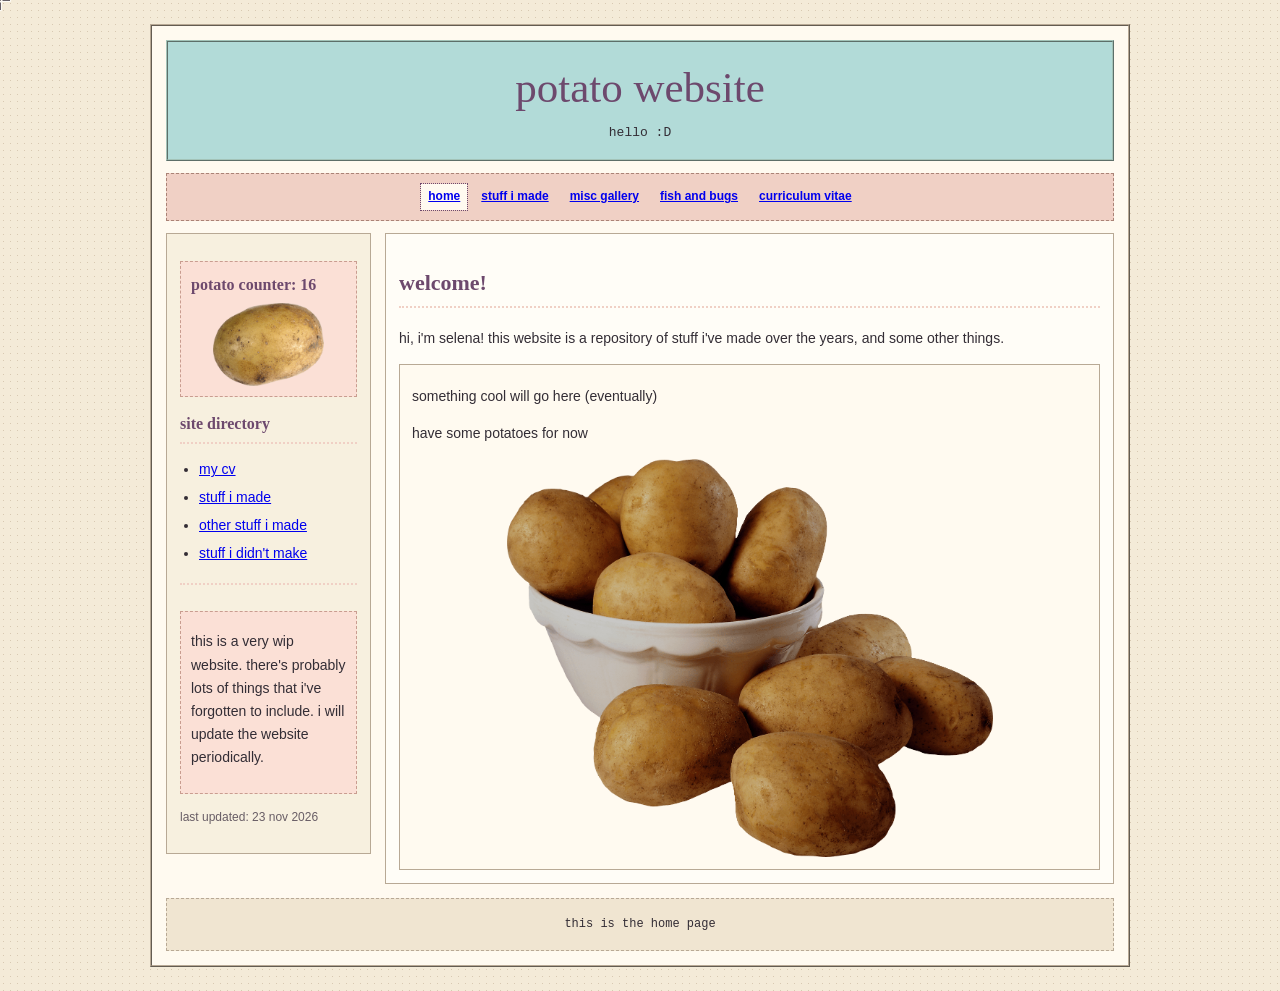
<file: index.html>
<!DOCTYPE html>
<html lang="en">
<head>
  <meta charset="UTF-8">
  <meta name="viewport" content="width=device-width, initial-scale=1">
  <meta name="description" content="repository of stuff i've made, and some other things">
  <title>home | potato website</title>
  <link rel="stylesheet" href="style.css">
  <link rel="icon" type="image/x-icon" href="./images/cone.ico">
</head>
<body>
  <div class="site">

    <header class="masthead">
      <h1 class="site-title">potato website</h1>
      <p class="tagline">hello :D</p>
    </header>

    <nav class="navigation" aria-label="main navigation">
      <a href="index.html" aria-current="page">home</a>
      <a href="stuffimade.html">stuff i made</a>
      <a href="miscgallery.html">misc gallery</a>
      <a href="fishandbugs.html">fish and bugs</a>
      <a href="cv.html">curriculum vitae</a>
    </nav>

    <div class="layout">

      <aside class="sidebar">

        <div class="note pink">
          <h3>potato counter: 16</h3>
          <img src="./images/potato.png" alt="potato" class="center">
        </div>
        
        <h2>site directory</h2>
        <ul>
          <li><a href="cv.html">my cv</a></li>
          <li><a href="stuffimade.html">stuff i made</a></li>
          <li><a href="miscgallery.html">other stuff i made</a></li>
          <li><a href="fishandbugs.html">stuff i didn't make</a></li>
        </ul>

        <hr class="divider">

        <div class="note pink">
          <p>
            this is a very wip website. there's probably lots of things that i've forgotten to include. i will update the website periodically.
          </p>
          </div>

        <p class="small muted">
          last updated: 23 nov 2026
        </p>
      </aside>

      <main class="content">
        <h2>welcome!</h2>

        <p>
          hi, i'm selena! this website is a repository of stuff i've made over the years, and some other things.
        </p>

        <!-- TODO: put something cool here -->

        <div class="entry">
        <p>
          something cool will go here (eventually)
        </p>
        
        <p>
          have some potatoes for now
        </p>

        <img src="./images/many_potato.png" alt="potato" class="center" onclick="countClicks()">
        </div>
      </main>

    </div>

    <footer class="site-footer">
      <p>this is the home page</p>
    </footer>

  </div>

  <div class="custom-cursor" aria-hidden="true">
    <img src="images/cursor-default.png" alt="">
  </div>

  <div class="cursor-particles" aria-hidden="true"></div>

  <script src="script.js"></script>
</body>
</html>
</file>
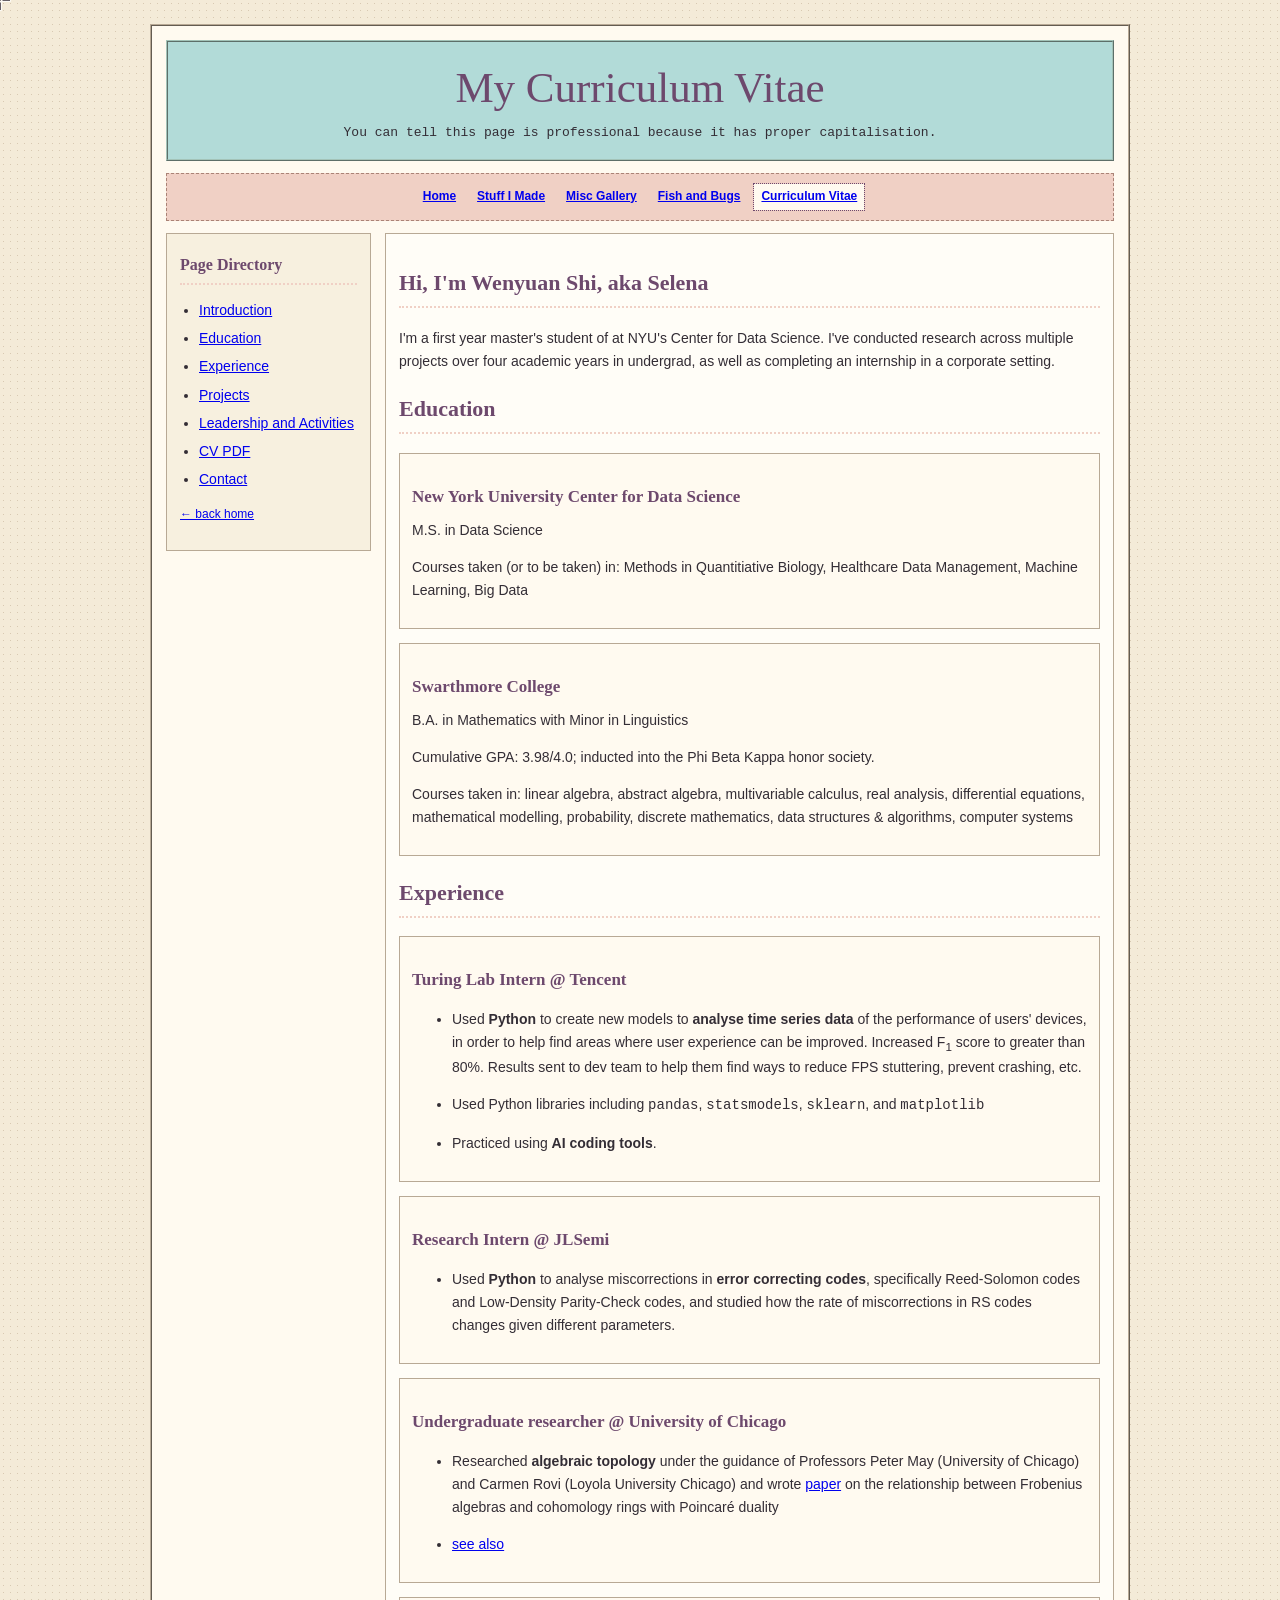
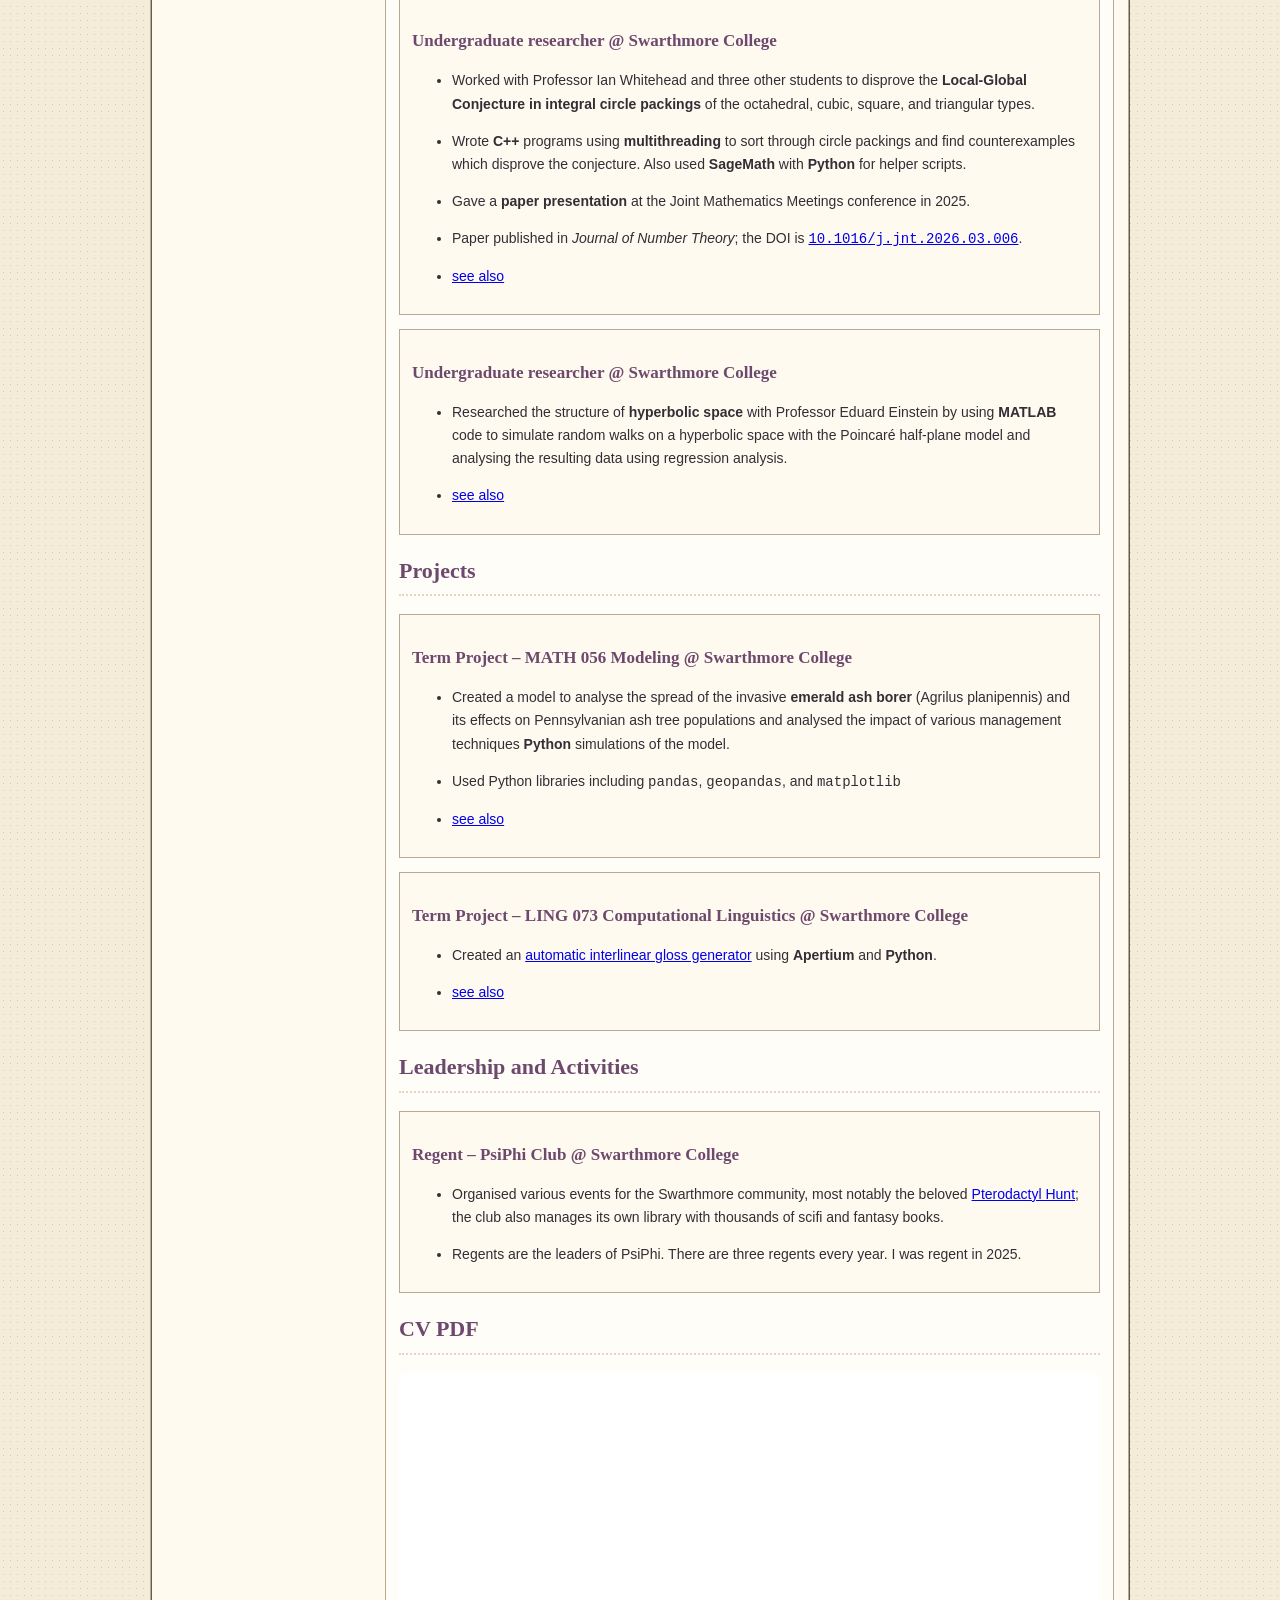
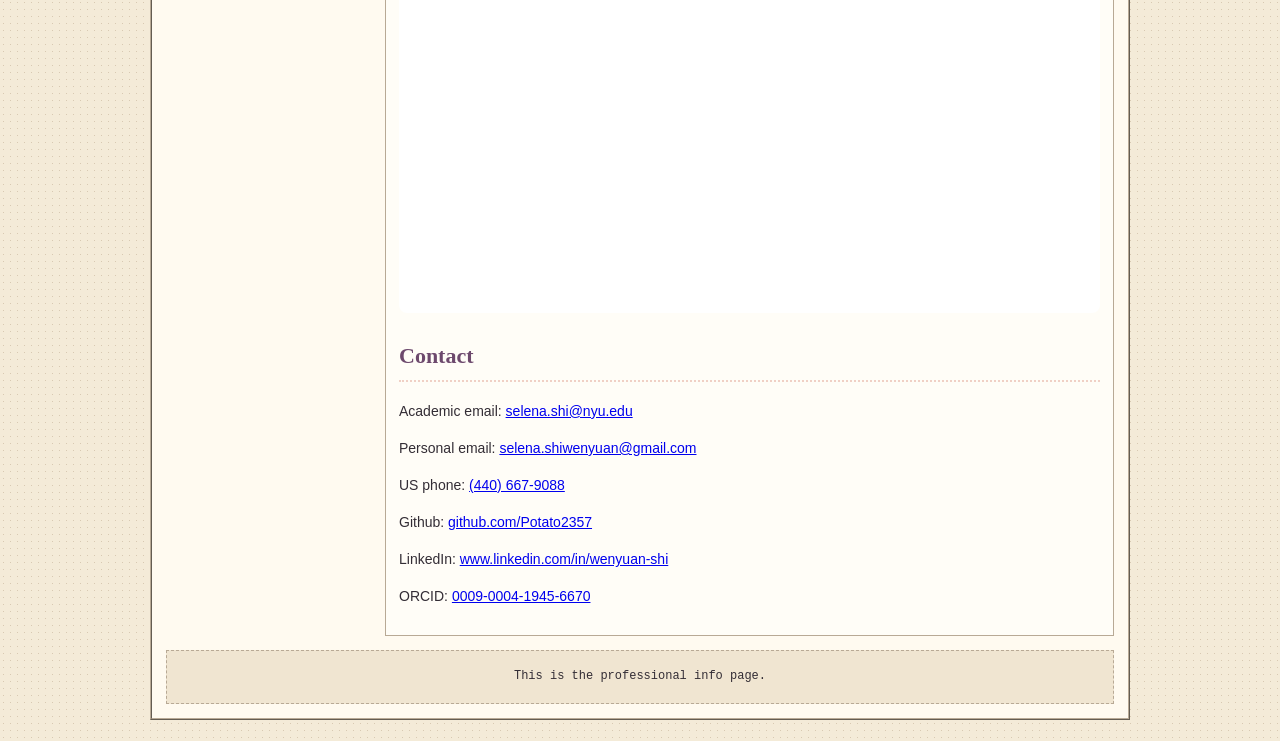
<file: cv.html>
<!DOCTYPE html>
<html lang="en">
<head>
  <meta charset="UTF-8">
  <meta name="viewport" content="width=device-width, initial-scale=1">
  <title>Curriculum Vitae | Potato Website</title>
  <link rel="stylesheet" href="style.css">
  <link rel="icon" type="image/x-icon" href="./images/cone.ico">
</head>
<body>
  <div class="site">
    <header class="masthead">
      <h1 class="site-title">My Curriculum Vitae</h1>
      <p class="tagline">You can tell this page is professional because it has proper capitalisation.</p>
    </header>

    <nav class="navigation" aria-label="main navigation">
      <a href="index.html">Home</a>
      <a href="stuffimade.html">Stuff I Made</a>
      <a href="miscgallery.html">Misc Gallery</a>
      <a href="fishandbugs.html">Fish and Bugs</a>
      <a href="cv.html" aria-current="page">Curriculum Vitae</a>
    </nav>

    <div class="layout">
      <aside class="sidebar">
        <h2>Page Directory</h2>
        <ul>
          <li><a href="#about">Introduction</a></li>
          <li><a href="#education">Education</a></li>
          <li><a href="#experience">Experience</a></li>
          <li><a href="#projects">Projects</a></li>
          <li><a href="#leadershipactivities">Leadership and Activities</a></li>
          <li><a href="#resume">CV PDF</a></li>
          <li><a href="#contact">Contact</a></li>
        </ul>

        <p class="small">
          <a href="index.html">← back home</a>
        </p>
      </aside>

      <main class="content">
        <h2 id="about">Hi, I'm Wenyuan Shi, aka Selena</h2>
        <p>
          I'm a first year master's student of at NYU's Center for Data Science. I've
          conducted research across multiple projects over four academic years in
          undergrad, as well as completing an internship in a corporate setting.
        </p>

        <section id="education">
          <h2>Education</h2>
          
          <div class="entry">
            <h3>New York University Center for Data Science</h3>
            <p>M.S. in Data Science</p>
            <p>Courses taken (or to be taken) in: Methods in Quantitiative Biology, Healthcare Data Management, Machine Learning, Big Data</p>
          </div>
          <p></p>
          
          <div class="entry">
            <h3>Swarthmore College</h3>
            <p>B.A. in Mathematics with Minor in Linguistics</p>
            <p>Cumulative GPA: 3.98/4.0; inducted into the Phi Beta Kappa honor society.</p>
            <p>Courses taken in: linear algebra, abstract algebra, multivariable calculus, real analysis, differential equations, mathematical modelling, probability, discrete mathematics, data structures & algorithms, computer systems</p>
          </div>

        </section>

        <section id="experience">
          <h2>Experience</h2>
          
          <div class="entry">
            <h3>Turing Lab Intern @ Tencent</h3>
            <ul>
              <li><p>Used <b>Python</b> to create new models to <b>analyse time series data</b> of the performance of users' devices, in order to help find areas where user experience can be improved. Increased F<sub>1</sub> score to greater than 80%. Results sent to dev team to help them find ways to reduce FPS stuttering, prevent crashing, etc.</p></li>
              <li><p>Used Python libraries including <tt>pandas</tt>, <tt>statsmodels</tt>, <tt>sklearn</tt>, and <tt>matplotlib</tt></p></li>
              <li><p>Practiced using <b>AI coding tools</b>.</p></li>
            </ul>
          </div>
          <p></p>
          
          <div class="entry">
            <h3>Research Intern @ JLSemi </h3>
            <ul>
              <li><p>Used <b>Python</b> to analyse miscorrections in <b>error correcting codes</b>, specifically Reed-Solomon codes and Low-Density Parity-Check codes, and studied how the rate of miscorrections in RS codes changes given different parameters.</p></li>
            </ul>
          </div>
          <p></p>
          
          <div class="entry" id="algtop">
            <h3>Undergraduate researcher @ University of Chicago</h3>
            <ul>
              <li><p>Researched <b>algebraic topology</b> under the guidance of Professors Peter May (University of Chicago) and Carmen Rovi (Loyola University Chicago) and wrote <a href="https://math.uchicago.edu/~may/REU2025/REUPapers/Shi,Selena.pdf">paper</a> on the relationship between Frobenius algebras and cohomology rings with Poincaré duality</p></li>
              <li><p><a href="stuffimade.html#algtop">see also</a></p></li>
            </ul>
          </div>
          <p></p>
          
          <div class="entry" id="circle">
            <h3>Undergraduate researcher @ Swarthmore College</h3>
            <ul>
              <li><p>Worked with Professor Ian Whitehead and three other students to disprove the <b>Local-Global Conjecture in integral circle packings</b> of the octahedral, cubic, square, and triangular types.</p></li>
              <li><p>Wrote <b>C++</b> programs using <b>multithreading</b> to sort through circle packings and find counterexamples which disprove the conjecture. Also used <b>SageMath</b> with <b>Python</b> for helper scripts.</p></li>
              <li><p>Gave a <b>paper presentation</b> at the Joint Mathematics Meetings conference in 2025.</p></li>
              <li><p>Paper published in <i>Journal of Number Theory</i>; the DOI is <a href="https://doi.org/10.1016/j.jnt.2026.03.006"><tt>10.1016/j.jnt.2026.03.006</tt></a>.</p></li>
              <li><p><a href="stuffimade.html#circle">see also</a></p></li>
            </ul>
          </div>
          <p></p>
          
          <div class="entry" id="hyperbolic">
            <h3>Undergraduate researcher @ Swarthmore College</h3>
            <ul>
              <li><p>Researched the structure of <b>hyperbolic space</b> with Professor Eduard Einstein by using <b>MATLAB</b> code to simulate random walks on a hyperbolic space with the Poincaré half-plane model and analysing the resulting data using regression analysis.</p></li>
              <li><p><a href="stuffimade.html#hyperbolic">see also</a></p></li>
            </ul>
          </div>

        </section>

        <section id="projects" id="eab">
          <h2>Projects</h2>
          
          <div class="entry" id="eab">
            <h3>Term Project – MATH 056 Modeling @ Swarthmore College </h3>
            <ul>
              <li><p>Created a model to analyse the spread of the invasive <b>emerald ash borer</b> (Agrilus planipennis) and its effects on Pennsylvanian ash tree populations and analysed the impact of various management techniques <b>Python</b> simulations of the model.</p></li>
              <li><p>Used Python libraries including <tt>pandas</tt>, <tt>geopandas</tt>, and <tt>matplotlib</tt></p></li>
              <li><p><a href="stuffimade.html#eab">see also</a></p></li>
            </ul>
          </div>
          <p></p>
          
          <div class="entry" id="autoglosser">
            <h3>Term Project – LING 073 Computational Linguistics @ Swarthmore College</h3>
            <ul>
              <li><p>Created an <a href="https://github.com/Potato2357/autoglosser">automatic interlinear gloss generator</a> using <b>Apertium</b> and <b>Python</b>.</p></li>
              <li><p><a href="stuffimade.html#autoglosser">see also</a></p></li>
            </ul>
          </div>
          <p></p>

        </section>

        <section id="leadershipactivities">
          <h2>Leadership and Activities</h2>
          
          <div class="entry">
            <h3>Regent – PsiPhi Club @ Swarthmore College</h3>
            <ul>
              <li><p>Organised various events for the Swarthmore community, most notably the beloved <a href="https://www.swarthmore.edu/campus-life/pterodactyl-hunt">Pterodactyl Hunt</a>; the club also manages its own library with thousands of scifi and fantasy books.</p></li>
              <li><p>Regents are the leaders of PsiPhi. There are three regents every year. I was regent in 2025.</p></li>
            </ul>
          </div>

        </section>

        <section id="resume">
          <h2>CV PDF</h2>
          
          <iframe
            src="./documents/CV.pdf"
            title="PDF Document"
            class="pdf-viewer"
            loading="lazy">
          </iframe>

        </section>

        <section id="contact">
          <h2>Contact</h2>
          <p>
            Academic email: <a href="mailto:selena.shi@nyu.edu">
              selena.shi@nyu.edu
            </a>
          </p>
          <p>
            Personal email: <a href="mailto:selena.shiwenyuan@gmail.com">
              selena.shiwenyuan@gmail.com
            </a>
          </p>
          <p>
            US phone: <a href="tel:+14406679088">
              (440) 667-9088
            </a>
          </p>
          <p>
            Github: <a href="https://github.com/Potato2357">
              github.com/Potato2357
            </a>
          </p>
          <p>
            LinkedIn: <a href="https://www.linkedin.com/in/wenyuan-shi/">
              www.linkedin.com/in/wenyuan-shi
            </a>
          </p>
          <p>
            ORCID: <a href="https://orcid.org/0009-0004-1945-6670">
              0009-0004-1945-6670
            </a>
          </p>
        </section>
      </main>
    </div>

    <footer class="site-footer">
      <p>This is the professional info page.</p>
    </footer>
  </div>

  <div class="custom-cursor" aria-hidden="true">
    <img src="images/cursor-default.png" alt="">
  </div>

  <div class="cursor-particles" aria-hidden="true"></div>

  <script src="script.js"></script>
</body>
</html>
</file>
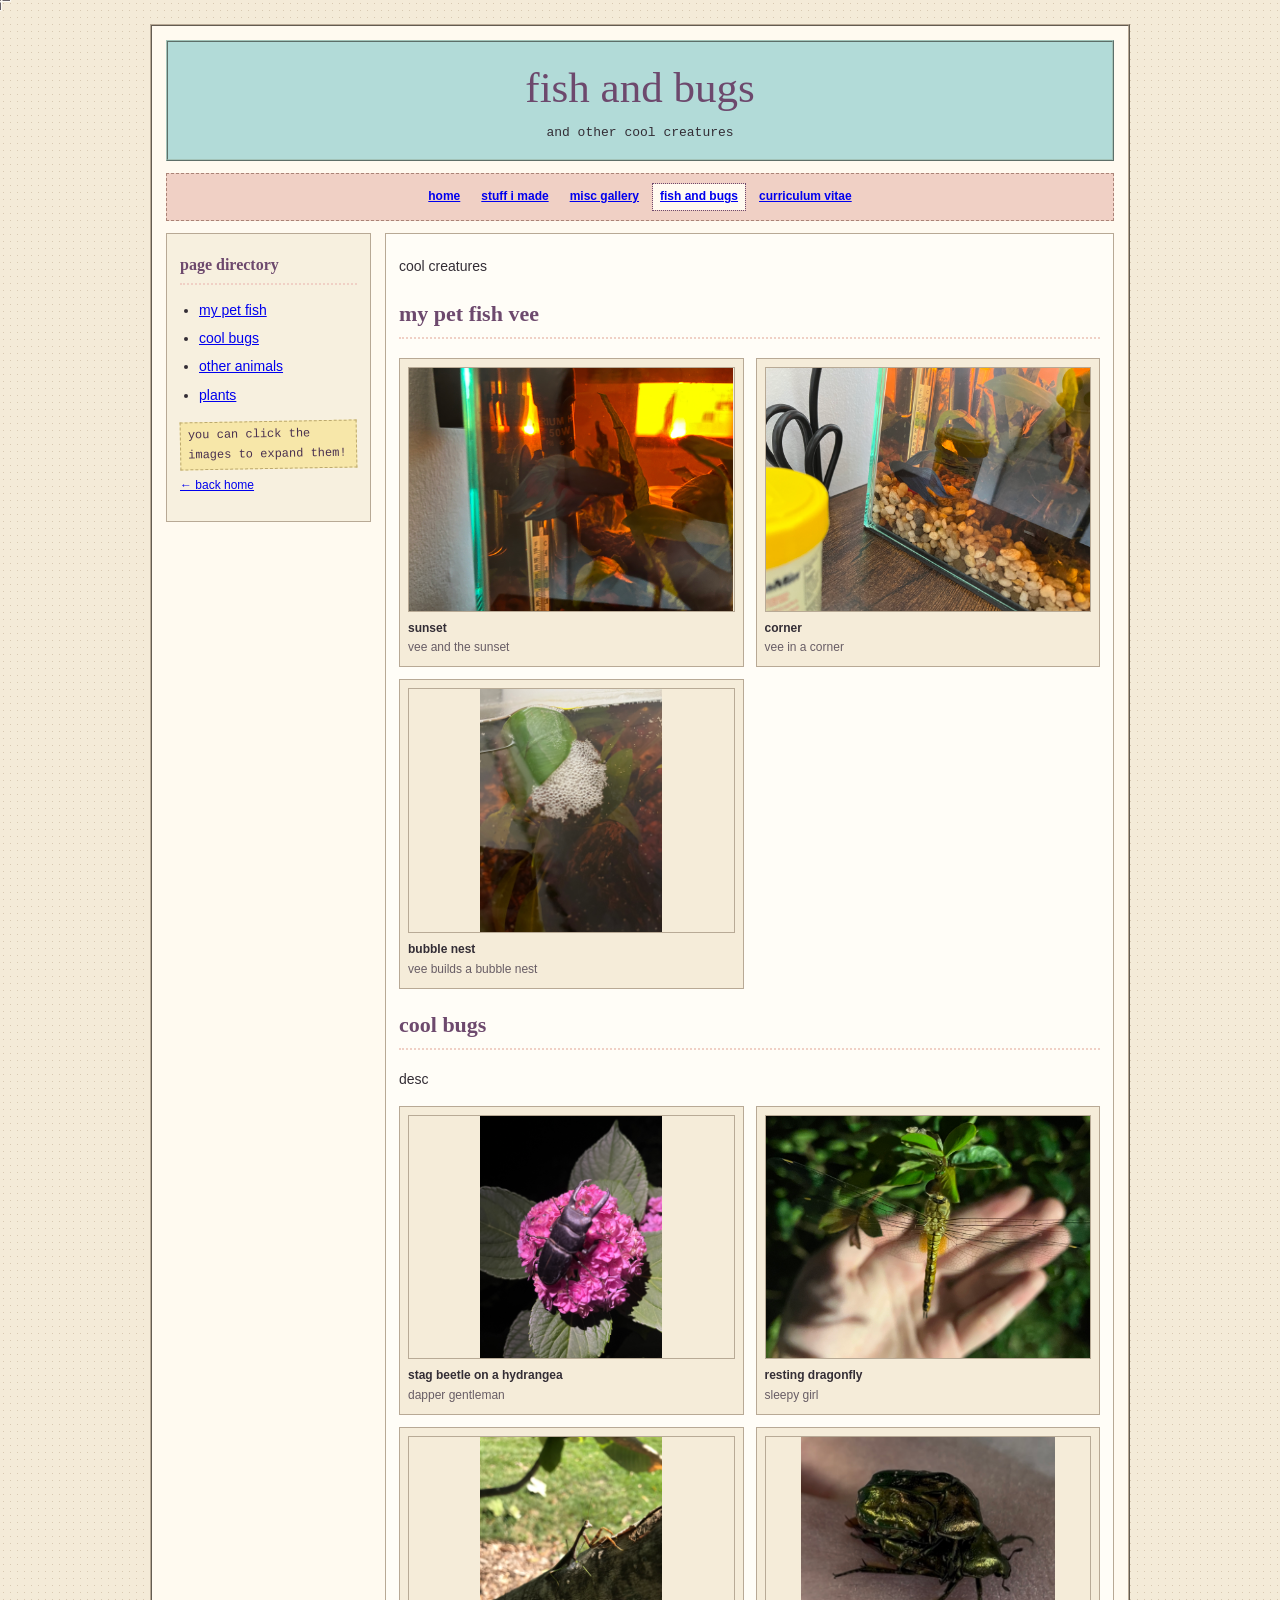
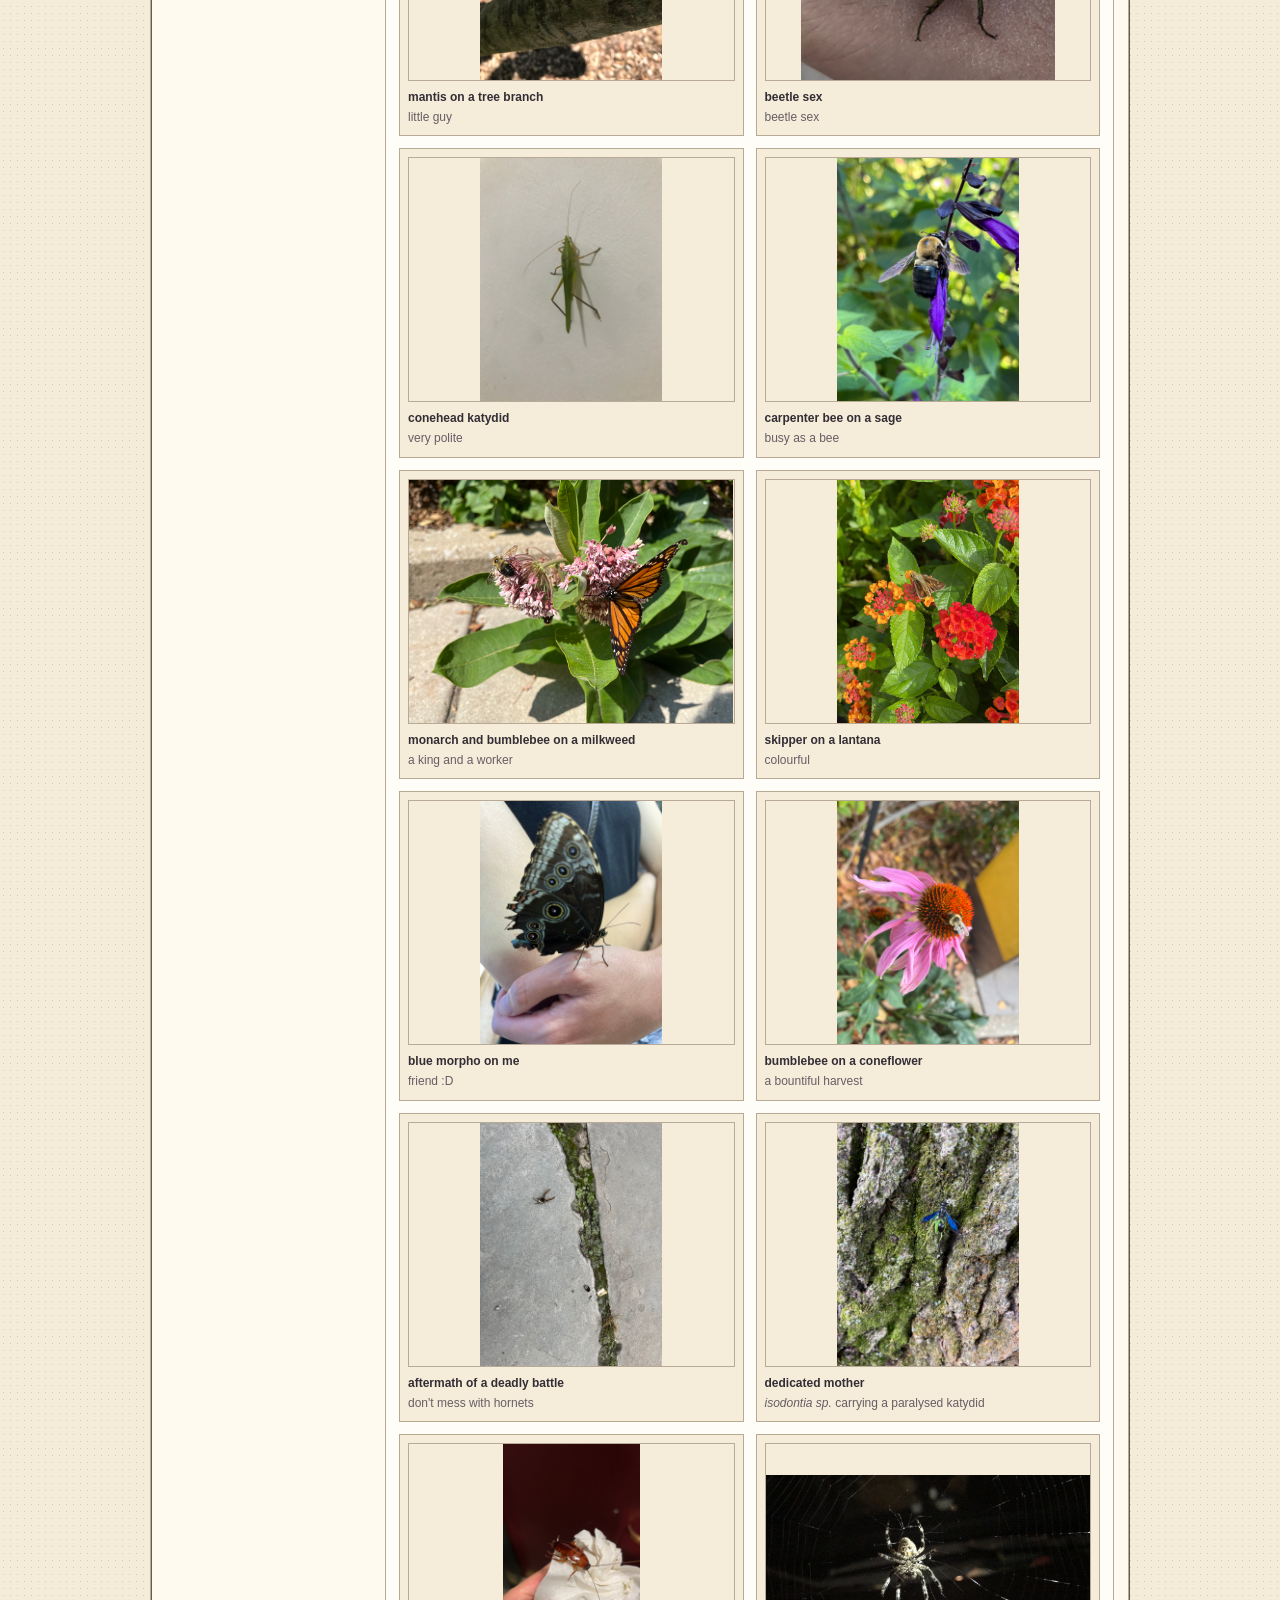
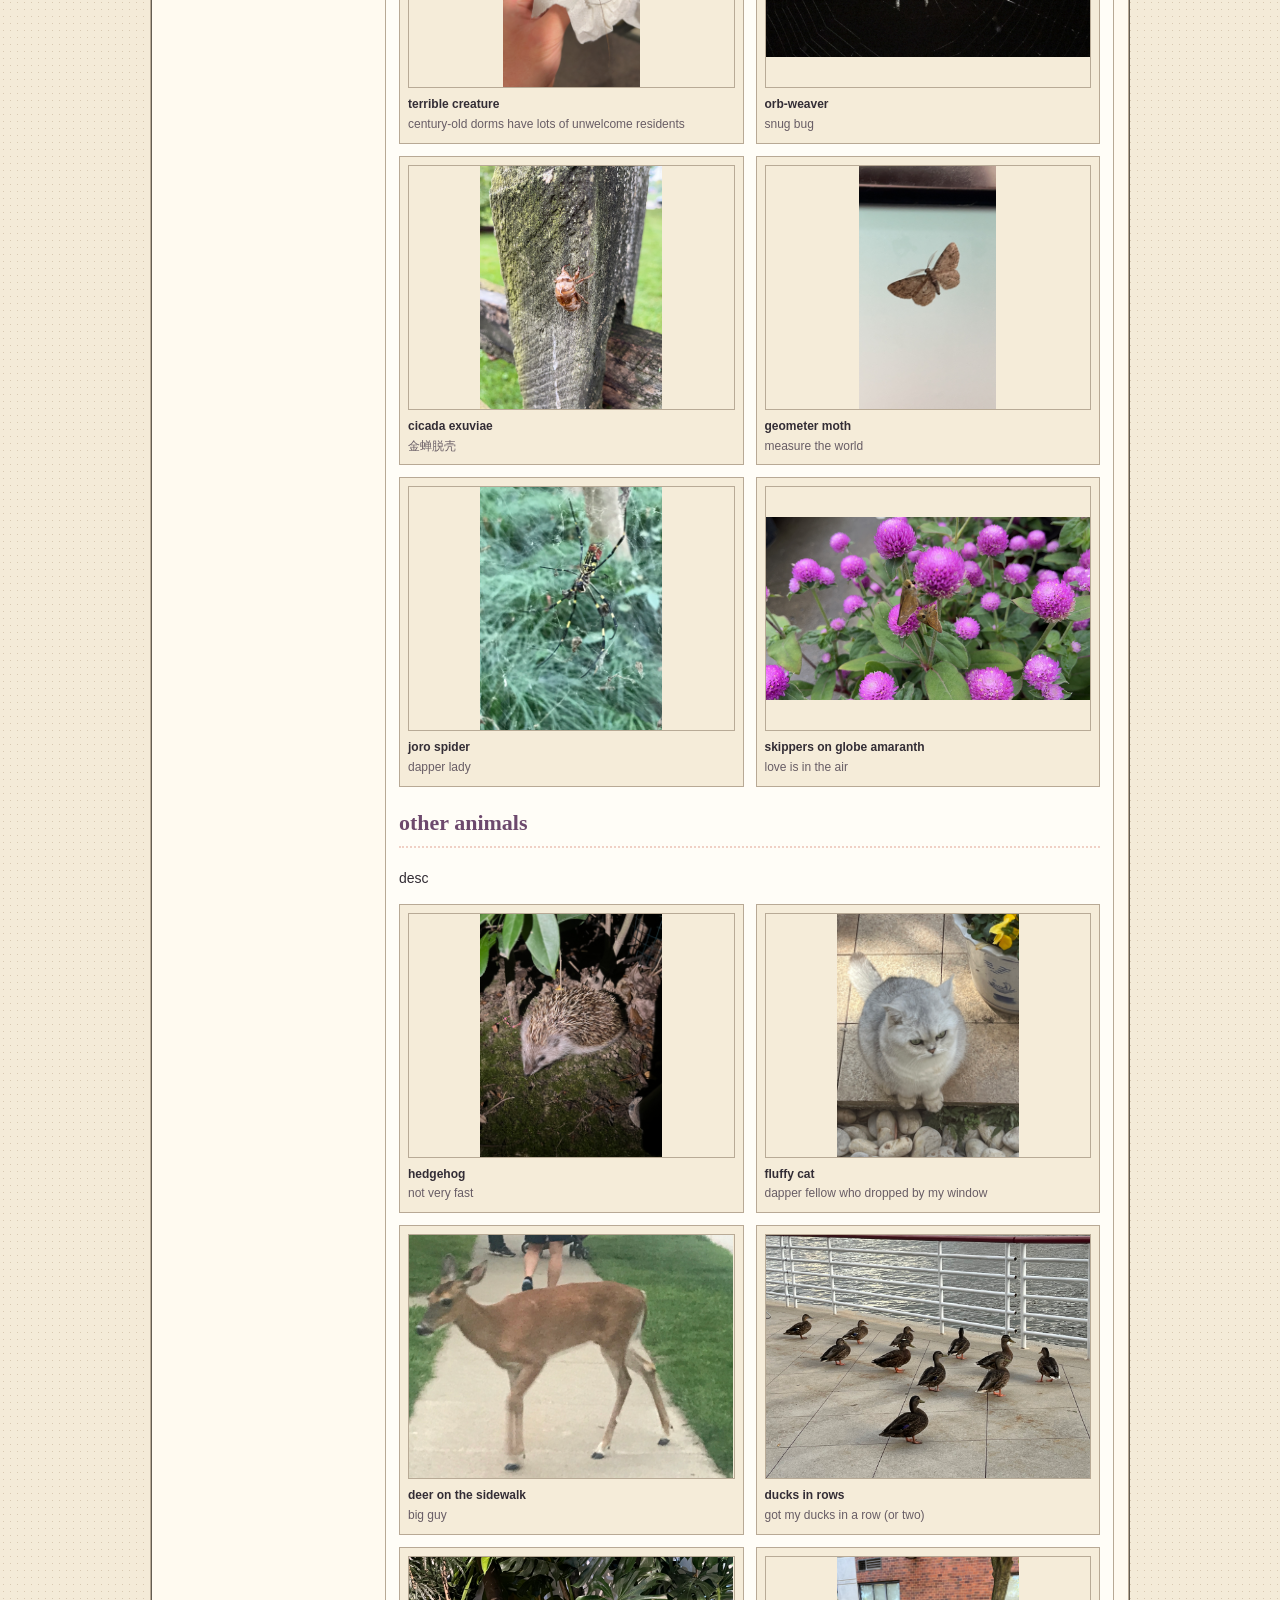
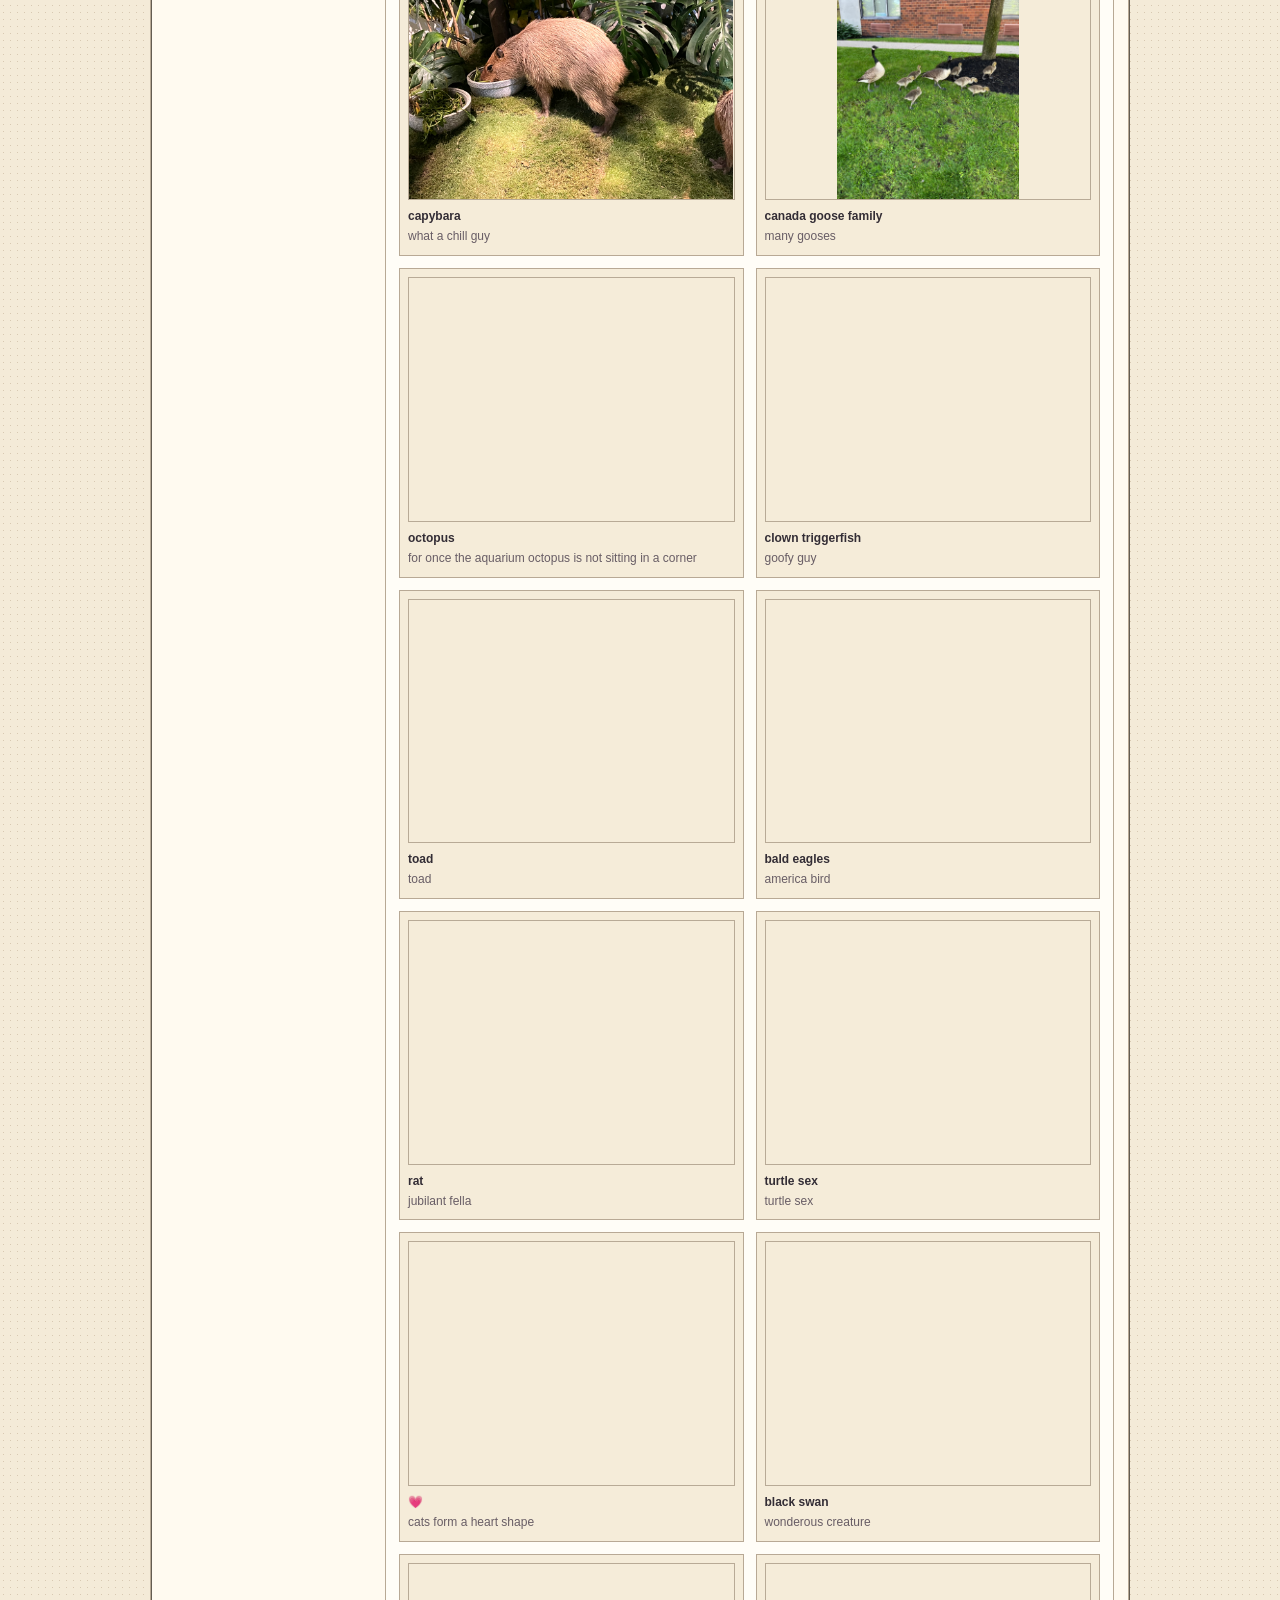
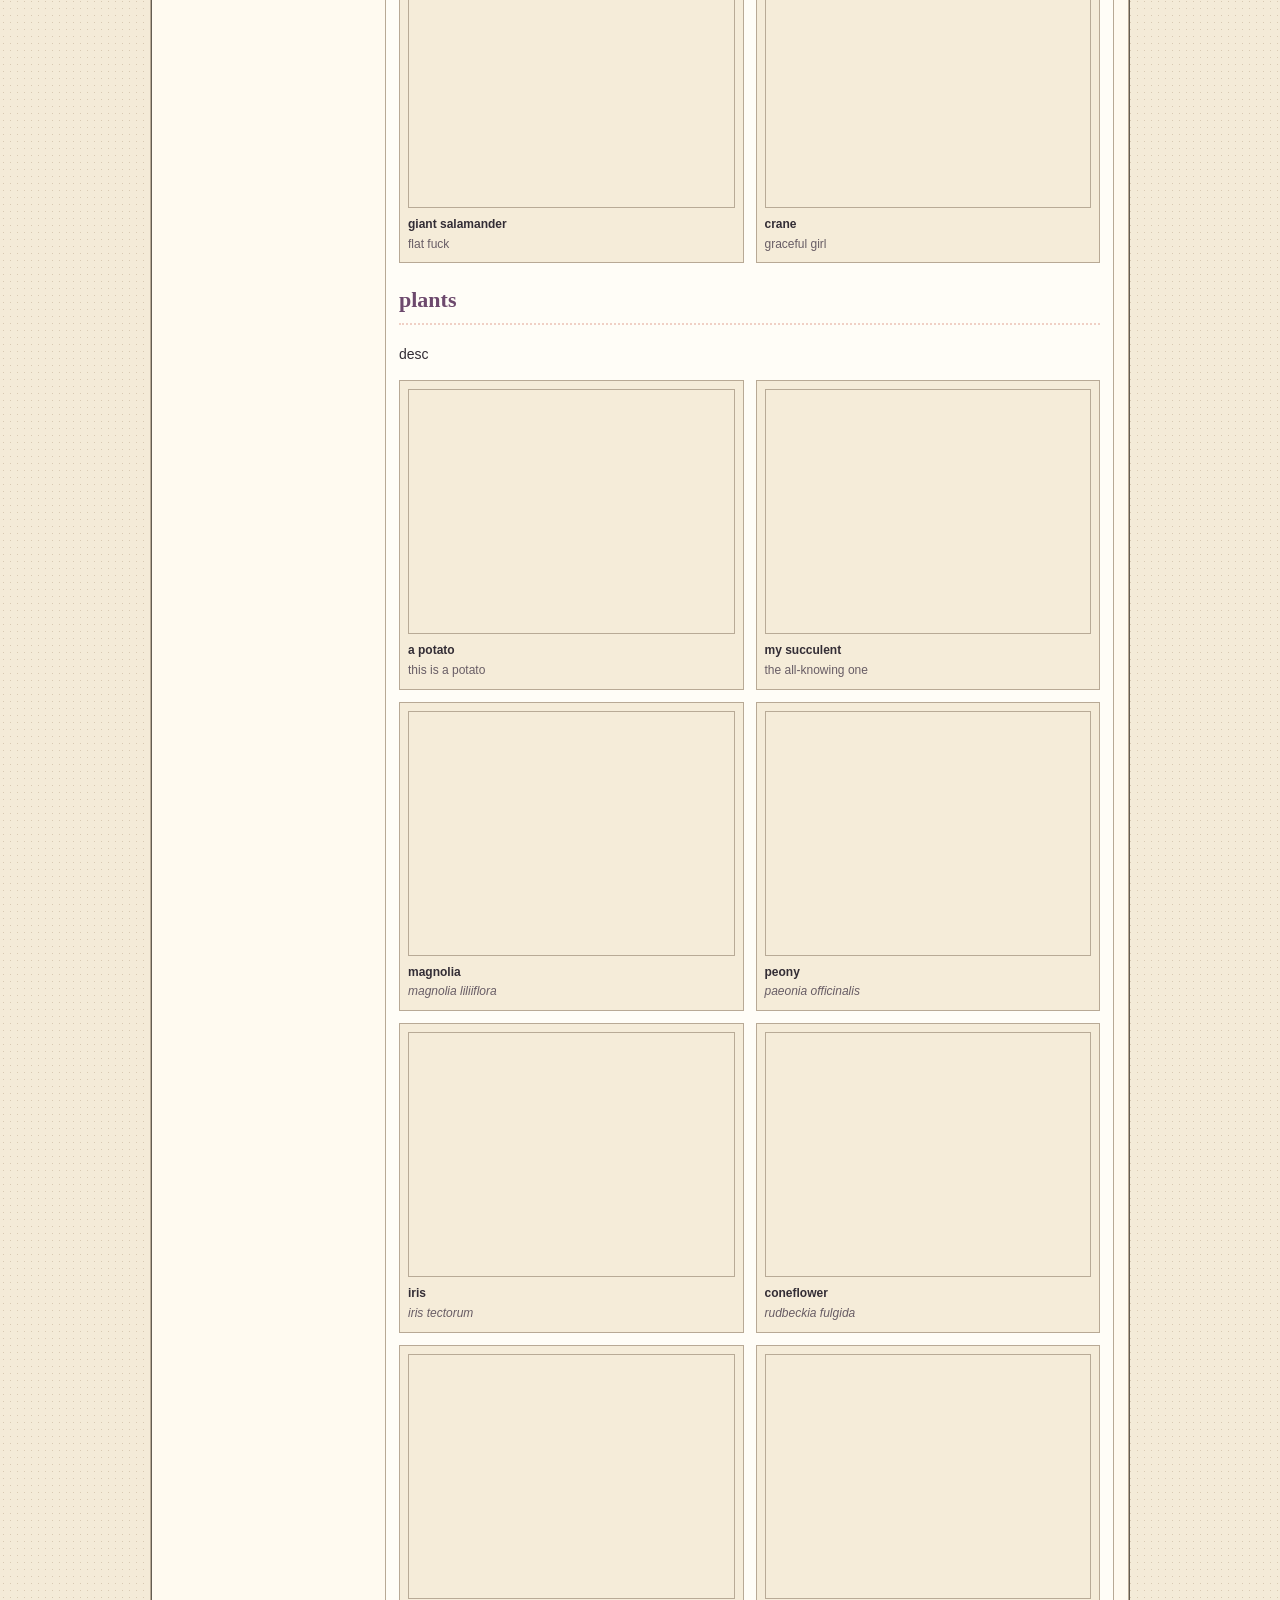
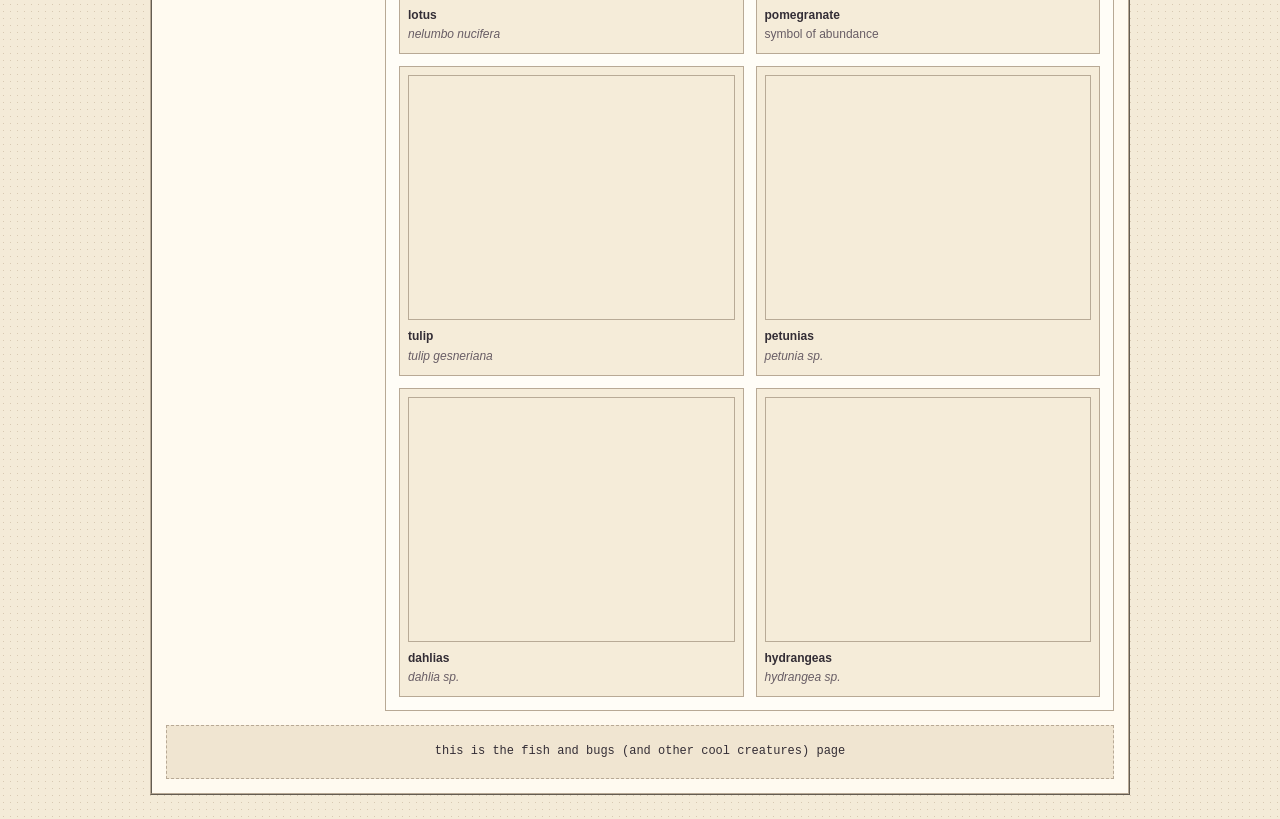
<file: fishandbugs.html>
<!DOCTYPE html>
<html lang="en">
<head>
  <meta charset="UTF-8">
  <meta name="viewport" content="width=device-width, initial-scale=1">
  <title>fish and bugs | potato website</title>
  <link rel="stylesheet" href="style.css">
  <link rel="icon" type="image/x-icon" href="./images/cone.ico">
</head>
<body>
  <div class="site">
    <header class="masthead">
      <h1 class="site-title">fish and bugs</h1>
      <p class="tagline">and other cool creatures</p>
    </header>

    <nav class="navigation" aria-label="main navigation">
      <a href="index.html">home</a>
      <a href="stuffimade.html">stuff i made</a>
      <a href="miscgallery.html">misc gallery</a>
      <a href="fishandbugs.html" aria-current="page">fish and bugs</a>
      <a href="cv.html">curriculum vitae</a>
    </nav>

    <div class="layout">
      <aside class="sidebar">
        <h2>page directory</h2>
        <ul>
          <li><a href="#fish">my pet fish</a></li>
          <li><a href="#bugs">cool bugs</a></li>
          <li><a href="#otheranimals">other animals</a></li>
          <li><a href="#plants">plants</a></li>
        </ul>

        <span class="sticker">you can click the images to expand them!</span>

        <p class="small">
          <a href="index.html">← back home</a>
        </p>
      </aside>

      <main class="content">
        <p>
          cool creatures
        </p>

        <section id="fish">
          <h2>my pet fish vee</h2>

          <div class="gallery">

            <figure>
              <img src="./images/critters/fish/IMG_2139.jpeg"
                   alt="vee and the sunset"
                   onclick="this.classList.toggle('expanded')"
                   loading="lazy">
              <figcaption>
                <strong>sunset</strong><br>
                <span class="muted">vee and the sunset</span>
              </figcaption>
            </figure>

            <figure>
              <img src="./images/critters/fish/IMG_2158.jpeg"
                   alt="vee in a corner"
                   onclick="this.classList.toggle('expanded')"
                   loading="lazy">
              <figcaption>
                <strong>corner</strong><br>
                <span class="muted">vee in a corner</span>
              </figcaption>
            </figure>

            <figure>
              <img src="./images/critters/fish/IMG_2184.jpeg"
                   alt="vee builds a bubble nest"
                   onclick="this.classList.toggle('expanded')"
                   loading="lazy">
              <figcaption>
                <strong>bubble nest</strong><br>
                <span class="muted">vee builds a bubble nest</span>
              </figcaption>
            </figure>

          </div>
        </section>

        <section id="bugs">
          <h2>cool bugs</h2>
          <p>desc</p>
          <div class="gallery">

            <figure>
              <img src="./images/critters/bugs/IMG_1899.jpeg"
                   alt="stag beetle on a hydrangea"
                   onclick="this.classList.toggle('expanded')"
                   loading="lazy">
              <figcaption>
                <strong>stag beetle on a hydrangea</strong><br>
                <span class="muted">dapper gentleman</span>
              </figcaption>
            </figure>

            <figure>
              <img src="./images/critters/bugs/IMG_2007.jpeg"
                   alt="resting dragonfly"
                   onclick="this.classList.toggle('expanded')"
                   loading="lazy">
              <figcaption>
                <strong>resting dragonfly</strong><br>
                <span class="muted">sleepy girl</span>
              </figcaption>
            </figure>

            <figure>
              <img src="./images/critters/bugs/IMG_2432.jpeg"
                   alt="mantis on a tree branch"
                   onclick="this.classList.toggle('expanded')"
                   loading="lazy">
              <figcaption>
                <strong>mantis on a tree branch</strong><br>
                <span class="muted">little guy</span>
              </figcaption>
            </figure>

            <figure>
              <img src="./images/critters/bugs/IMG_2028.jpg"
                   alt="beetle sex"
                   onclick="this.classList.toggle('expanded')"
                   loading="lazy">
              <figcaption>
                <strong>beetle sex</strong><br>
                <span class="muted">beetle sex</span>
              </figcaption>
            </figure>

            <figure>
              <img src="./images/critters/bugs/IMG_1514.jpeg"
                   alt="conehead katydid"
                   onclick="this.classList.toggle('expanded')"
                   loading="lazy">
              <figcaption>
                <strong>conehead katydid</strong><br>
                <span class="muted">very polite</span>
              </figcaption>
            </figure>

            <figure>
              <img src="./images/critters/bugs/IMG_1395.jpeg"
                   alt="carpenter bee on a sage"
                   onclick="this.classList.toggle('expanded')"
                   loading="lazy">
              <figcaption>
                <strong>carpenter bee on a sage</strong><br>
                <span class="muted">busy as a bee</span>
              </figcaption>
            </figure>

            <figure>
              <img src="./images/critters/bugs/IMG_1332.jpeg"
                   alt="monarch and bumblebee on a milkweed"
                   onclick="this.classList.toggle('expanded')"
                   loading="lazy">
              <figcaption>
                <strong>monarch and bumblebee on a milkweed</strong><br>
                <span class="muted">a king and a worker</span>
              </figcaption>
            </figure>

            <figure>
              <img src="./images/critters/bugs/IMG_0869.JPG"
                   alt="skipper on a lantana"
                   onclick="this.classList.toggle('expanded')"
                   loading="lazy">
              <figcaption>
                <strong>skipper on a lantana</strong><br>
                <span class="muted">colourful</span>
              </figcaption>
            </figure>

            <figure>
              <img src="./images/critters/bugs/IMG_0547.jpeg"
                   alt="blue morpho on me"
                   onclick="this.classList.toggle('expanded')"
                   loading="lazy">
              <figcaption>
                <strong>blue morpho on me</strong><br>
                <span class="muted">friend :D</span>
              </figcaption>
            </figure>

            <figure>
              <img src="./images/critters/bugs/IMG_0254.jpeg"
                   alt="bumblebee on a coneflower"
                   onclick="this.classList.toggle('expanded')"
                   loading="lazy">
              <figcaption>
                <strong>bumblebee on a coneflower</strong><br>
                <span class="muted">a bountiful harvest</span>
              </figcaption>
            </figure>

            <figure>
              <img src="./images/critters/bugs/IMG_0142.jpeg"
                   alt="aftermath of a deadly battle"
                   onclick="this.classList.toggle('expanded')"
                   loading="lazy">
              <figcaption>
                <strong>aftermath of a deadly battle</strong><br>
                <span class="muted">don't mess with hornets</span>
              </figcaption>
            </figure>

            <figure>
              <img src="./images/critters/bugs/IMG_0071.JPG"
                   alt="isodontia sp. carrying a paralysed katydid"
                   onclick="this.classList.toggle('expanded')"
                   loading="lazy">
              <figcaption>
                <strong>dedicated mother</strong><br>
                <span class="muted"><i>isodontia sp.</i> carrying a paralysed katydid</span>
              </figcaption>
            </figure>

            <figure>
              <img src="./images/critters/bugs/E1968CD1-8CEA-4BBF-BBD2-DB8BA6F517E7.JPG"
                   alt="cockroach"
                   onclick="this.classList.toggle('expanded')"
                   loading="lazy">
              <figcaption>
                <strong>terrible creature</strong><br>
                <span class="muted">century-old dorms have lots of unwelcome residents</span>
              </figcaption>
            </figure>

            <figure>
              <img src="./images/critters/bugs/IMG_1758.JPG"
                   alt="orb-weaver"
                   onclick="this.classList.toggle('expanded')"
                   loading="lazy">
              <figcaption>
                <strong>orb-weaver</strong><br>
                <span class="muted">snug bug</span>
              </figcaption>
            </figure>

            <figure>
              <img src="./images/critters/bugs/E74E6F2C-DB00-4CB8-926E-3AE6173CDB66.JPEG"
                   alt="cicada exuviae"
                   onclick="this.classList.toggle('expanded')"
                   loading="lazy">
              <figcaption>
                <strong>cicada exuviae</strong><br>
                <span class="muted">金蝉脱壳</span>
              </figcaption>
            </figure>

            <figure>
              <img src="./images/critters/bugs/B32ADEA2-B903-43B7-AF7D-C76B9C536214.JPG"
                   alt="geometer moth"
                   onclick="this.classList.toggle('expanded')"
                   loading="lazy">
              <figcaption>
                <strong>geometer moth</strong><br>
                <span class="muted">measure the world</span>
              </figcaption>
            </figure>

            <figure>
              <img src="./images/critters/bugs/IMG_1893.jpeg"
                   alt="joro spider"
                   onclick="this.classList.toggle('expanded')"
                   loading="lazy">
              <figcaption>
                <strong>joro spider</strong><br>
                <span class="muted">dapper lady</span>
              </figcaption>
            </figure>

            <figure>
              <img src="./images/critters/bugs/0C841075-CF4D-413F-BADA-80FCE624D9DF.JPG"
                   alt="skippers on globe amaranth"
                   onclick="this.classList.toggle('expanded')"
                   loading="lazy">
              <figcaption>
                <strong>skippers on globe amaranth</strong><br>
                <span class="muted">love is in the air</span>
              </figcaption>
            </figure>

            <!-- <figure>
              <img src="./images/critters/bugs/"
                   alt="desc"
                   onclick="this.classList.toggle('expanded')"
                   loading="lazy">
              <figcaption>
                <strong>title</strong><br>
                <span class="muted">description</span>
              </figcaption>
            </figure> -->

          </div>
        </section>

        <section id="otheranimals">
          <h2>other animals</h2>
          <p>desc</p>
          <div class="gallery">

            <figure>
              <img src="./images/critters/animal/IMG_2045.jpeg"
                   alt="hedgehog"
                   onclick="this.classList.toggle('expanded')"
                   loading="lazy">
              <figcaption>
                <strong>hedgehog</strong><br>
                <span class="muted">not very fast</span>
              </figcaption>
            </figure>

            <figure>
              <img src="./images/critters/animal/IMG_1682.jpeg"
                   alt="fluffy cat"
                   onclick="this.classList.toggle('expanded')"
                   loading="lazy">
              <figcaption>
                <strong>fluffy cat</strong><br>
                <span class="muted">dapper fellow who dropped by my window</span>
              </figcaption>
            </figure>

            <figure>
              <img src="./images/critters/animal/IMG_2352.jpeg"
                   alt="deer on the sidewalk"
                   onclick="this.classList.toggle('expanded')"
                   loading="lazy">
              <figcaption>
                <strong>deer on the sidewalk</strong><br>
                <span class="muted">big guy</span>
              </figcaption>
            </figure>

            <figure>
              <img src="./images/critters/animal/IMG_2069.jpeg"
                   alt="ducks in rows"
                   onclick="this.classList.toggle('expanded')"
                   loading="lazy">
              <figcaption>
                <strong>ducks in rows</strong><br>
                <span class="muted">got my ducks in a row (or two)</span>
              </figcaption>
            </figure>

            <figure>
              <img src="./images/critters/animal/IMG_2035.jpeg"
                   alt="capybara"
                   onclick="this.classList.toggle('expanded')"
                   loading="lazy">
              <figcaption>
                <strong>capybara</strong><br>
                <span class="muted">what a chill guy</span>
              </figcaption>
            </figure>

            <figure>
              <img src="./images/critters/animal/IMG_1876.jpeg"
                   alt="canada goose family"
                   onclick="this.classList.toggle('expanded')"
                   loading="lazy">
              <figcaption>
                <strong>canada goose family</strong><br>
                <span class="muted">many gooses</span>
              </figcaption>
            </figure>

            <figure>
              <img src="./images/critters/animal/IMG_0922.JPG"
                   alt="octopus"
                   onclick="this.classList.toggle('expanded')"
                   loading="lazy">
              <figcaption>
                <strong>octopus</strong><br>
                <span class="muted">for once the aquarium octopus is not sitting in a corner</span>
              </figcaption>
            </figure>

            <figure>
              <img src="./images/critters/animal/IMG_0907.jpeg"
                   alt="clown triggerfish"
                   onclick="this.classList.toggle('expanded')"
                   loading="lazy">
              <figcaption>
                <strong>clown triggerfish</strong><br>
                <span class="muted">goofy guy</span>
              </figcaption>
            </figure>

            <figure>
              <img src="./images/critters/animal/IMG_0884.jpeg"
                   alt="toad"
                   onclick="this.classList.toggle('expanded')"
                   loading="lazy">
              <figcaption>
                <strong>toad</strong><br>
                <span class="muted">toad</span>
              </figcaption>
            </figure>

            <figure>
              <img src="./images/critters/animal/IMG_0751.jpeg"
                   alt="bald eagles"
                   onclick="this.classList.toggle('expanded')"
                   loading="lazy">
              <figcaption>
                <strong>bald eagles</strong><br>
                <span class="muted">america bird</span>
              </figcaption>
            </figure>

            <figure>
              <img src="./images/critters/animal/IMG_0688.jpeg"
                   alt="rat"
                   onclick="this.classList.toggle('expanded')"
                   loading="lazy">
              <figcaption>
                <strong>rat</strong><br>
                <span class="muted">jubilant fella</span>
              </figcaption>
            </figure>

            <figure>
              <img src="./images/critters/animal/IMG_0356.jpeg"
                   alt="turtle sex"
                   onclick="this.classList.toggle('expanded')"
                   loading="lazy">
              <figcaption>
                <strong>turtle sex</strong><br>
                <span class="muted">turtle sex</span>
              </figcaption>
            </figure>

            <figure>
              <img src="./images/critters/animal/IMG_0338.jpeg"
                   alt="cats form a heart shape"
                   onclick="this.classList.toggle('expanded')"
                   loading="lazy">
              <figcaption>
                <strong>💗</strong><br>
                <span class="muted">cats form a heart shape</span>
              </figcaption>
            </figure>

            <figure>
              <img src="./images/critters/animal/IMG_0086.jpeg"
                   alt="black swan"
                   onclick="this.classList.toggle('expanded')"
                   loading="lazy">
              <figcaption>
                <strong>black swan</strong><br>
                <span class="muted">wonderous creature</span>
              </figcaption>
            </figure>

            <figure>
              <img src="./images/critters/animal/IMG_1172.jpeg"
                   alt="giant salamander"
                   onclick="this.classList.toggle('expanded')"
                   loading="lazy">
              <figcaption>
                <strong>giant salamander</strong><br>
                <span class="muted">flat fuck</span>
              </figcaption>
            </figure>

            <figure>
              <img src="./images/critters/animal/IMG_1204.jpeg"
                   alt="crane"
                   onclick="this.classList.toggle('expanded')"
                   loading="lazy">
              <figcaption>
                <strong>crane</strong><br>
                <span class="muted">graceful girl</span>
              </figcaption>
            </figure>

            <!-- <figure>
              <img src="./images/critters/animal/"
                   alt="desc"
                   onclick="this.classList.toggle('expanded')"
                   loading="lazy">
              <figcaption>
                <strong>title</strong><br>
                <span class="muted">description</span>
              </figcaption>
            </figure> -->

          </div>
        </section>

        <section id="plants">
          <h2>plants</h2>
          <p>desc</p>
          <div class="gallery">

            <figure>
              <img src="./images/potato.png"
                   alt="desc"
                   onclick="this.classList.toggle('expanded')"
                   loading="lazy">
              <figcaption>
                <strong>a potato</strong><br>
                <span class="muted">this is a potato</span>
              </figcaption>
            </figure>

            <figure>
              <img src="./images/critters/plant/IMG_2080.jpeg"
                   alt="my succulent"
                   onclick="this.classList.toggle('expanded')"
                   loading="lazy">
              <figcaption>
                <strong>my succulent</strong><br>
                <span class="muted">the all-knowing one</span>
              </figcaption>
            </figure>

            <figure>
              <img src="./images/critters/plant/IMG_0861.JPG"
                   alt="magnolia"
                   onclick="this.classList.toggle('expanded')"
                   loading="lazy">
              <figcaption>
                <strong>magnolia</strong><br>
                <span class="muted"><i>magnolia liliiflora</i></span>
              </figcaption>
            </figure>

            <figure>
              <img src="./images/critters/plant/IMG_0048.JPG"
                   alt="peony"
                   onclick="this.classList.toggle('expanded')"
                   loading="lazy">
              <figcaption>
                <strong>peony</strong><br>
                <span class="muted"><i>paeonia officinalis</i></span>
              </figcaption>
            </figure>

            <figure>
              <img src="./images/critters/plant/IMG_0044.JPG"
                   alt="iris"
                   onclick="this.classList.toggle('expanded')"
                   loading="lazy">
              <figcaption>
                <strong>iris</strong><br>
                <span class="muted"><i>iris tectorum</i></span>
              </figcaption>
            </figure>

            <figure>
              <img src="./images/critters/plant/EA3486F4-7DF7-47D0-B444-CADF465CCD6E.JPG"
                   alt="coneflower"
                   onclick="this.classList.toggle('expanded')"
                   loading="lazy">
              <figcaption>
                <strong>coneflower</strong><br>
                <span class="muted"><i>rudbeckia fulgida</i></span>
              </figcaption>
            </figure>

            <figure>
              <img src="./images/critters/plant/BDD67308-FFB2-4A75-8057-A1A70BE67E87.JPG"
                   alt="lotus"
                   onclick="this.classList.toggle('expanded')"
                   loading="lazy">
              <figcaption>
                <strong>lotus</strong><br>
                <span class="muted"><i>nelumbo nucifera</i></span>
              </figcaption>
            </figure>

            <figure>
              <img src="./images/critters/plant/B3BC8C2B-6BAA-4702-B325-FF2564BBD948.JPG"
                   alt="pomegranate"
                   onclick="this.classList.toggle('expanded')"
                   loading="lazy">
              <figcaption>
                <strong>pomegranate</strong><br>
                <span class="muted">symbol of abundance</span>
              </figcaption>
            </figure>

            <figure>
              <img src="./images/critters/plant/777FD78C-1CDD-43E2-B703-B84030EFEEAE.JPG"
                   alt="tulip"
                   onclick="this.classList.toggle('expanded')"
                   loading="lazy">
              <figcaption>
                <strong>tulip</strong><br>
                <span class="muted"><i>tulip gesneriana</i></span>
              </figcaption>
            </figure>

            <figure>
              <img src="./images/critters/plant/7A15FC1E-F3A0-452A-81AC-2A46F8FA749E.JPEG"
                   alt="petunias"
                   onclick="this.classList.toggle('expanded')"
                   loading="lazy">
              <figcaption>
                <strong>petunias</strong><br>
                <span class="muted"><i>petunia sp.</i></span>
              </figcaption>
            </figure>

            <figure>
              <img src="./images/critters/plant/3C10815C-4AD0-46B1-AC38-DBA21A761A20.JPG"
                   alt="dahlias"
                   onclick="this.classList.toggle('expanded')"
                   loading="lazy">
              <figcaption>
                <strong>dahlias</strong><br>
                <span class="muted"><i>dahlia sp.</i></span>
              </figcaption>
            </figure>

            <figure>
              <img src="./images/critters/plant/6D9DFE1A-0A21-45DB-AEBE-9CD6A1C95557.JPG"
                   alt="hydrangeas"
                   onclick="this.classList.toggle('expanded')"
                   loading="lazy">
              <figcaption>
                <strong>hydrangeas</strong><br>
                <span class="muted"><i>hydrangea sp.</i></span>
              </figcaption>
            </figure>

            <!-- <figure>
              <img src="./images/critters/plant/"
                   alt="desc"
                   onclick="this.classList.toggle('expanded')"
                   loading="lazy">
              <figcaption>
                <strong>title</strong><br>
                <span class="muted">description</span>
              </figcaption>
            </figure> -->

          </div>
        </section>

        
      </main>
    </div>

    <footer class="site-footer">
      <p>this is the fish and bugs (and other cool creatures) page</p>
    </footer>
  </div>

  <div class="custom-cursor" aria-hidden="true">
    <img src="images/cursor-default.png" alt="">
  </div>

  <div class="cursor-particles" aria-hidden="true"></div>

  <script src="script.js"></script>
</body>
</html>
</file>
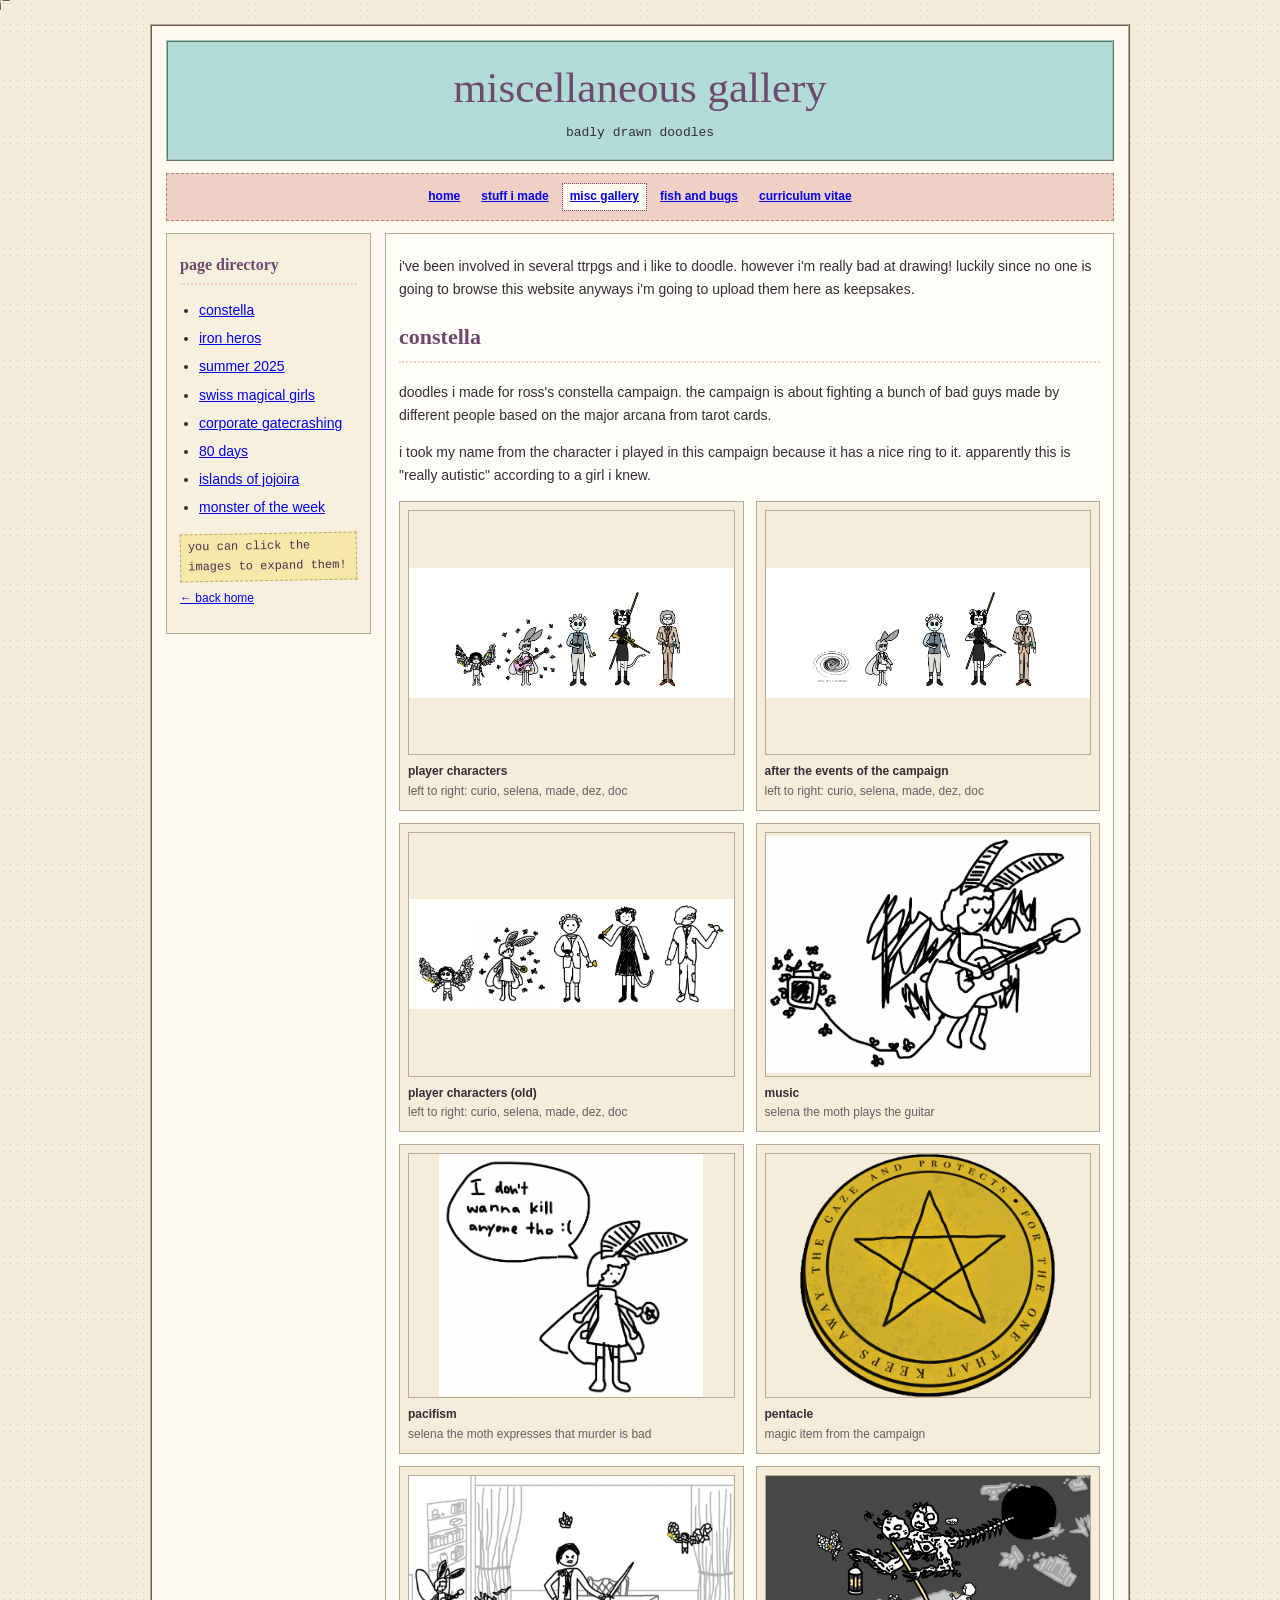
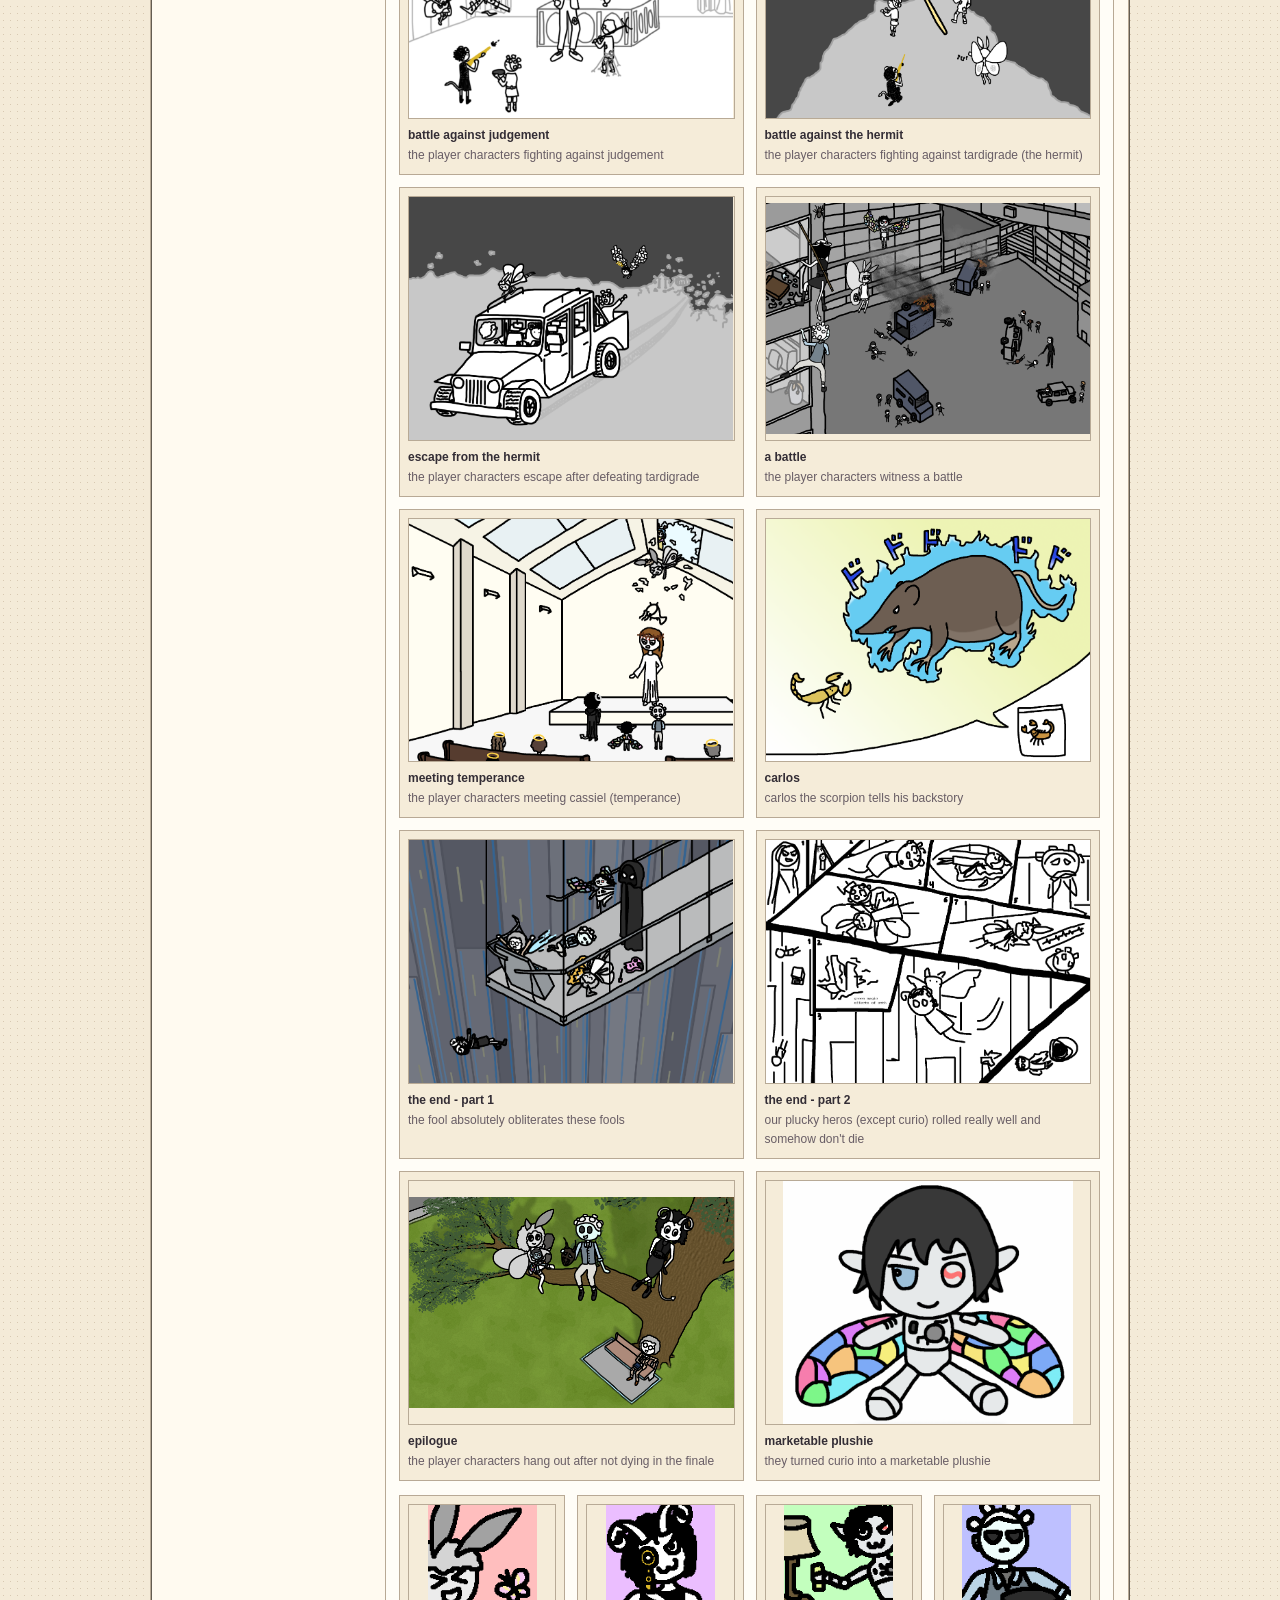
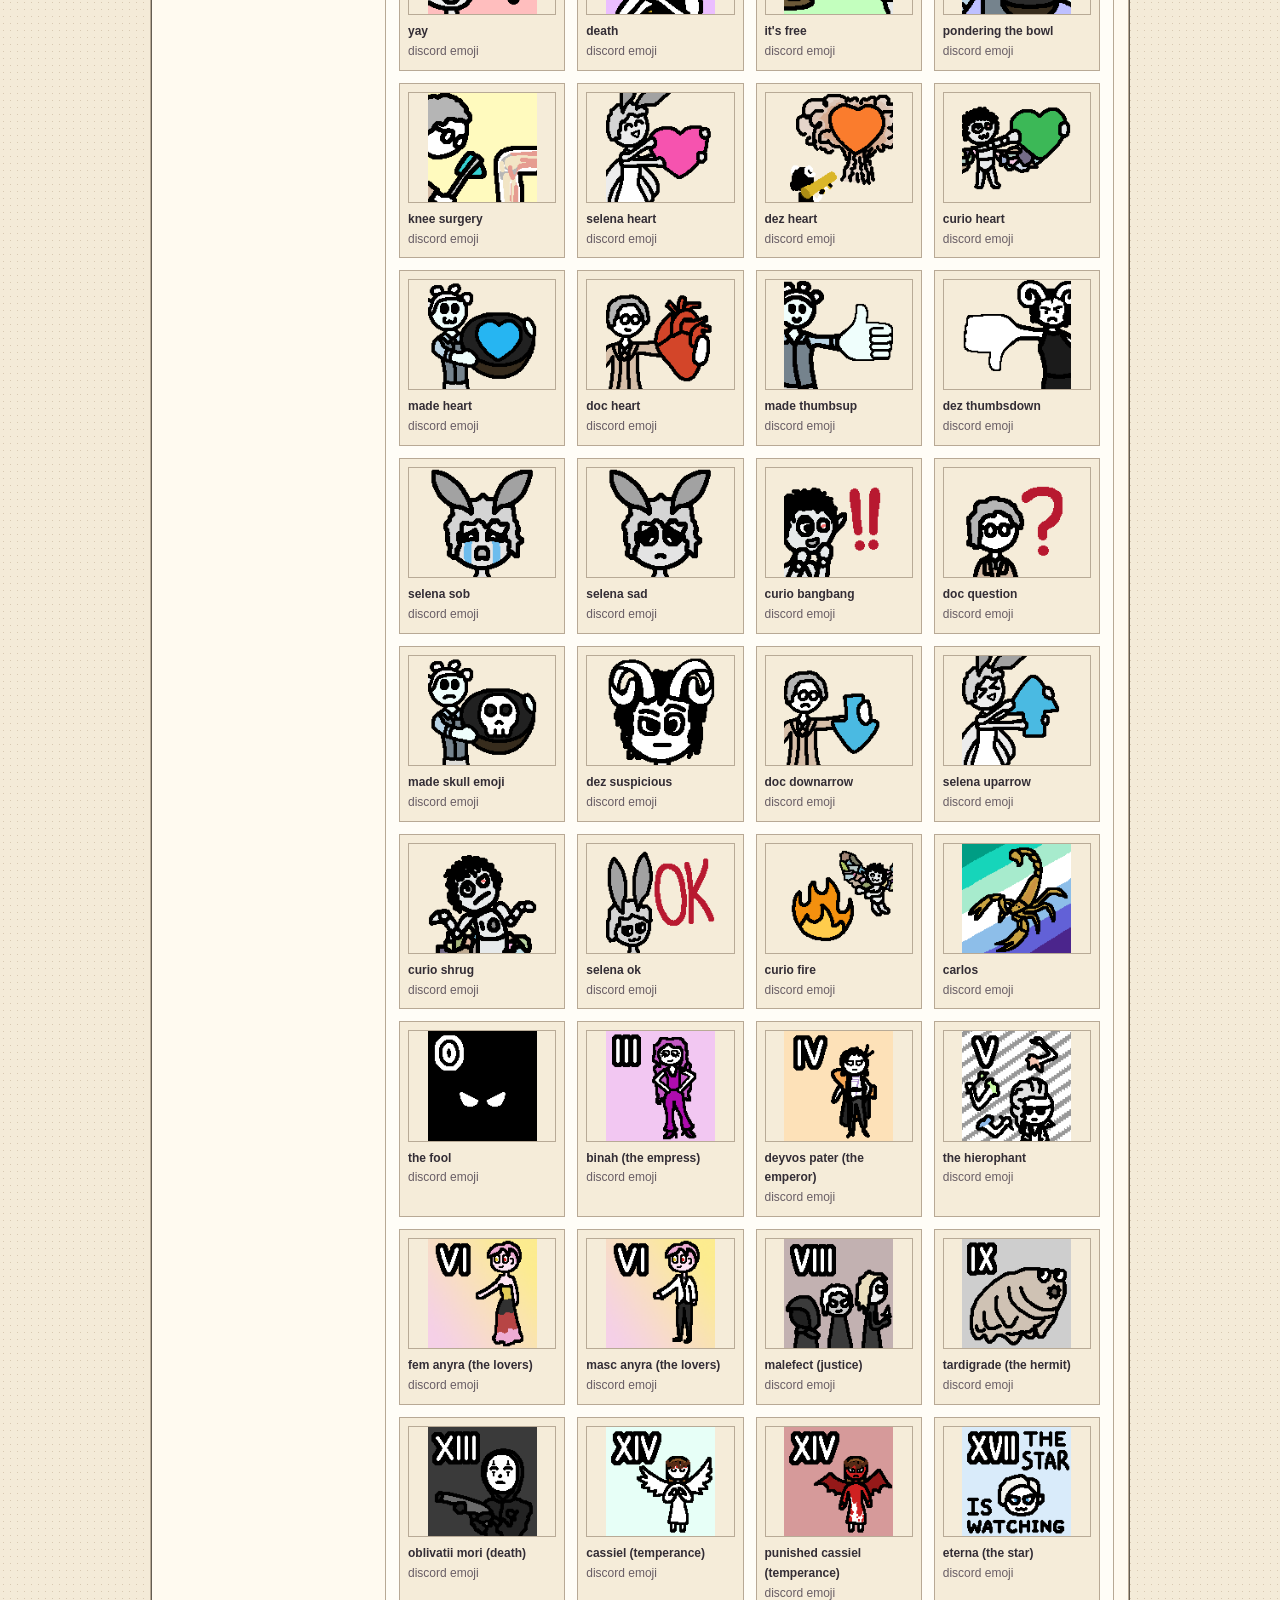
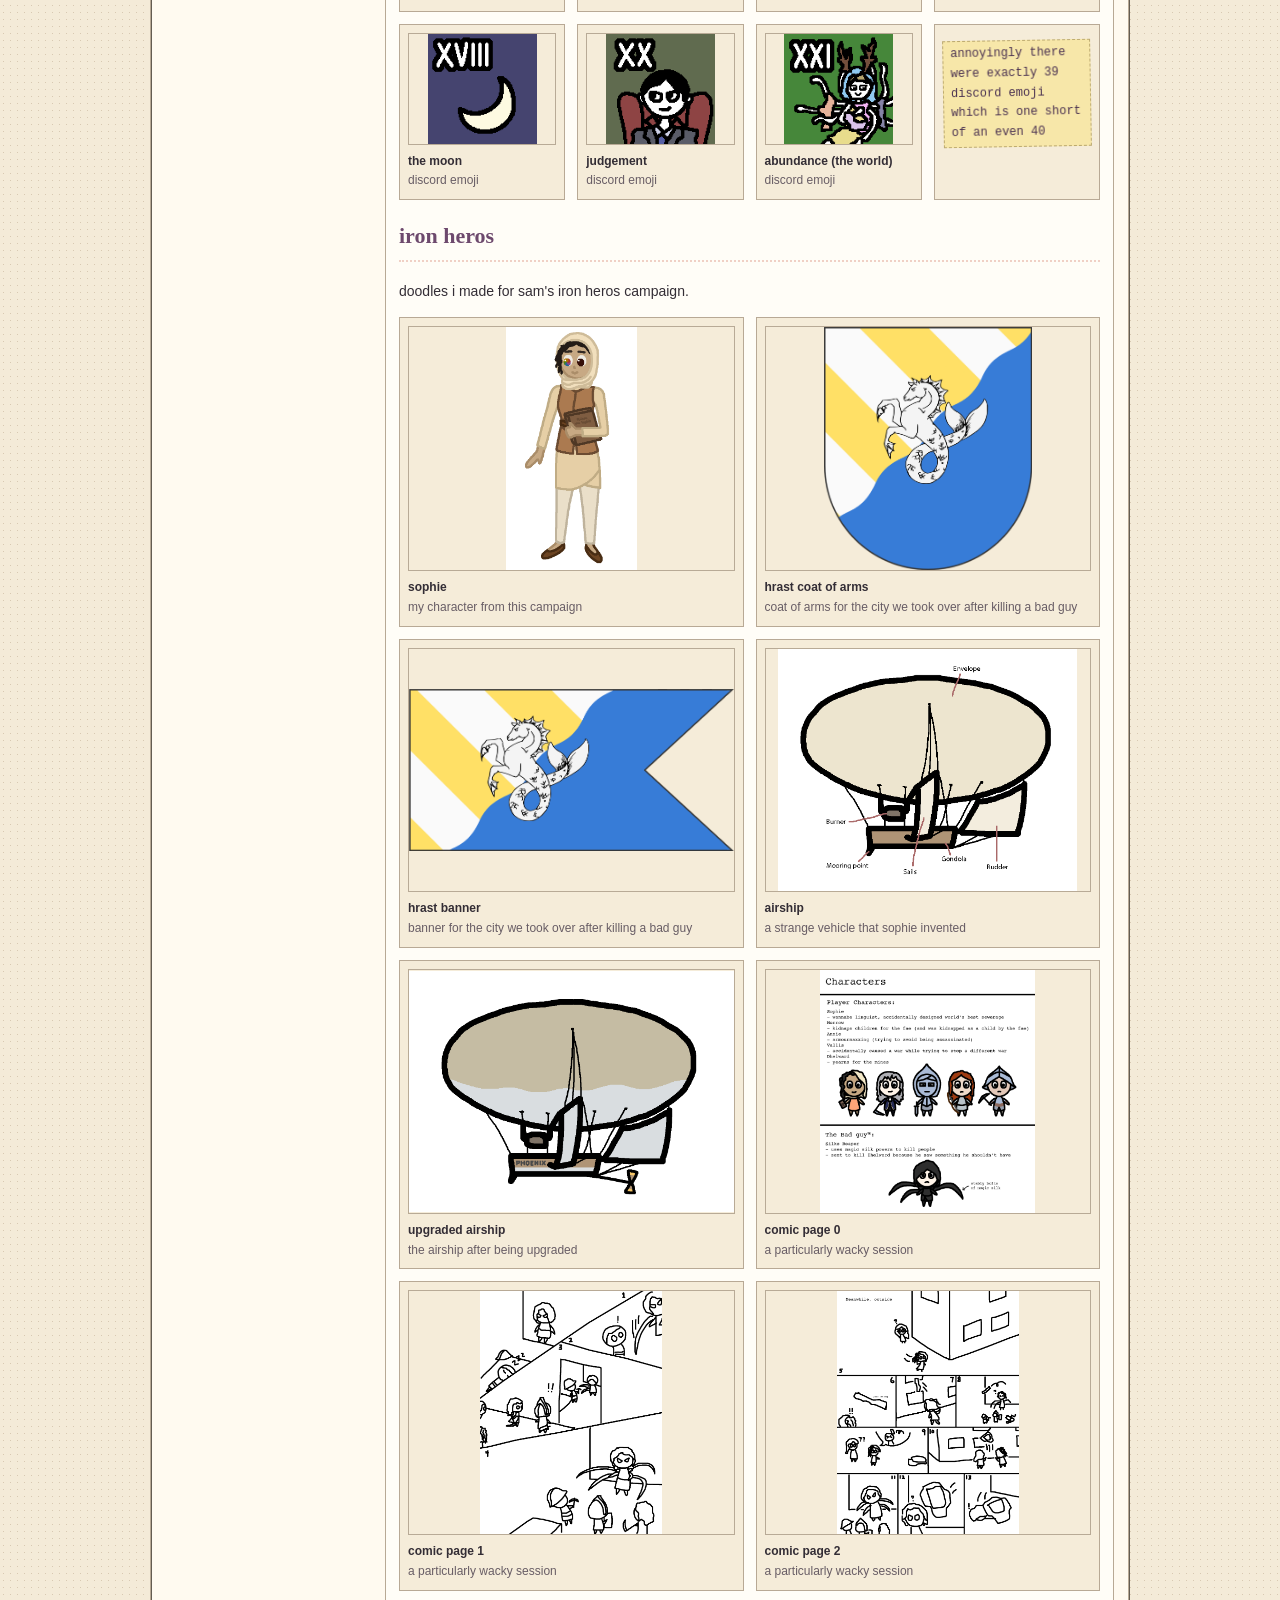
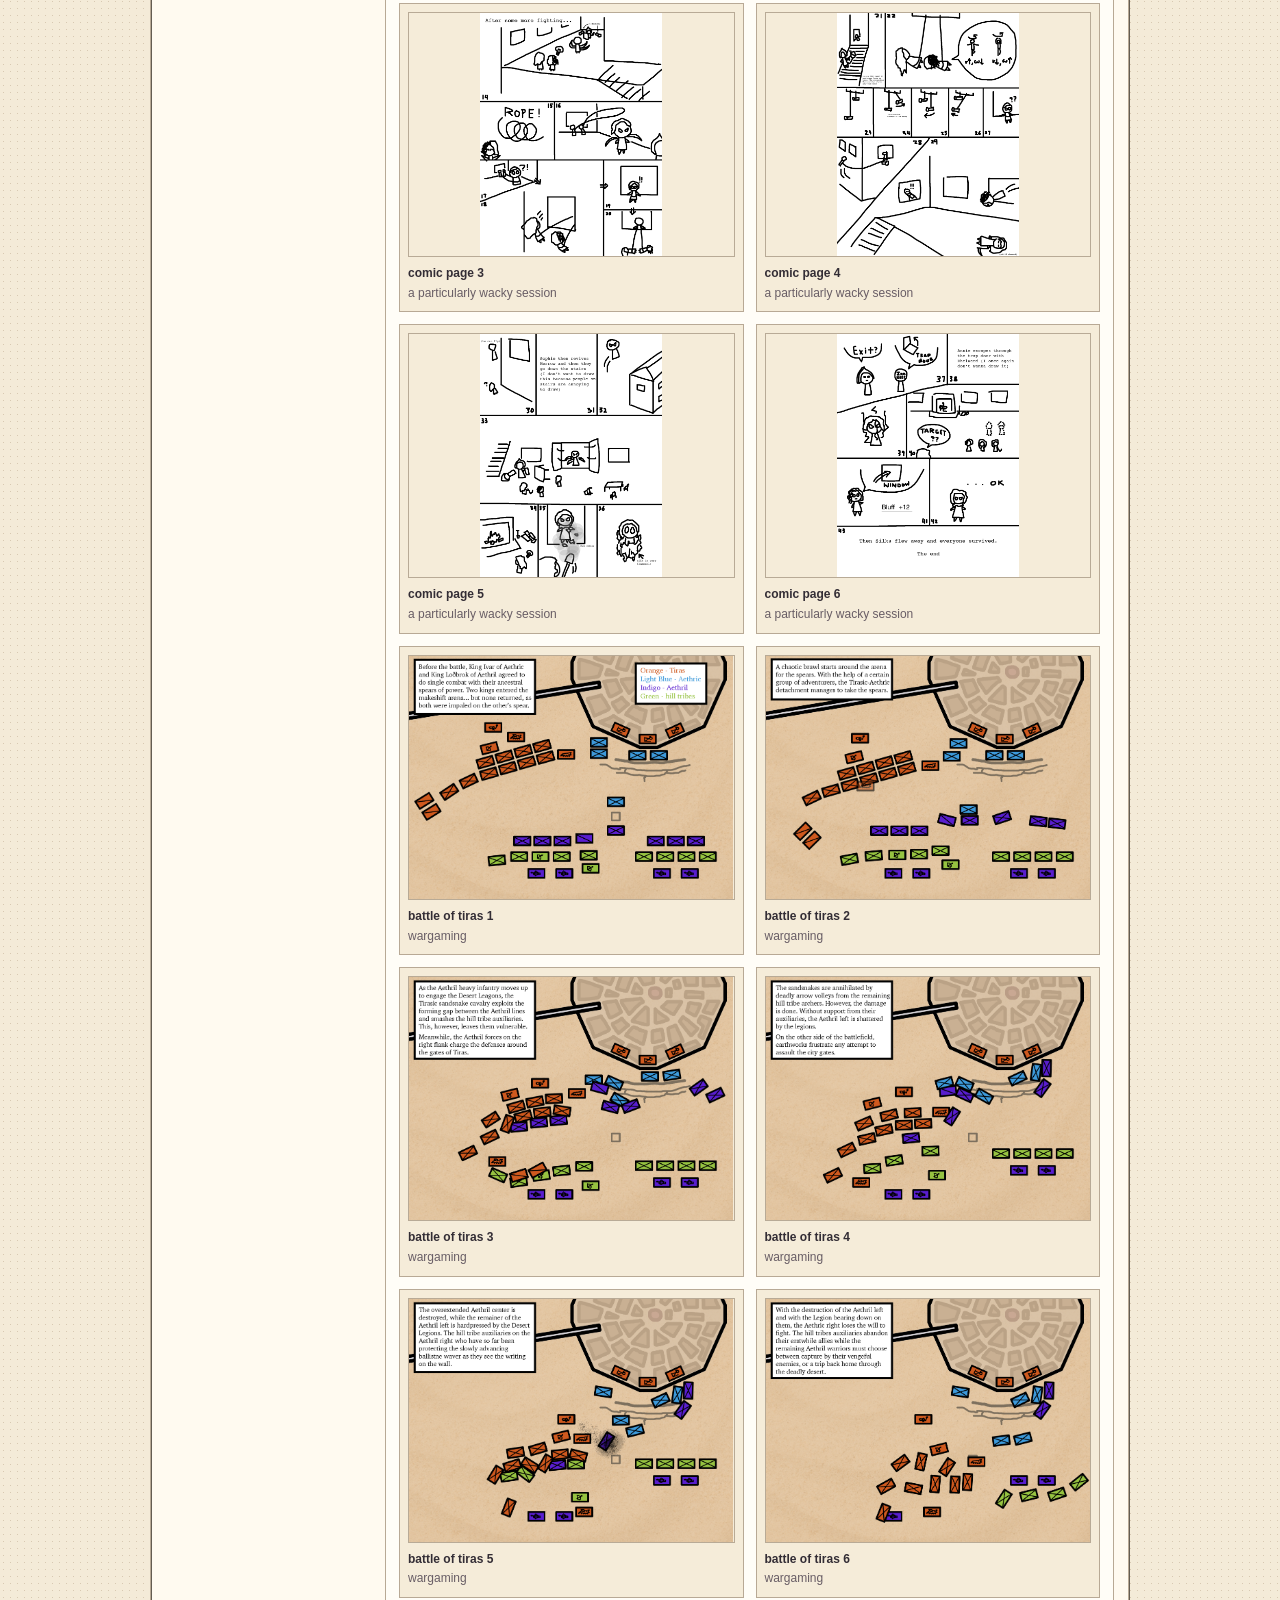
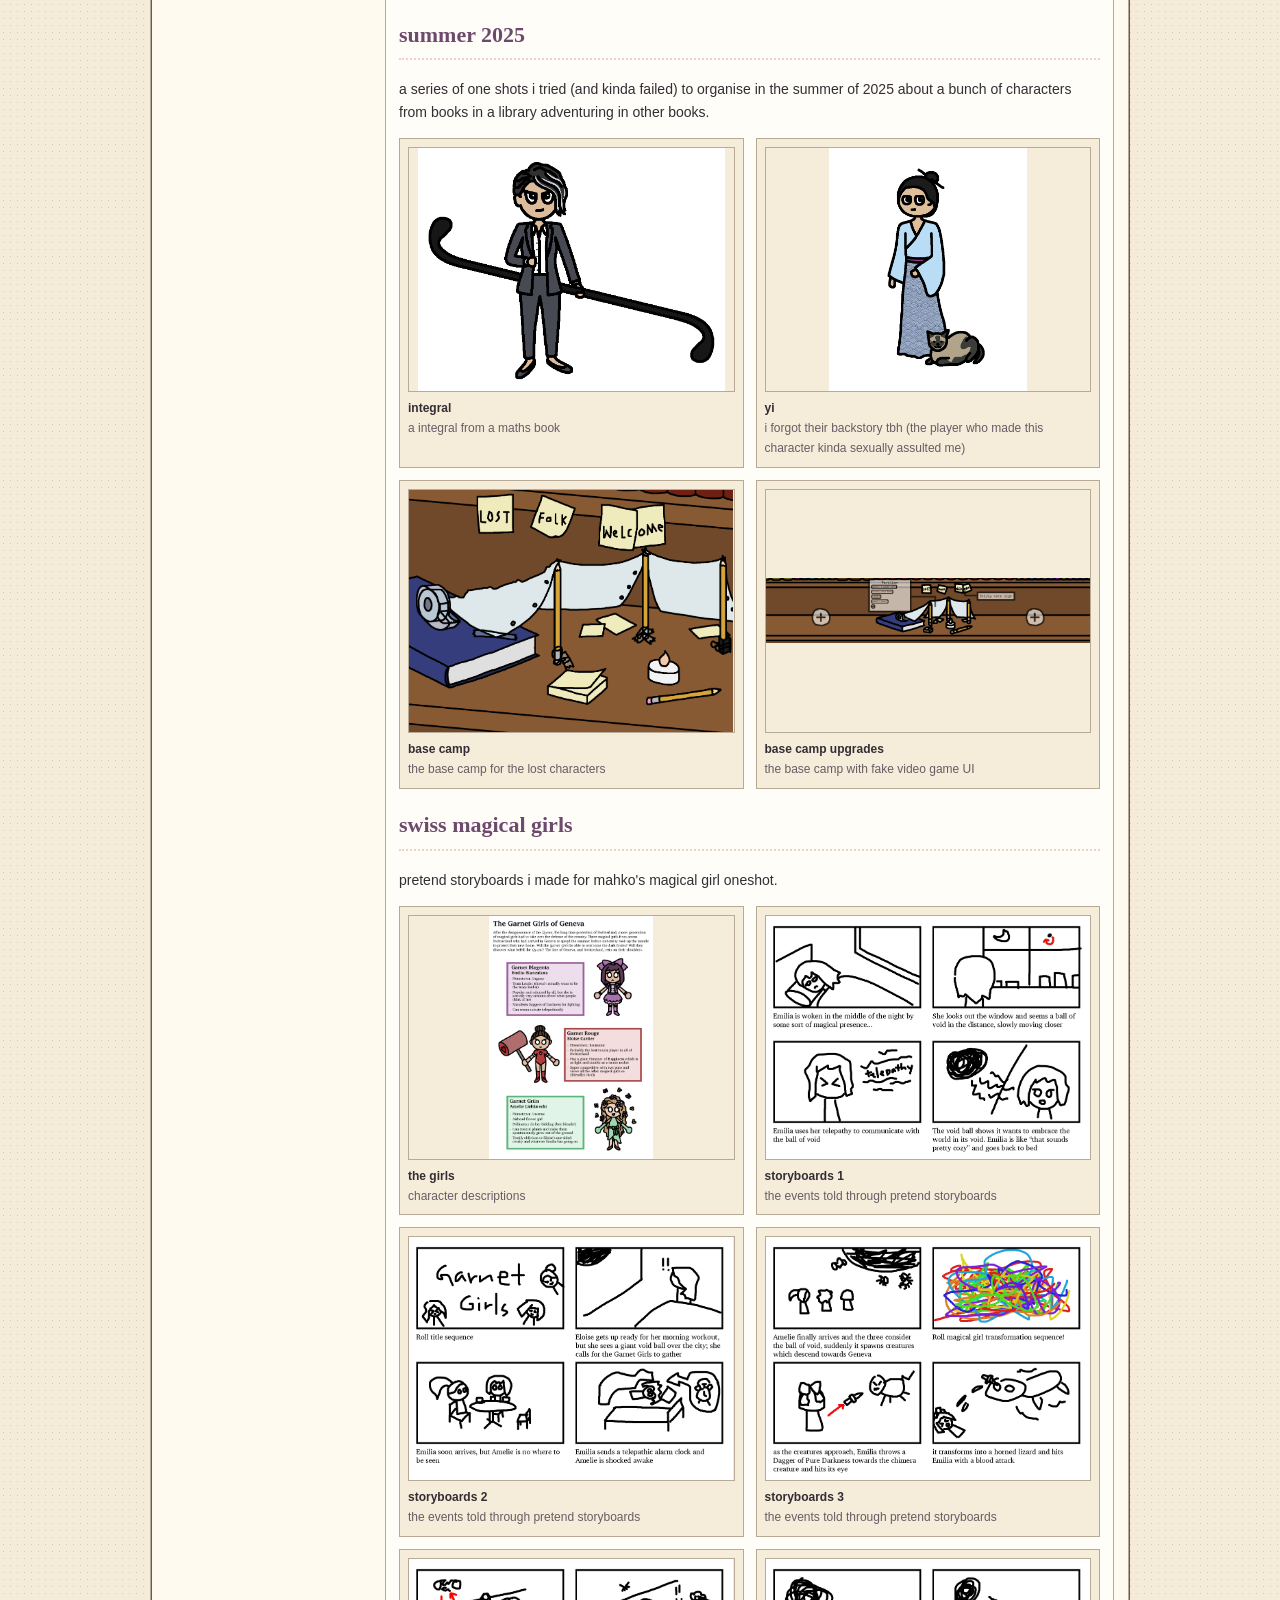
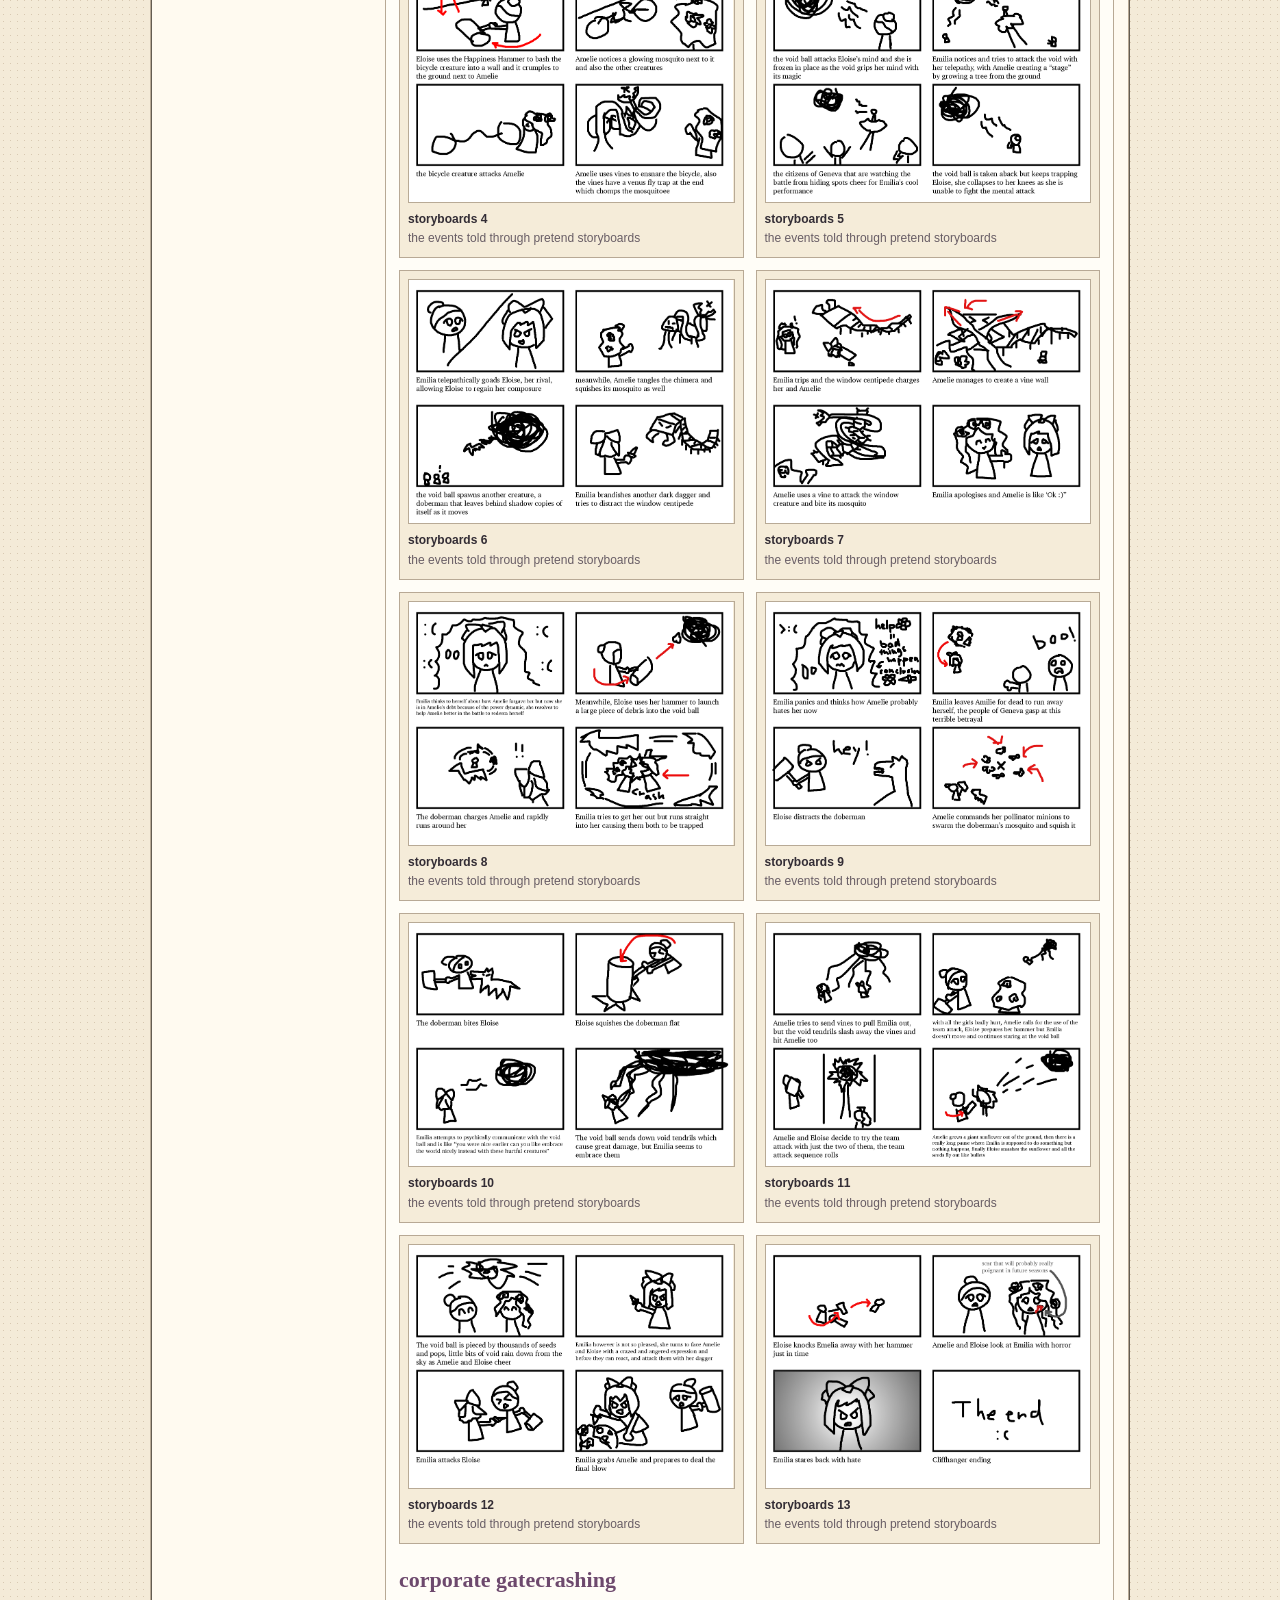
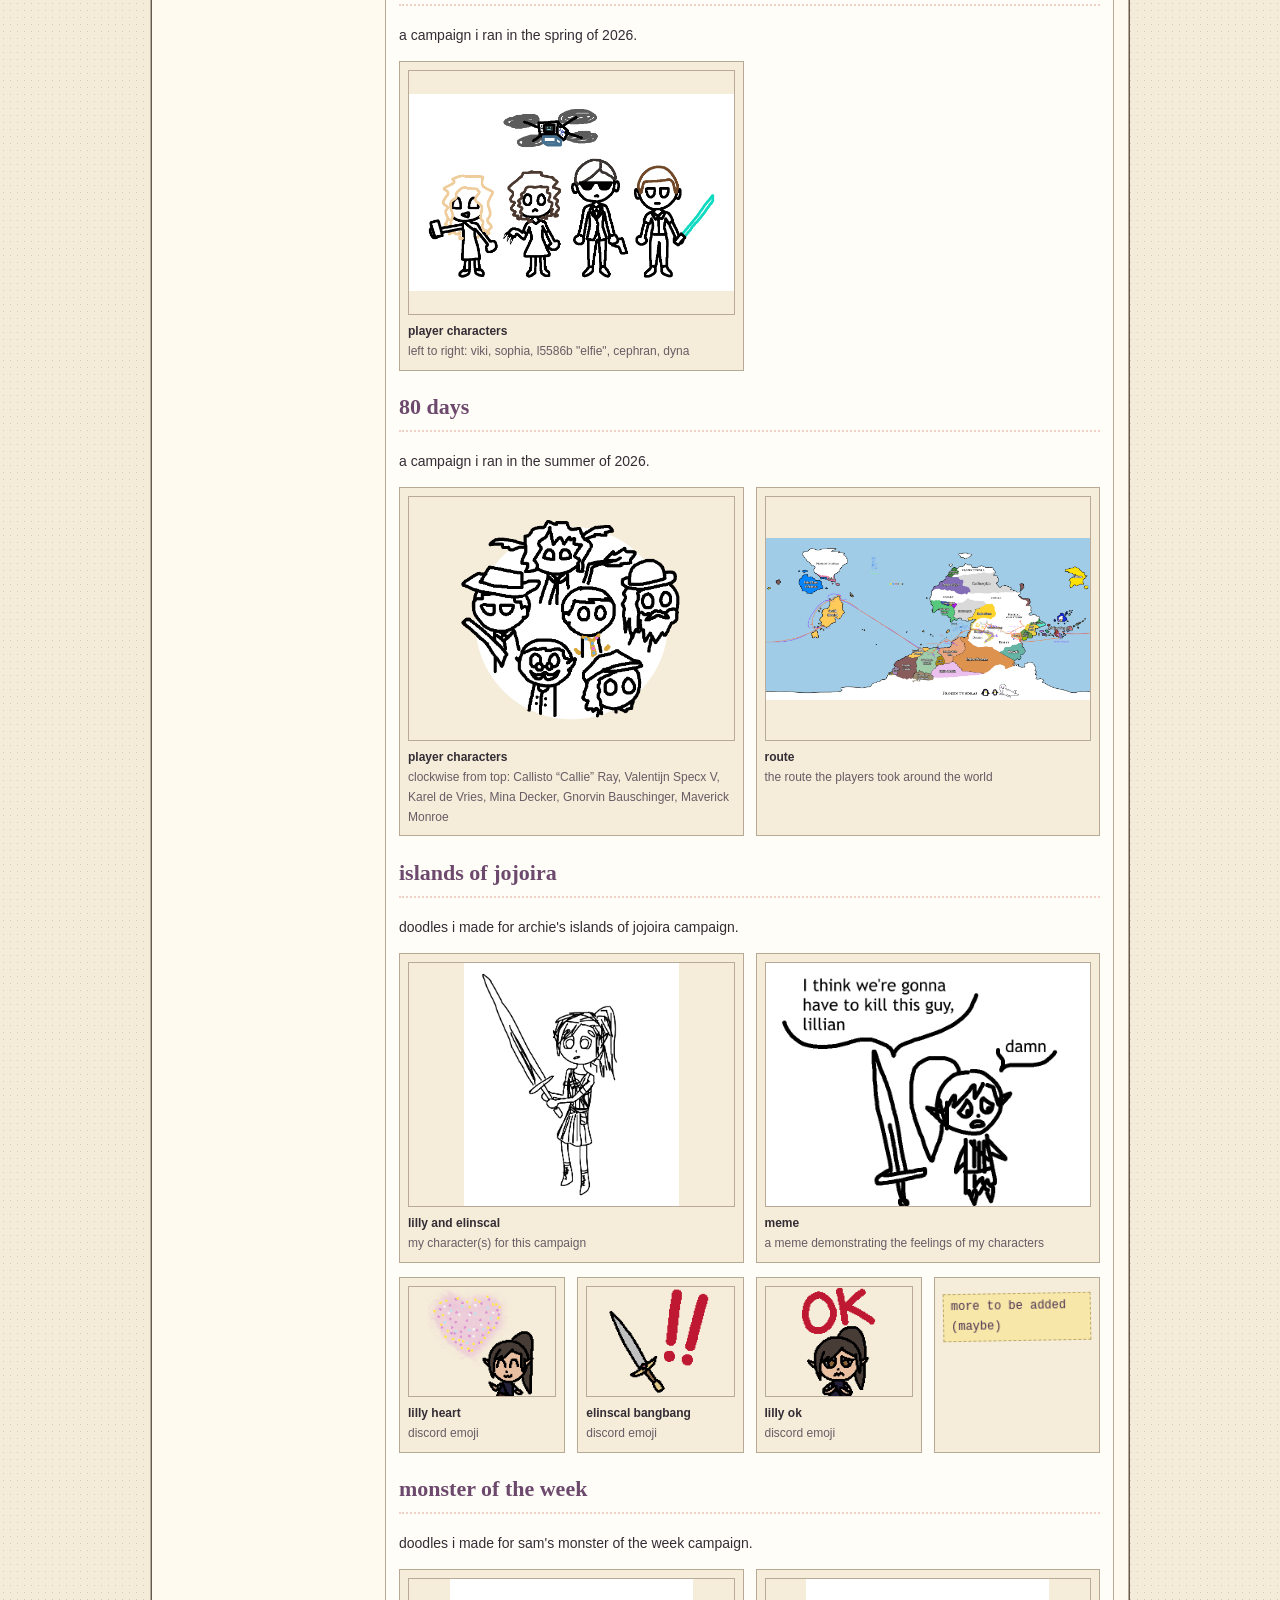
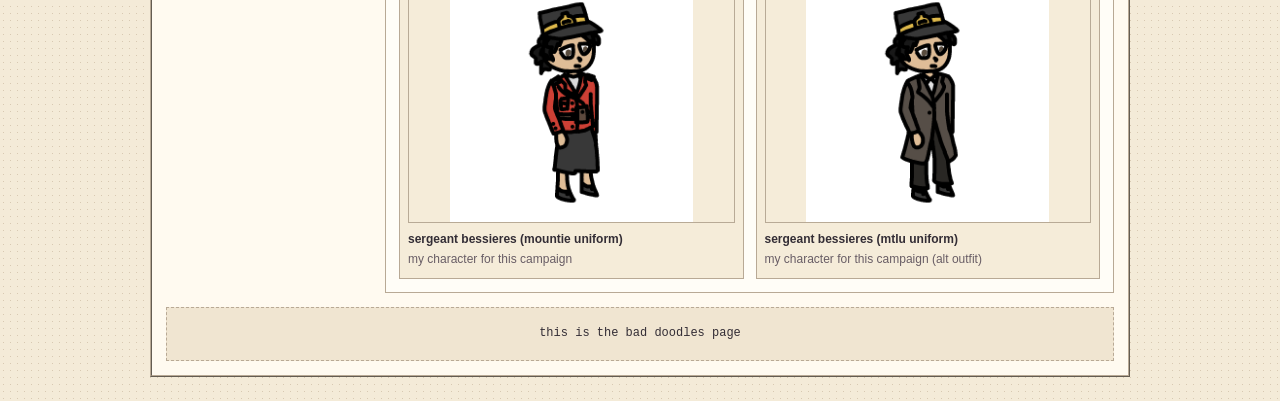
<file: miscgallery.html>
<!DOCTYPE html>
<html lang="en">
<head>
  <meta charset="UTF-8">
  <meta name="viewport" content="width=device-width, initial-scale=1">
  <title>misc gallery | potato website</title>
  <link rel="stylesheet" href="style.css">
  <link rel="icon" type="image/x-icon" href="./images/cone.ico">
</head>
<body>
  <div class="site">
    <header class="masthead">
      <h1 class="site-title">miscellaneous gallery</h1>
      <p class="tagline">badly drawn doodles</p>
    </header>

    <nav class="navigation" aria-label="main navigation">
      <a href="index.html">home</a>
      <a href="stuffimade.html">stuff i made</a>
      <a href="miscgallery.html" aria-current="page">misc gallery</a>
      <a href="fishandbugs.html">fish and bugs</a>
      <a href="cv.html">curriculum vitae</a>
    </nav>

    <div class="layout">
      <aside class="sidebar">
        <h2>page directory</h2>
        <ul>
          <li><a href="#constella">constella</a></li>
          <li><a href="#ironheros">iron heros</a></li>
          <li><a href="#summer25">summer 2025</a></li>
          <li><a href="#magicalgirl">swiss magical girls</a></li>
          <li><a href="#cotgcg">corporate gatecrashing</a></li>
          <li><a href="#80days">80 days</a></li>
          <li><a href="#jojoira">islands of jojoira</a></li>
          <li><a href="#monster">monster of the week</a></li>
          <!-- <li><a href="#mageswar">the mages' war</a></li> -->
        </ul>

        <span class="sticker">you can click the images to expand them!</span>

        <p class="small">
          <a href="index.html">← back home</a>
        </p>
      </aside>

      <main class="content">
        <p>
          i've been involved in several ttrpgs and i like to doodle. however i'm
          really bad at drawing! luckily since no one is going to browse this website
          anyways i'm going to upload them here as keepsakes.
        </p>

        <section id="constella">
          <h2>constella</h2>
          <p>
            doodles i made for ross's constella campaign. the campaign is about fighting
            a bunch of bad guys made by different people based on the major arcana from
            tarot cards.
          </p>
          <p>
            i took my name from the character i played in this campaign because it has a
            nice ring to it. apparently this is "really autistic" according to a girl i knew.
          </p>
          <div class="gallery">

            <figure>
              <img src="./images/miscgallery/constella/all of them.png"
                   alt="player characters"
                   onclick="this.classList.toggle('expanded')"
                   loading="lazy">
              <figcaption>
                <strong>player characters</strong><br>
                <span class="muted">left to right: curio, selena, made, dez, doc</span>
              </figcaption>
            </figure>

            <figure>
              <img src="./images/miscgallery/constella/all of them at the end.png"
                   alt="player characters after the events of the campaign"
                   onclick="this.classList.toggle('expanded')"
                   loading="lazy">
              <figcaption>
                <strong>after the events of the campaign</strong><br>
                <span class="muted">left to right: curio, selena, made, dez, doc</span>
              </figcaption>
            </figure>

            <figure>
              <img src="./images/miscgallery/constella/all of them old.png"
                   alt="player characters (old)"
                   onclick="this.classList.toggle('expanded')"
                   loading="lazy">
              <figcaption>
                <strong>player characters (old)</strong><br>
                <span class="muted">left to right: curio, selena, made, dez, doc</span>
              </figcaption>
            </figure>

            <figure>
              <img src="./images/miscgallery/constella/moth_music.png"
                   alt="selena the moth plays the guitar"
                   onclick="this.classList.toggle('expanded')"
                   loading="lazy">
              <figcaption>
                <strong>music</strong><br>
                <span class="muted">selena the moth plays the guitar</span>
              </figcaption>
            </figure>

            <figure>
              <img src="./images/miscgallery/constella/moth_pacifist.png"
                   alt="selena the moth expresses that murder is bad"
                   onclick="this.classList.toggle('expanded')"
                   loading="lazy">
              <figcaption>
                <strong>pacifism</strong><br>
                <span class="muted">selena the moth expresses that murder is bad</span>
              </figcaption>
            </figure>

            <figure>
              <img src="./images/miscgallery/constella/pentacle.png"
                   alt="magic item from the campaign"
                   onclick="this.classList.toggle('expanded')"
                   loading="lazy">
              <figcaption>
                <strong>pentacle</strong><br>
                <span class="muted">magic item from the campaign</span>
              </figcaption>
            </figure>

            <figure>
              <img src="./images/miscgallery/constella/session 2.png"
                   alt="the player characters fighting against judgement"
                   onclick="this.classList.toggle('expanded')"
                   loading="lazy">
              <figcaption>
                <strong>battle against judgement</strong><br>
                <span class="muted">the player characters fighting against judgement</span>
              </figcaption>
            </figure>

            <figure>
              <img src="./images/miscgallery/constella/session 3 fight.png"
                   alt="the player characters fighting against tardigrade (the hermit)"
                   onclick="this.classList.toggle('expanded')"
                   loading="lazy">
              <figcaption>
                <strong>battle against the hermit</strong><br>
                <span class="muted">the player characters fighting against tardigrade (the hermit)</span>
              </figcaption>
            </figure>

            <figure>
              <img src="./images/miscgallery/constella/session 3 escape.png"
                   alt="the player characters escape after defeating tardigrade"
                   onclick="this.classList.toggle('expanded')"
                   loading="lazy">
              <figcaption>
                <strong>escape from the hermit</strong><br>
                <span class="muted">the player characters escape after defeating tardigrade</span>
              </figcaption>
            </figure>

            <figure>
              <img src="./images/miscgallery/constella/session 3 battle.png"
                   alt="the player characters witness a battle"
                   onclick="this.classList.toggle('expanded')"
                   loading="lazy">
              <figcaption>
                <strong>a battle</strong><br>
                <span class="muted">the player characters witness a battle</span>
              </figcaption>
            </figure>

            <figure>
              <img src="./images/miscgallery/constella/temperance.png"
                   alt="the player characters meeting cassiel (temperance)"
                   onclick="this.classList.toggle('expanded')"
                   loading="lazy">
              <figcaption>
                <strong>meeting temperance</strong><br>
                <span class="muted">the player characters meeting cassiel (temperance)</span>
              </figcaption>
            </figure>

            <figure>
              <img src="./images/miscgallery/constella/carlos_backstory.png"
                   alt="carlos the scorpion tells his backstory"
                   onclick="this.classList.toggle('expanded')"
                   loading="lazy">
              <figcaption>
                <strong>carlos</strong><br>
                <span class="muted">carlos the scorpion tells his backstory</span>
              </figcaption>
            </figure>

            <figure>
              <img src="./images/miscgallery/constella/the end 1.png"
                   alt="the fool absolutely obliterates these fools"
                   onclick="this.classList.toggle('expanded')"
                   loading="lazy">
              <figcaption>
                <strong>the end - part 1</strong><br>
                <span class="muted">the fool absolutely obliterates these fools</span>
              </figcaption>
            </figure>

            <figure>
              <img src="./images/miscgallery/constella/the end 2.png"
                   alt="our plucky heros (except curio) rolled really well and somehow don't die"
                   onclick="this.classList.toggle('expanded')"
                   loading="lazy">
              <figcaption>
                <strong>the end - part 2</strong><br>
                <span class="muted">our plucky heros (except curio) rolled really well and somehow don't die</span>
              </figcaption>
            </figure>

            <figure>
              <img src="./images/miscgallery/constella/desktop.png"
                   alt="the player characters hang out after not dying in the finale"
                   onclick="this.classList.toggle('expanded')"
                   loading="lazy">
              <figcaption>
                <strong>epilogue</strong><br>
                <span class="muted">the player characters hang out after not dying in the finale</span>
              </figcaption>
            </figure>

            <figure>
              <img src="./images/miscgallery/constella/curio fumo.png"
                   alt="they turned curio into a marketable plushie"
                   onclick="this.classList.toggle('expanded')"
                   loading="lazy">
              <figcaption>
                <strong>marketable plushie</strong><br>
                <span class="muted">they turned curio into a marketable plushie</span>
              </figcaption>
            </figure>

          </div>

          <p></p>

          <div class="gallery_s">

            <figure>
              <img src="./images/miscgallery/constella/emojis/yay.png"
                   alt="yay discord emoji"
                   onclick="this.classList.toggle('expanded')"
                   loading="lazy">
              <figcaption>
                <strong>yay</strong><br>
                <span class="muted">discord emoji</span>
              </figcaption>
            </figure>

            <figure>
              <img src="./images/miscgallery/constella/emojis/death.png"
                   alt="death discord emoji"
                   onclick="this.classList.toggle('expanded')"
                   loading="lazy">
              <figcaption>
                <strong>death</strong><br>
                <span class="muted">discord emoji</span>
              </figcaption>
            </figure>

            <figure>
              <img src="./images/miscgallery/constella/emojis/its free.png"
                   alt="it's free discord emoji"
                   onclick="this.classList.toggle('expanded')"
                   loading="lazy">
              <figcaption>
                <strong>it's free</strong><br>
                <span class="muted">discord emoji</span>
              </figcaption>
            </figure>

            <figure>
              <img src="./images/miscgallery/constella/emojis/pondering the bowl.png"
                   alt="pondering the bowl discord emoji"
                   onclick="this.classList.toggle('expanded')"
                   loading="lazy">
              <figcaption>
                <strong>pondering the bowl</strong><br>
                <span class="muted">discord emoji</span>
              </figcaption>
            </figure>

            <figure>
              <img src="./images/miscgallery/constella/emojis/knee surgery.png"
                   alt="knee surgery discord emoji"
                   onclick="this.classList.toggle('expanded')"
                   loading="lazy">
              <figcaption>
                <strong>knee surgery</strong><br>
                <span class="muted">discord emoji</span>
              </figcaption>
            </figure>

            <figure>
              <img src="./images/miscgallery/constella/emojis/selena heart.png"
                   alt="selena heart discord emoji"
                   onclick="this.classList.toggle('expanded')"
                   loading="lazy">
              <figcaption>
                <strong>selena heart</strong><br>
                <span class="muted">discord emoji</span>
              </figcaption>
            </figure>

            <figure>
              <img src="./images/miscgallery/constella/emojis/dez heart.png"
                   alt="dez heart discord emoji"
                   onclick="this.classList.toggle('expanded')"
                   loading="lazy">
              <figcaption>
                <strong>dez heart</strong><br>
                <span class="muted">discord emoji</span>
              </figcaption>
            </figure>

            <figure>
              <img src="./images/miscgallery/constella/emojis/curio heart.png"
                   alt="curio heart discord emoji"
                   onclick="this.classList.toggle('expanded')"
                   loading="lazy">
              <figcaption>
                <strong>curio heart</strong><br>
                <span class="muted">discord emoji</span>
              </figcaption>
            </figure>

            <figure>
              <img src="./images/miscgallery/constella/emojis/made heart.png"
                   alt="made heart discord emoji"
                   onclick="this.classList.toggle('expanded')"
                   loading="lazy">
              <figcaption>
                <strong>made heart</strong><br>
                <span class="muted">discord emoji</span>
              </figcaption>
            </figure>

            <figure>
              <img src="./images/miscgallery/constella/emojis/doc heart.png"
                   alt="doc heart discord emoji"
                   onclick="this.classList.toggle('expanded')"
                   loading="lazy">
              <figcaption>
                <strong>doc heart</strong><br>
                <span class="muted">discord emoji</span>
              </figcaption>
            </figure>

            <figure>
              <img src="./images/miscgallery/constella/emojis/made thumbsup.png"
                   alt="made thumbsup discord emoji"
                   onclick="this.classList.toggle('expanded')"
                   loading="lazy">
              <figcaption>
                <strong>made thumbsup</strong><br>
                <span class="muted">discord emoji</span>
              </figcaption>
            </figure>

            <figure>
              <img src="./images/miscgallery/constella/emojis/dez thumbsdown.png"
                   alt="dez thumbsdown discord emoji"
                   onclick="this.classList.toggle('expanded')"
                   loading="lazy">
              <figcaption>
                <strong>dez thumbsdown</strong><br>
                <span class="muted">discord emoji</span>
              </figcaption>
            </figure>

            <figure>
              <img src="./images/miscgallery/constella/emojis/selena sob.png"
                   alt="selena sob discord emoji"
                   onclick="this.classList.toggle('expanded')"
                   loading="lazy">
              <figcaption>
                <strong>selena sob</strong><br>
                <span class="muted">discord emoji</span>
              </figcaption>
            </figure>

            <figure>
              <img src="./images/miscgallery/constella/emojis/selena sad.png"
                   alt="selena sad discord emoji"
                   onclick="this.classList.toggle('expanded')"
                   loading="lazy">
              <figcaption>
                <strong>selena sad</strong><br>
                <span class="muted">discord emoji</span>
              </figcaption>
            </figure>

            <figure>
              <img src="./images/miscgallery/constella/emojis/curio bangbang.png"
                   alt="curio bangbang discord emoji"
                   onclick="this.classList.toggle('expanded')"
                   loading="lazy">
              <figcaption>
                <strong>curio bangbang</strong><br>
                <span class="muted">discord emoji</span>
              </figcaption>
            </figure>

            <figure>
              <img src="./images/miscgallery/constella/emojis/doc question.png"
                   alt="doc question discord emoji"
                   onclick="this.classList.toggle('expanded')"
                   loading="lazy">
              <figcaption>
                <strong>doc question</strong><br>
                <span class="muted">discord emoji</span>
              </figcaption>
            </figure>

            <figure>
              <img src="./images/miscgallery/constella/emojis/made skullemoji.png"
                   alt="made skull emoji discord emoji"
                   onclick="this.classList.toggle('expanded')"
                   loading="lazy">
              <figcaption>
                <strong>made skull emoji</strong><br>
                <span class="muted">discord emoji</span>
              </figcaption>
            </figure>

            <figure>
              <img src="./images/miscgallery/constella/emojis/dez suspicious.png"
                   alt="dez suspicious discord emoji"
                   onclick="this.classList.toggle('expanded')"
                   loading="lazy">
              <figcaption>
                <strong>dez suspicious</strong><br>
                <span class="muted">discord emoji</span>
              </figcaption>
            </figure>

            <figure>
              <img src="./images/miscgallery/constella/emojis/doc downarrow.png"
                   alt="doc downarrow discord emoji"
                   onclick="this.classList.toggle('expanded')"
                   loading="lazy">
              <figcaption>
                <strong>doc downarrow</strong><br>
                <span class="muted">discord emoji</span>
              </figcaption>
            </figure>

            <figure>
              <img src="./images/miscgallery/constella/emojis/selena uparrow.png"
                   alt="selena uparrow discord emoji"
                   onclick="this.classList.toggle('expanded')"
                   loading="lazy">
              <figcaption>
                <strong>selena uparrow</strong><br>
                <span class="muted">discord emoji</span>
              </figcaption>
            </figure>

            <figure>
              <img src="./images/miscgallery/constella/emojis/curio shrug.png"
                   alt="curio shrug discord emoji"
                   onclick="this.classList.toggle('expanded')"
                   loading="lazy">
              <figcaption>
                <strong>curio shrug</strong><br>
                <span class="muted">discord emoji</span>
              </figcaption>
            </figure>

            <figure>
              <img src="./images/miscgallery/constella/emojis/selena ok.png"
                   alt="selena ok discord emoji"
                   onclick="this.classList.toggle('expanded')"
                   loading="lazy">
              <figcaption>
                <strong>selena ok</strong><br>
                <span class="muted">discord emoji</span>
              </figcaption>
            </figure>

            <figure>
              <img src="./images/miscgallery/constella/emojis/curio fire.png"
                   alt="curio fire discord emoji"
                   onclick="this.classList.toggle('expanded')"
                   loading="lazy">
              <figcaption>
                <strong>curio fire</strong><br>
                <span class="muted">discord emoji</span>
              </figcaption>
            </figure>

            <figure>
              <img src="./images/miscgallery/constella/emojis/carlos.png"
                   alt="carlos discord emoji"
                   onclick="this.classList.toggle('expanded')"
                   loading="lazy">
              <figcaption>
                <strong>carlos</strong><br>
                <span class="muted">discord emoji</span>
              </figcaption>
            </figure>

            <figure>
              <img src="./images/miscgallery/constella/emojis/fool.png"
                   alt="the fool discord emoji"
                   onclick="this.classList.toggle('expanded')"
                   loading="lazy">
              <figcaption>
                <strong>the fool</strong><br>
                <span class="muted">discord emoji</span>
              </figcaption>
            </figure>

            <figure>
              <img src="./images/miscgallery/constella/emojis/binah.png"
                   alt="binah (the empress) discord emoji"
                   onclick="this.classList.toggle('expanded')"
                   loading="lazy">
              <figcaption>
                <strong>binah (the empress)</strong><br>
                <span class="muted">discord emoji</span>
              </figcaption>
            </figure>

            <figure>
              <img src="./images/miscgallery/constella/emojis/deyvos pater.png"
                   alt="deyvos pater (the emperor) discord emoji"
                   onclick="this.classList.toggle('expanded')"
                   loading="lazy">
              <figcaption>
                <strong>deyvos pater (the emperor)</strong><br>
                <span class="muted">discord emoji</span>
              </figcaption>
            </figure>

            <figure>
              <img src="./images/miscgallery/constella/emojis/hierophant.png"
                   alt="the hierophant discord emoji"
                   onclick="this.classList.toggle('expanded')"
                   loading="lazy">
              <figcaption>
                <strong>the hierophant</strong><br>
                <span class="muted">discord emoji</span>
              </figcaption>
            </figure>

            <figure>
              <img src="./images/miscgallery/constella/emojis/anyra fem.png"
                   alt="fem anyra (the lovers) discord emoji"
                   onclick="this.classList.toggle('expanded')"
                   loading="lazy">
              <figcaption>
                <strong>fem anyra (the lovers)</strong><br>
                <span class="muted">discord emoji</span>
              </figcaption>
            </figure>

            <figure>
              <img src="./images/miscgallery/constella/emojis/anyra masc.png"
                   alt="masc anyra (the lovers) discord emoji"
                   onclick="this.classList.toggle('expanded')"
                   loading="lazy">
              <figcaption>
                <strong>masc anyra (the lovers)</strong><br>
                <span class="muted">discord emoji</span>
              </figcaption>
            </figure>

            <figure>
              <img src="./images/miscgallery/constella/emojis/malefect.png"
                   alt="malefect (justice) discord emoji"
                   onclick="this.classList.toggle('expanded')"
                   loading="lazy">
              <figcaption>
                <strong>malefect (justice)</strong><br>
                <span class="muted">discord emoji</span>
              </figcaption>
            </figure>

            <figure>
              <img src="./images/miscgallery/constella/emojis/tardigrade.png"
                   alt="tardigrade (the hermit) discord emoji"
                   onclick="this.classList.toggle('expanded')"
                   loading="lazy">
              <figcaption>
                <strong>tardigrade (the hermit)</strong><br>
                <span class="muted">discord emoji</span>
              </figcaption>
            </figure>

            <figure>
              <img src="./images/miscgallery/constella/emojis/oblivatii mori.png"
                   alt="oblivatii mori (death) discord emoji"
                   onclick="this.classList.toggle('expanded')"
                   loading="lazy">
              <figcaption>
                <strong>oblivatii mori (death)</strong><br>
                <span class="muted">discord emoji</span>
              </figcaption>
            </figure>

            <figure>
              <img src="./images/miscgallery/constella/emojis/cassiel.png"
                   alt="cassiel (temperance) discord emoji"
                   onclick="this.classList.toggle('expanded')"
                   loading="lazy">
              <figcaption>
                <strong>cassiel (temperance)</strong><br>
                <span class="muted">discord emoji</span>
              </figcaption>
            </figure>

            <figure>
              <img src="./images/miscgallery/constella/emojis/cassiel punished.png"
                   alt="punished cassiel (temperance) discord emoji"
                   onclick="this.classList.toggle('expanded')"
                   loading="lazy">
              <figcaption>
                <strong>punished cassiel (temperance)</strong><br>
                <span class="muted">discord emoji</span>
              </figcaption>
            </figure>

            <figure>
              <img src="./images/miscgallery/constella/emojis/eterna.png"
                   alt="eterna (the star) discord emoji"
                   onclick="this.classList.toggle('expanded')"
                   loading="lazy">
              <figcaption>
                <strong>eterna (the star)</strong><br>
                <span class="muted">discord emoji</span>
              </figcaption>
            </figure>

            <figure>
              <img src="./images/miscgallery/constella/emojis/moon.png"
                   alt="the moon discord emoji"
                   onclick="this.classList.toggle('expanded')"
                   loading="lazy">
              <figcaption>
                <strong>the moon</strong><br>
                <span class="muted">discord emoji</span>
              </figcaption>
            </figure>

            <figure>
              <img src="./images/miscgallery/constella/emojis/judgement.png"
                   alt="judgement discord emoji"
                   onclick="this.classList.toggle('expanded')"
                   loading="lazy">
              <figcaption>
                <strong>judgement</strong><br>
                <span class="muted">discord emoji</span>
              </figcaption>
            </figure>

            <figure>
              <img src="./images/miscgallery/constella/emojis/abundance.png"
                   alt="abundance (the world) discord emoji"
                   onclick="this.classList.toggle('expanded')"
                   loading="lazy">
              <figcaption>
                <strong>abundance (the world)</strong><br>
                <span class="muted">discord emoji</span>
              </figcaption>
            </figure>

            <figure>
              <figcaption>
                <span class="sticker">annoyingly there were exactly 39 discord emoji which is one short of an even 40</span>
              </figcaption>
            </figure>

          </div>
        </section>

        <section id="ironheros">
          <h2>iron heros</h2>
          <p>
            doodles i made for sam's iron heros campaign.
          </p>
          <div class="gallery">

            <figure>
              <img src="./images/miscgallery/iron_heros/sophie.png"
                   alt="sophie, my character from this campaign"
                   onclick="this.classList.toggle('expanded')"
                   loading="lazy">
              <figcaption>
                <strong>sophie</strong><br>
                <span class="muted">my character from this campaign</span>
              </figcaption>
            </figure>

            <figure>
              <img src="./images/miscgallery/iron_heros/shield.png"
                   alt="hrast coat of arms"
                   onclick="this.classList.toggle('expanded')"
                   loading="lazy">
              <figcaption>
                <strong>hrast coat of arms</strong><br>
                <span class="muted">coat of arms for the city we took over after killing a bad guy</span>
              </figcaption>
            </figure>

            <figure>
              <img src="./images/miscgallery/iron_heros/banner.png"
                   alt="hrast banner"
                   onclick="this.classList.toggle('expanded')"
                   loading="lazy">
              <figcaption>
                <strong>hrast banner</strong><br>
                <span class="muted">banner for the city we took over after killing a bad guy</span>
              </figcaption>
            </figure>

            <figure>
              <img src="./images/miscgallery/iron_heros/airship labeled.png"
                   alt="airship, a strange vehicle that sophie invented"
                   onclick="this.classList.toggle('expanded')"
                   loading="lazy">
              <figcaption>
                <strong>airship</strong><br>
                <span class="muted">a strange vehicle that sophie invented</span>
              </figcaption>
            </figure>

            <figure>
              <img src="./images/miscgallery/iron_heros/new airship.png"
                   alt="the airship after being upgraded"
                   onclick="this.classList.toggle('expanded')"
                   loading="lazy">
              <figcaption>
                <strong>upgraded airship</strong><br>
                <span class="muted">the airship after being upgraded</span>
              </figcaption>
            </figure>

            <figure>
              <img src="./images/miscgallery/iron_heros/characters.png"
                   alt="comic page 0"
                   onclick="this.classList.toggle('expanded')"
                   loading="lazy">
              <figcaption>
                <strong>comic page 0</strong><br>
                <span class="muted">a particularly wacky session</span>
              </figcaption>
            </figure>

            <figure>
              <img src="./images/miscgallery/iron_heros/pg1.png"
                   alt="comic page 1"
                   onclick="this.classList.toggle('expanded')"
                   loading="lazy">
              <figcaption>
                <strong>comic page 1</strong><br>
                <span class="muted">a particularly wacky session</span>
              </figcaption>
            </figure>

            <figure>
              <img src="./images/miscgallery/iron_heros/pg2.png"
                   alt="comic page 2"
                   onclick="this.classList.toggle('expanded')"
                   loading="lazy">
              <figcaption>
                <strong>comic page 2</strong><br>
                <span class="muted">a particularly wacky session</span>
              </figcaption>
            </figure>

            <figure>
              <img src="./images/miscgallery/iron_heros/pg3.png"
                   alt="comic page 3"
                   onclick="this.classList.toggle('expanded')"
                   loading="lazy">
              <figcaption>
                <strong>comic page 3</strong><br>
                <span class="muted">a particularly wacky session</span>
              </figcaption>
            </figure>

            <figure>
              <img src="./images/miscgallery/iron_heros/pg4.png"
                   alt="comic page 4"
                   onclick="this.classList.toggle('expanded')"
                   loading="lazy">
              <figcaption>
                <strong>comic page 4</strong><br>
                <span class="muted">a particularly wacky session</span>
              </figcaption>
            </figure>

            <figure>
              <img src="./images/miscgallery/iron_heros/pg5.png"
                   alt="comic page 5"
                   onclick="this.classList.toggle('expanded')"
                   loading="lazy">
              <figcaption>
                <strong>comic page 5</strong><br>
                <span class="muted">a particularly wacky session</span>
              </figcaption>
            </figure>

            <figure>
              <img src="./images/miscgallery/iron_heros/pg6.png"
                   alt="comic page 6"
                   onclick="this.classList.toggle('expanded')"
                   loading="lazy">
              <figcaption>
                <strong>comic page 6</strong><br>
                <span class="muted">a particularly wacky session</span>
              </figcaption>
            </figure>

            <figure>
              <img src="./images/miscgallery/iron_heros/battle of tiras 1.png"
                   alt="battle of tiras 1"
                   onclick="this.classList.toggle('expanded')"
                   loading="lazy">
              <figcaption>
                <strong>battle of tiras 1</strong><br>
                <span class="muted">wargaming</span>
              </figcaption>
            </figure>

            <figure>
              <img src="./images/miscgallery/iron_heros/battle of tiras 2.png"
                   alt="battle of tiras 2"
                   onclick="this.classList.toggle('expanded')"
                   loading="lazy">
              <figcaption>
                <strong>battle of tiras 2</strong><br>
                <span class="muted">wargaming</span>
              </figcaption>
            </figure>

            <figure>
              <img src="./images/miscgallery/iron_heros/battle of tiras 3.png"
                   alt="battle of tiras 3"
                   onclick="this.classList.toggle('expanded')"
                   loading="lazy">
              <figcaption>
                <strong>battle of tiras 3</strong><br>
                <span class="muted">wargaming</span>
              </figcaption>
            </figure>

            <figure>
              <img src="./images/miscgallery/iron_heros/battle of tiras 4.png"
                   alt="battle of tiras 4"
                   onclick="this.classList.toggle('expanded')"
                   loading="lazy">
              <figcaption>
                <strong>battle of tiras 4</strong><br>
                <span class="muted">wargaming</span>
              </figcaption>
            </figure>

            <figure>
              <img src="./images/miscgallery/iron_heros/battle of tiras 5.png"
                   alt="battle of tiras 5"
                   onclick="this.classList.toggle('expanded')"
                   loading="lazy">
              <figcaption>
                <strong>battle of tiras 5</strong><br>
                <span class="muted">wargaming</span>
              </figcaption>
            </figure>

            <figure>
              <img src="./images/miscgallery/iron_heros/battle of tiras 6.png"
                   alt="battle of tiras 6"
                   onclick="this.classList.toggle('expanded')"
                   loading="lazy">
              <figcaption>
                <strong>battle of tiras 6</strong><br>
                <span class="muted">wargaming</span>
              </figcaption>
            </figure>

          </div>
        </section>

        <section id="summer25">
          <h2>summer 2025</h2>
          <p>
            a series of one shots i tried (and kinda failed) to organise in the summer of 2025 about a bunch of characters from books in a library adventuring in other books.
          </p>
          <div class="gallery">

            <figure>
              <img src="./images/miscgallery/summer_25/integral.png"
                   alt="a integral from a maths book"
                   onclick="this.classList.toggle('expanded')"
                   loading="lazy">
              <figcaption>
                <strong>integral</strong><br>
                <span class="muted">a integral from a maths book</span>
              </figcaption>
            </figure>

            <figure>
              <img src="./images/miscgallery/summer_25/yi.png"
                   alt="yi"
                   onclick="this.classList.toggle('expanded')"
                   loading="lazy">
              <figcaption>
                <strong>yi</strong><br>
                <span class="muted">i forgot their backstory tbh (the player who made this character kinda sexually assulted me)</span>
              </figcaption>
            </figure>

            <figure>
              <img src="./images/miscgallery/summer_25/base camp 1.png"
                   alt="the base camp for the lost characters"
                   onclick="this.classList.toggle('expanded')"
                   loading="lazy">
              <figcaption>
                <strong>base camp</strong><br>
                <span class="muted">the base camp for the lost characters</span>
              </figcaption>
            </figure>

            <figure>
              <img src="./images/miscgallery/summer_25/base camp viddy.png"
                   alt="the base camp for the lost characters with fake video game UI"
                   onclick="this.classList.toggle('expanded')"
                   loading="lazy">
              <figcaption>
                <strong>base camp upgrades</strong><br>
                <span class="muted">the base camp with fake video game UI</span>
              </figcaption>
            </figure>

          </div>
        </section>

        <section id="magicalgirl">
          <h2>swiss magical girls</h2>
          <p>
            pretend storyboards i made for mahko's magical girl oneshot.
          </p>
          <div class="gallery">

            <figure>
              <img src="./images/miscgallery/magical_girls/magical girls.png"
                   alt="character descriptions"
                   onclick="this.classList.toggle('expanded')"
                   loading="lazy">
              <figcaption>
                <strong>the girls</strong><br>
                <span class="muted">character descriptions</span>
              </figcaption>
            </figure>

            <figure>
              <img src="./images/miscgallery/magical_girls/storyboards 1.png"
                   alt="the events told through pretend storyboards"
                   onclick="this.classList.toggle('expanded')"
                   loading="lazy">
              <figcaption>
                <strong>storyboards 1</strong><br>
                <span class="muted">the events told through pretend storyboards</span>
              </figcaption>
            </figure>

            <figure>
              <img src="./images/miscgallery/magical_girls/storyboards 2.png"
                   alt="the events told through pretend storyboards"
                   onclick="this.classList.toggle('expanded')"
                   loading="lazy">
              <figcaption>
                <strong>storyboards 2</strong><br>
                <span class="muted">the events told through pretend storyboards</span>
              </figcaption>
            </figure>

            <figure>
              <img src="./images/miscgallery/magical_girls/storyboards 3.png"
                   alt="the events told through pretend storyboards"
                   onclick="this.classList.toggle('expanded')"
                   loading="lazy">
              <figcaption>
                <strong>storyboards 3</strong><br>
                <span class="muted">the events told through pretend storyboards</span>
              </figcaption>
            </figure>

            <figure>
              <img src="./images/miscgallery/magical_girls/storyboards 4.png"
                   alt="the events told through pretend storyboards"
                   onclick="this.classList.toggle('expanded')"
                   loading="lazy">
              <figcaption>
                <strong>storyboards 4</strong><br>
                <span class="muted">the events told through pretend storyboards</span>
              </figcaption>
            </figure>

            <figure>
              <img src="./images/miscgallery/magical_girls/storyboards 5.png"
                   alt="the events told through pretend storyboards"
                   onclick="this.classList.toggle('expanded')"
                   loading="lazy">
              <figcaption>
                <strong>storyboards 5</strong><br>
                <span class="muted">the events told through pretend storyboards</span>
              </figcaption>
            </figure>

            <figure>
              <img src="./images/miscgallery/magical_girls/storyboards 6.png"
                   alt="the events told through pretend storyboards"
                   onclick="this.classList.toggle('expanded')"
                   loading="lazy">
              <figcaption>
                <strong>storyboards 6</strong><br>
                <span class="muted">the events told through pretend storyboards</span>
              </figcaption>
            </figure>

            <figure>
              <img src="./images/miscgallery/magical_girls/storyboards 7.png"
                   alt="the events told through pretend storyboards"
                   onclick="this.classList.toggle('expanded')"
                   loading="lazy">
              <figcaption>
                <strong>storyboards 7</strong><br>
                <span class="muted">the events told through pretend storyboards</span>
              </figcaption>
            </figure>

            <figure>
              <img src="./images/miscgallery/magical_girls/storyboards 8.png"
                   alt="the events told through pretend storyboards"
                   onclick="this.classList.toggle('expanded')"
                   loading="lazy">
              <figcaption>
                <strong>storyboards 8</strong><br>
                <span class="muted">the events told through pretend storyboards</span>
              </figcaption>
            </figure>

            <figure>
              <img src="./images/miscgallery/magical_girls/storyboards 9.png"
                   alt="the events told through pretend storyboards"
                   onclick="this.classList.toggle('expanded')"
                   loading="lazy">
              <figcaption>
                <strong>storyboards 9</strong><br>
                <span class="muted">the events told through pretend storyboards</span>
              </figcaption>
            </figure>

            <figure>
              <img src="./images/miscgallery/magical_girls/storyboards 10.png"
                   alt="the events told through pretend storyboards"
                   onclick="this.classList.toggle('expanded')"
                   loading="lazy">
              <figcaption>
                <strong>storyboards 10</strong><br>
                <span class="muted">the events told through pretend storyboards</span>
              </figcaption>
            </figure>

            <figure>
              <img src="./images/miscgallery/magical_girls/storyboards 11.png"
                   alt="the events told through pretend storyboards"
                   onclick="this.classList.toggle('expanded')"
                   loading="lazy">
              <figcaption>
                <strong>storyboards 11</strong><br>
                <span class="muted">the events told through pretend storyboards</span>
              </figcaption>
            </figure>

            <figure>
              <img src="./images/miscgallery/magical_girls/storyboards 12.png"
                   alt="the events told through pretend storyboards"
                   onclick="this.classList.toggle('expanded')"
                   loading="lazy">
              <figcaption>
                <strong>storyboards 12</strong><br>
                <span class="muted">the events told through pretend storyboards</span>
              </figcaption>
            </figure>

            <figure>
              <img src="./images/miscgallery/magical_girls/storyboards 13.png"
                   alt="the events told through pretend storyboards"
                   onclick="this.classList.toggle('expanded')"
                   loading="lazy">
              <figcaption>
                <strong>storyboards 13</strong><br>
                <span class="muted">the events told through pretend storyboards</span>
              </figcaption>
            </figure>

          </div>
        </section>

        <section id="cotgcg">
          <h2>corporate gatecrashing</h2>
          <p>a campaign i ran in the spring of 2026.</p>
          <div class="gallery">

            <figure>
              <img src="./images/miscgallery/cotgcg/sketch.png"
                   alt="player characters"
                   onclick="this.classList.toggle('expanded')"
                   loading="lazy">
              <figcaption>
                <strong>player characters</strong><br>
                <span class="muted">left to right: viki, sophia, l5586b "elfie", cephran, dyna</span>
              </figcaption>
            </figure>

          </div>
        </section>

        <section id="80days">
          <h2>80 days</h2>
          <p>a campaign i ran in the summer of 2026.</p>
          <div class="gallery">

            <figure>
              <img src="./images/miscgallery/80_days/thegang.png"
                   alt="player characters"
                   onclick="this.classList.toggle('expanded')"
                   loading="lazy">
              <figcaption>
                <strong>player characters</strong><br>
                <span class="muted">clockwise from top: Callisto “Callie” Ray, Valentijn Specx V, Karel de Vries, Mina Decker, Gnorvin Bauschinger, Maverick Monroe</span>
              </figcaption>
            </figure>

            <figure>
              <img src="./images/miscgallery/80_days/route.png"
                   alt="the route the players took around the world"
                   onclick="this.classList.toggle('expanded')"
                   loading="lazy">
              <figcaption>
                <strong>route</strong><br>
                <span class="muted">the route the players took around the world</span>
              </figcaption>
            </figure>

          </div>
        </section>

        <section id="jojoira">
          <h2>islands of jojoira</h2>
          <p>doodles i made for archie's islands of jojoira campaign.</p>
          <div class="gallery">

            <figure>
              <img src="./images/miscgallery/jojoira/silly.png"
                   alt="lilly and elinscal, my character(s) for this campaign"
                   onclick="this.classList.toggle('expanded')"
                   loading="lazy">
              <figcaption>
                <strong>lilly and elinscal</strong><br>
                <span class="muted">my character(s) for this campaign</span>
              </figcaption>
            </figure>

            <figure>
              <img src="./images/miscgallery/jojoira/kill_this_guy.png"
                   alt="a meme demonstrating the feelings of my characters"
                   onclick="this.classList.toggle('expanded')"
                   loading="lazy">
              <figcaption>
                <strong>meme</strong><br>
                <span class="muted">a meme demonstrating the feelings of my characters</span>
              </figcaption>
            </figure>

            <!-- <figure>
              <img src="./images/miscgallery/jojoira/"
                   alt="desc"
                   onclick="this.classList.toggle('expanded')"
                   loading="lazy">
              <figcaption>
                <strong>title</strong><br>
                <span class="muted">description</span>
              </figcaption>
            </figure> -->

          </div>
          
          <p></p>
          
          <div class="gallery_s">

            <figure>
              <img src="./images/miscgallery/jojoira/lilly_heart.png"
                   alt="lilly heart discord emoji"
                   onclick="this.classList.toggle('expanded')"
                   loading="lazy">
              <figcaption>
                <strong>lilly heart</strong><br>
                <span class="muted">discord emoji</span>
              </figcaption>
            </figure>

            <figure>
              <img src="./images/miscgallery/jojoira/elinscal_bangbang.png"
                   alt="elinscal bangbang discord emoji"
                   onclick="this.classList.toggle('expanded')"
                   loading="lazy">
              <figcaption>
                <strong>elinscal bangbang</strong><br>
                <span class="muted">discord emoji</span>
              </figcaption>
            </figure>

            <figure>
              <img src="./images/miscgallery/jojoira/lilly_ok.png"
                   alt="lilly ok discord emoji"
                   onclick="this.classList.toggle('expanded')"
                   loading="lazy">
              <figcaption>
                <strong>lilly ok</strong><br>
                <span class="muted">discord emoji</span>
              </figcaption>
            </figure>

            <figure>
              <figcaption>
                <span class="sticker">more to be added (maybe)</span>
              </figcaption>
            </figure>

            <!-- <figure>
              <img src="./images/miscgallery/jojoira/"
                   alt="desc"
                   onclick="this.classList.toggle('expanded')"
                   loading="lazy">
              <figcaption>
                <strong>title</strong><br>
                <span class="muted">description</span>
              </figcaption>
            </figure> -->

          </div>
        </section>

        <section id="monster">
          <h2>monster of the week</h2>
          <p>doodles i made for sam's monster of the week campaign.</p>
          <div class="gallery">

            <figure>
              <img src="./images/miscgallery/motw/sergeant bessieres.png"
                   alt="sergeant bessieres, my character for this campaign (mountie uniform)"
                   onclick="this.classList.toggle('expanded')"
                   loading="lazy">
              <figcaption>
                <strong>sergeant bessieres (mountie uniform)</strong><br>
                <span class="muted">my character for this campaign</span>
              </figcaption>
            </figure>

            <figure>
              <img src="./images/miscgallery/motw/sergeant bessieres 2.png"
                   alt="sergeant bessieres, my character for this campaign (mtlu uniform)"
                   onclick="this.classList.toggle('expanded')"
                   loading="lazy">
              <figcaption>
                <strong>sergeant bessieres (mtlu uniform)</strong><br>
                <span class="muted">my character for this campaign (alt outfit)</span>
              </figcaption>
            </figure>

            <!-- <figure>
              <img src="./images/miscgallery/motw/"
                   alt="desc"
                   onclick="this.classList.toggle('expanded')"
                   loading="lazy">
              <figcaption>
                <strong>title</strong><br>
                <span class="muted">description</span>
              </figcaption>
            </figure> -->

          </div>
        </section>

        <!-- <section id="mageswar">
          <h2>the mages war</h2>
          <p>desc</p>
          <div class="gallery">

            <figure>
              <img src="./images/miscgallery/"
                   alt="desc"
                   onclick="this.classList.toggle('expanded')"
                   loading="lazy">
              <figcaption>
                <strong>title</strong><br>
                <span class="muted">description</span>
              </figcaption>
            </figure>

          </div>
        </section> -->

        
      </main>
    </div>

    <footer class="site-footer">
      <p>this is the bad doodles page</p>
    </footer>
  </div>

  <div class="custom-cursor" aria-hidden="true">
    <img src="images/cursor-default.png" alt="">
  </div>

  <div class="cursor-particles" aria-hidden="true"></div>

  <script src="script.js"></script>
</body>
</html>
</file>
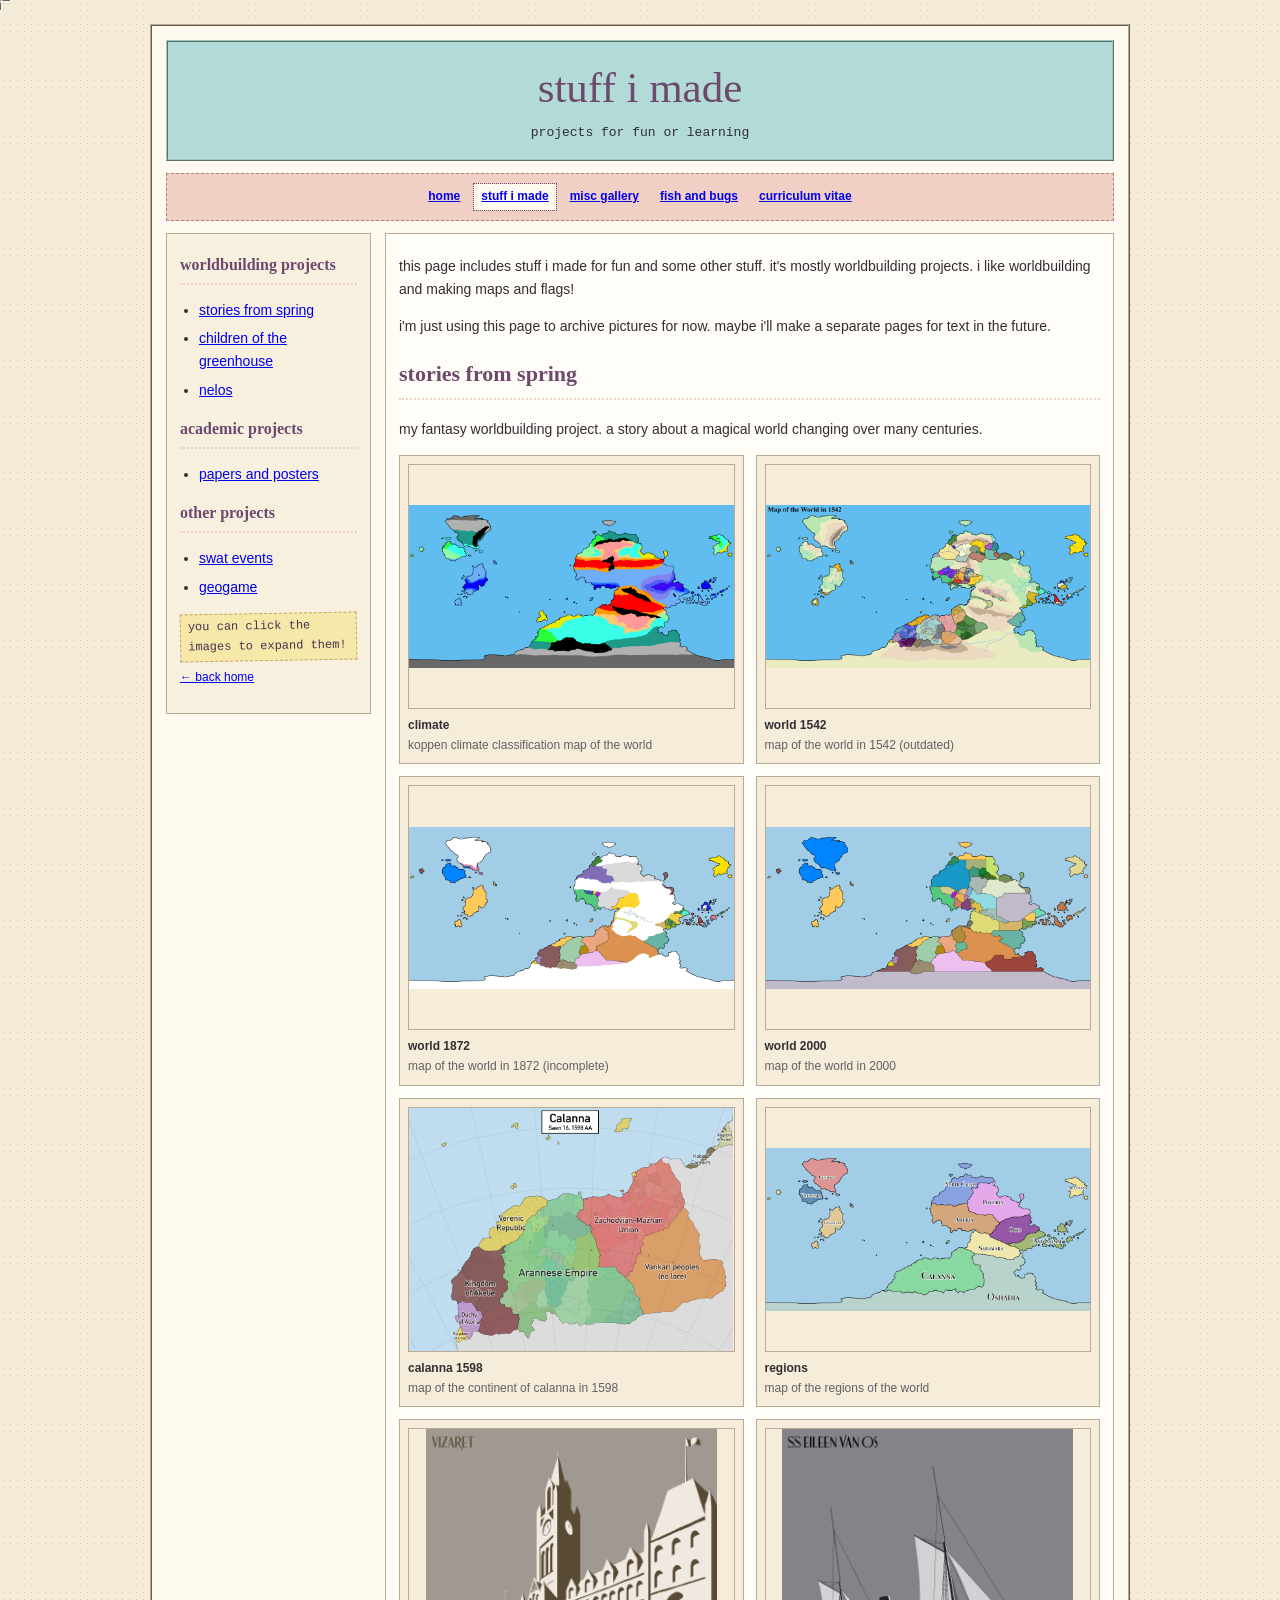
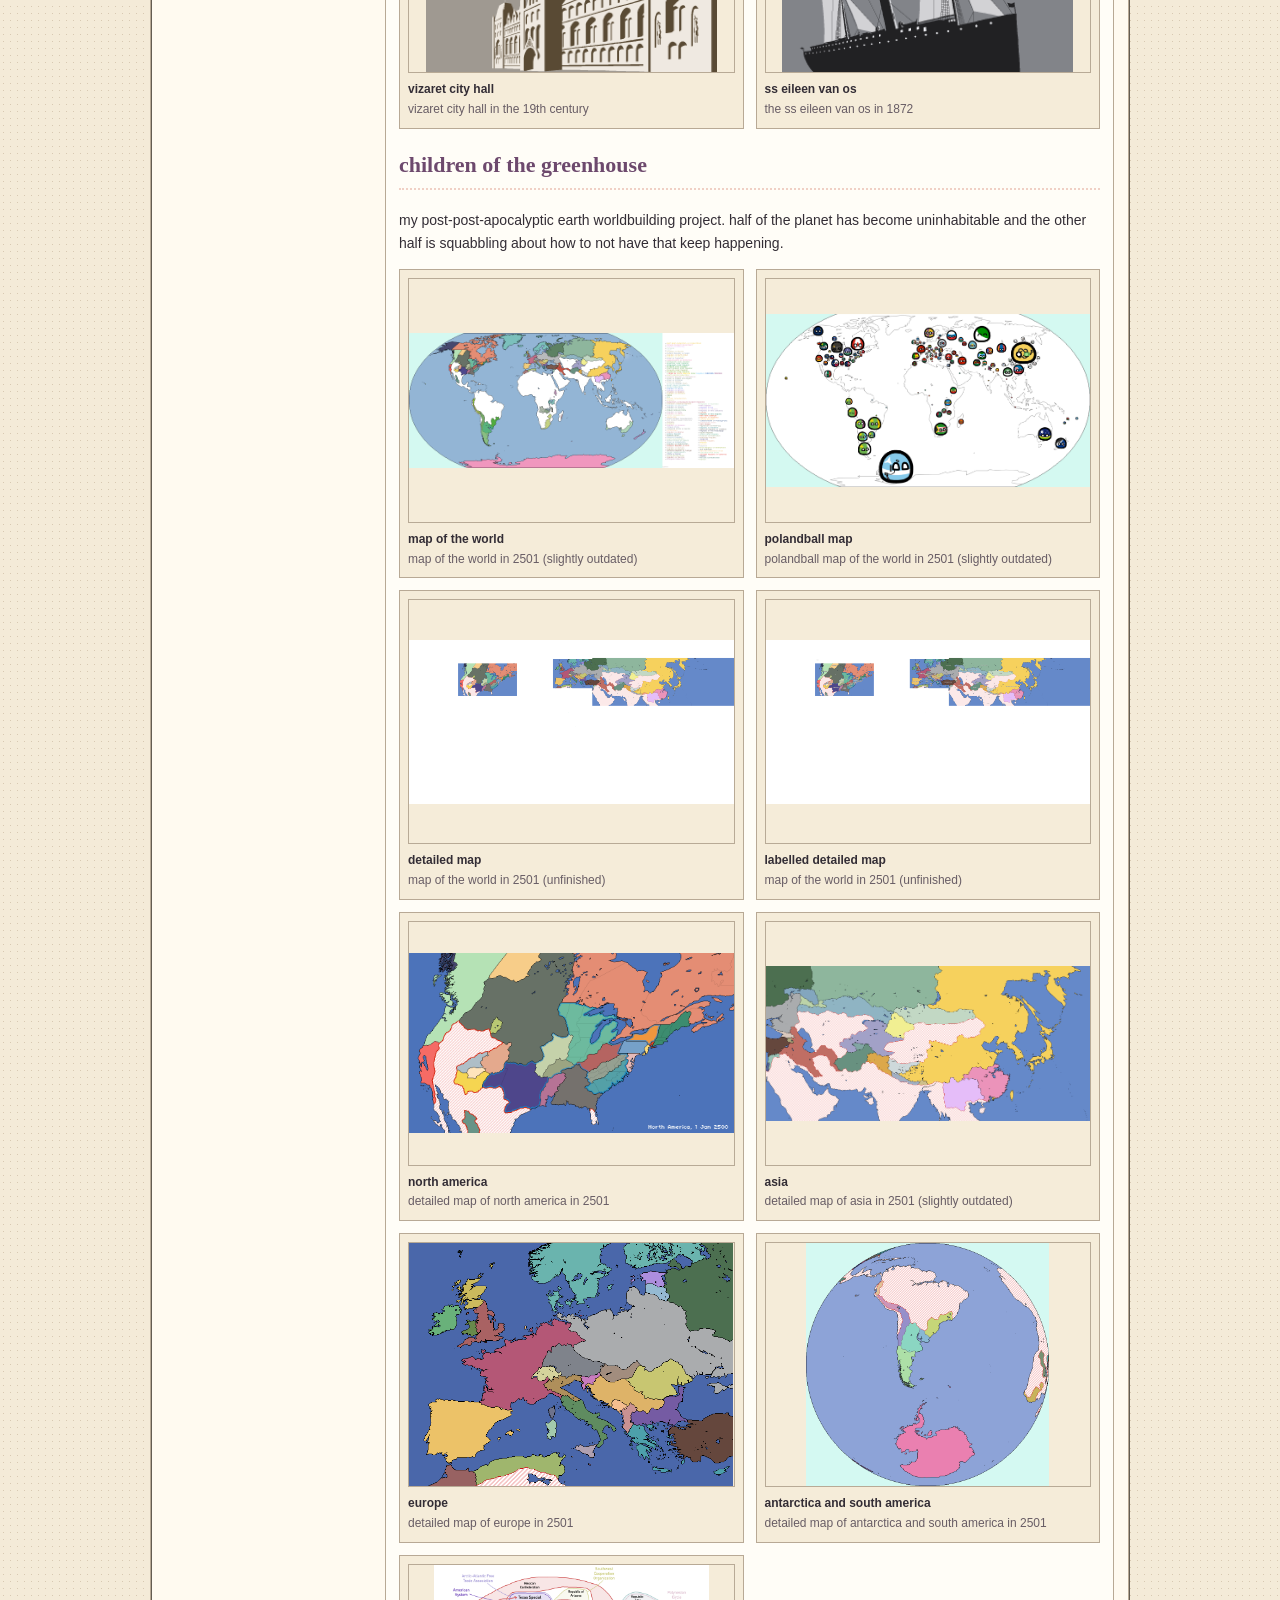
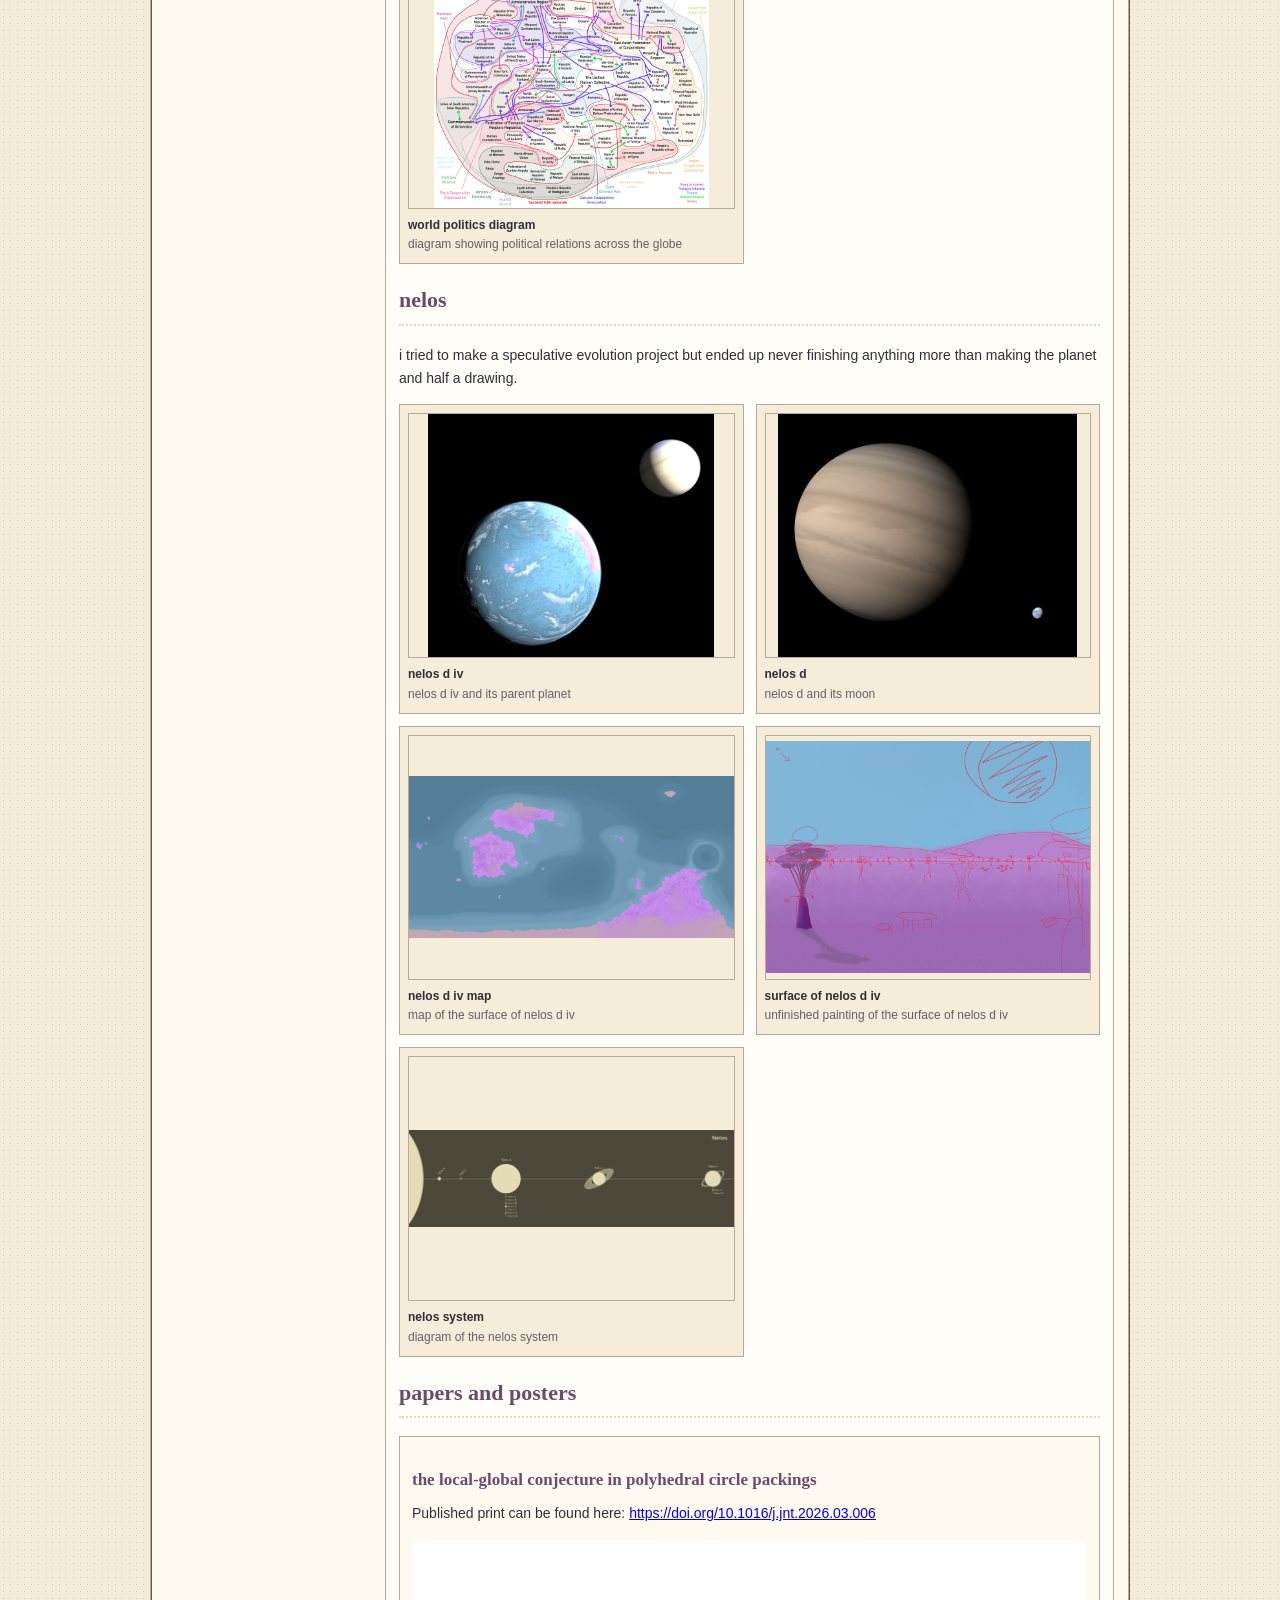
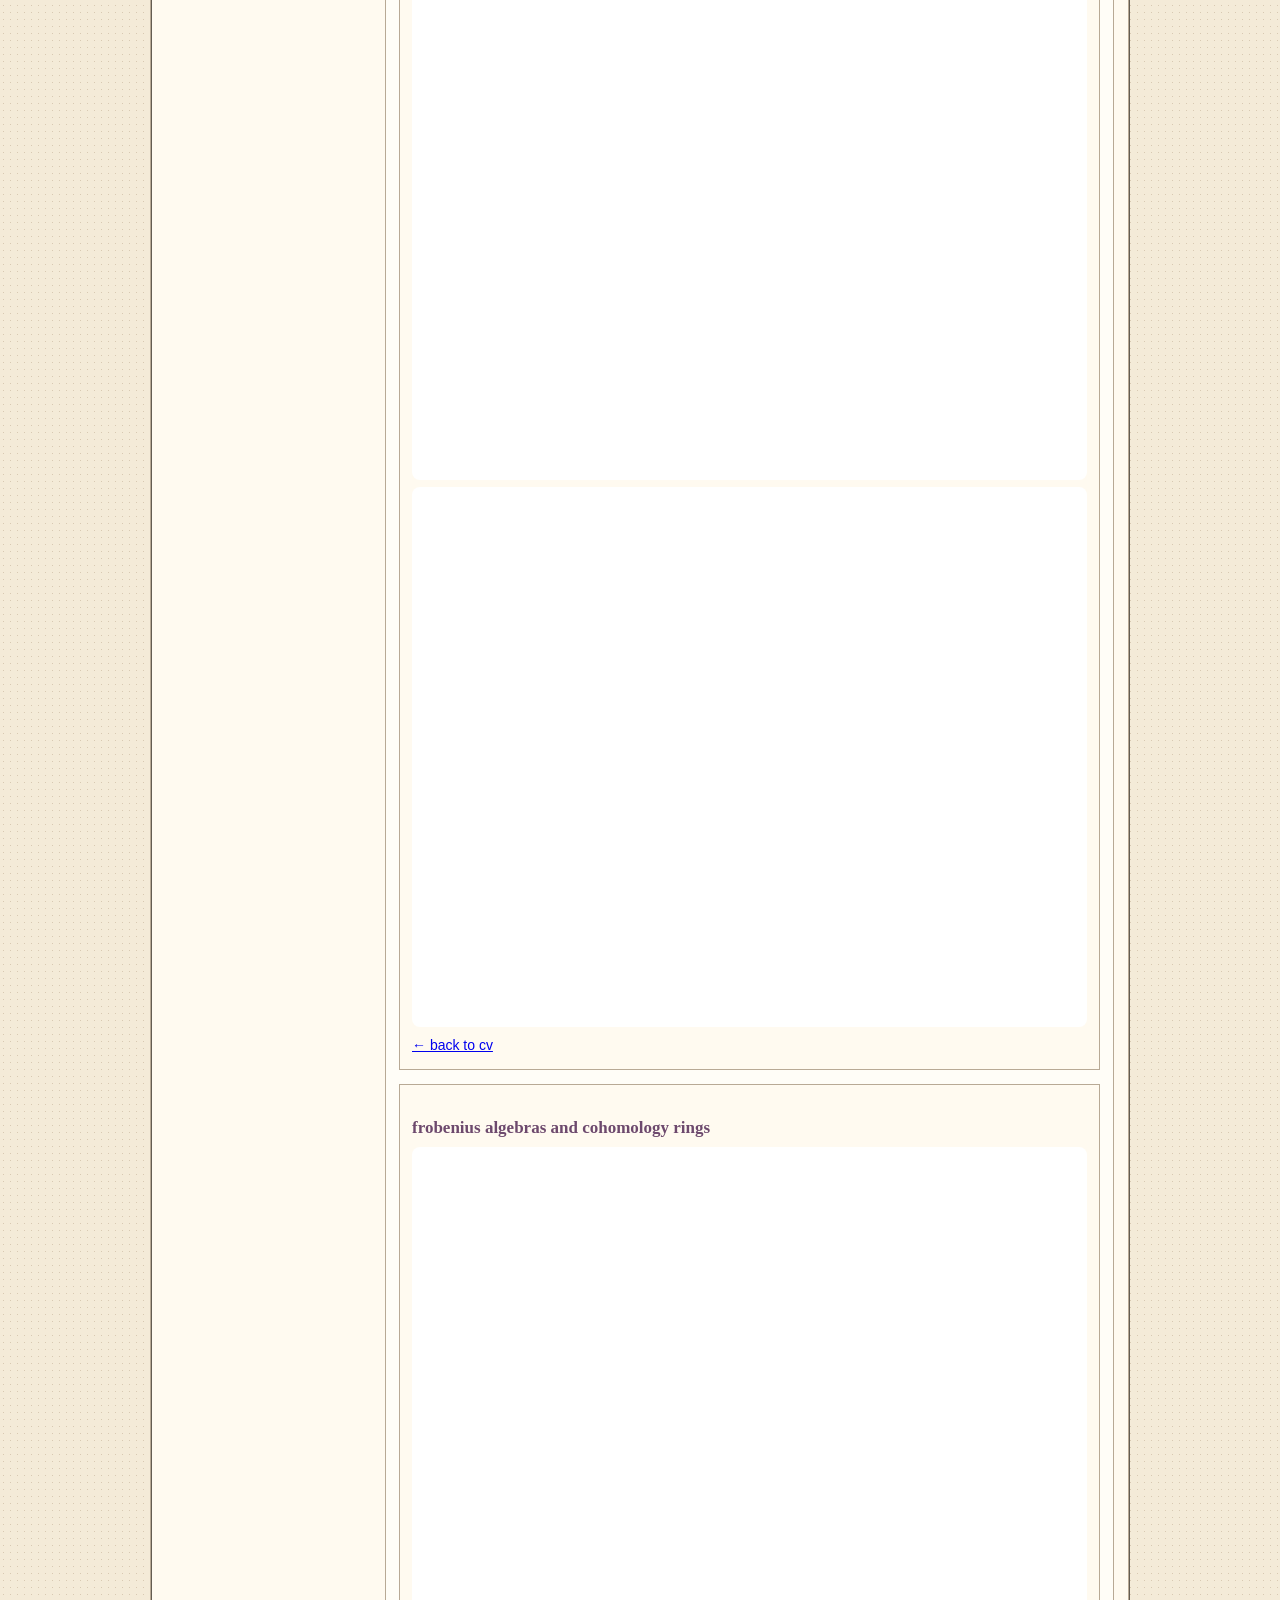
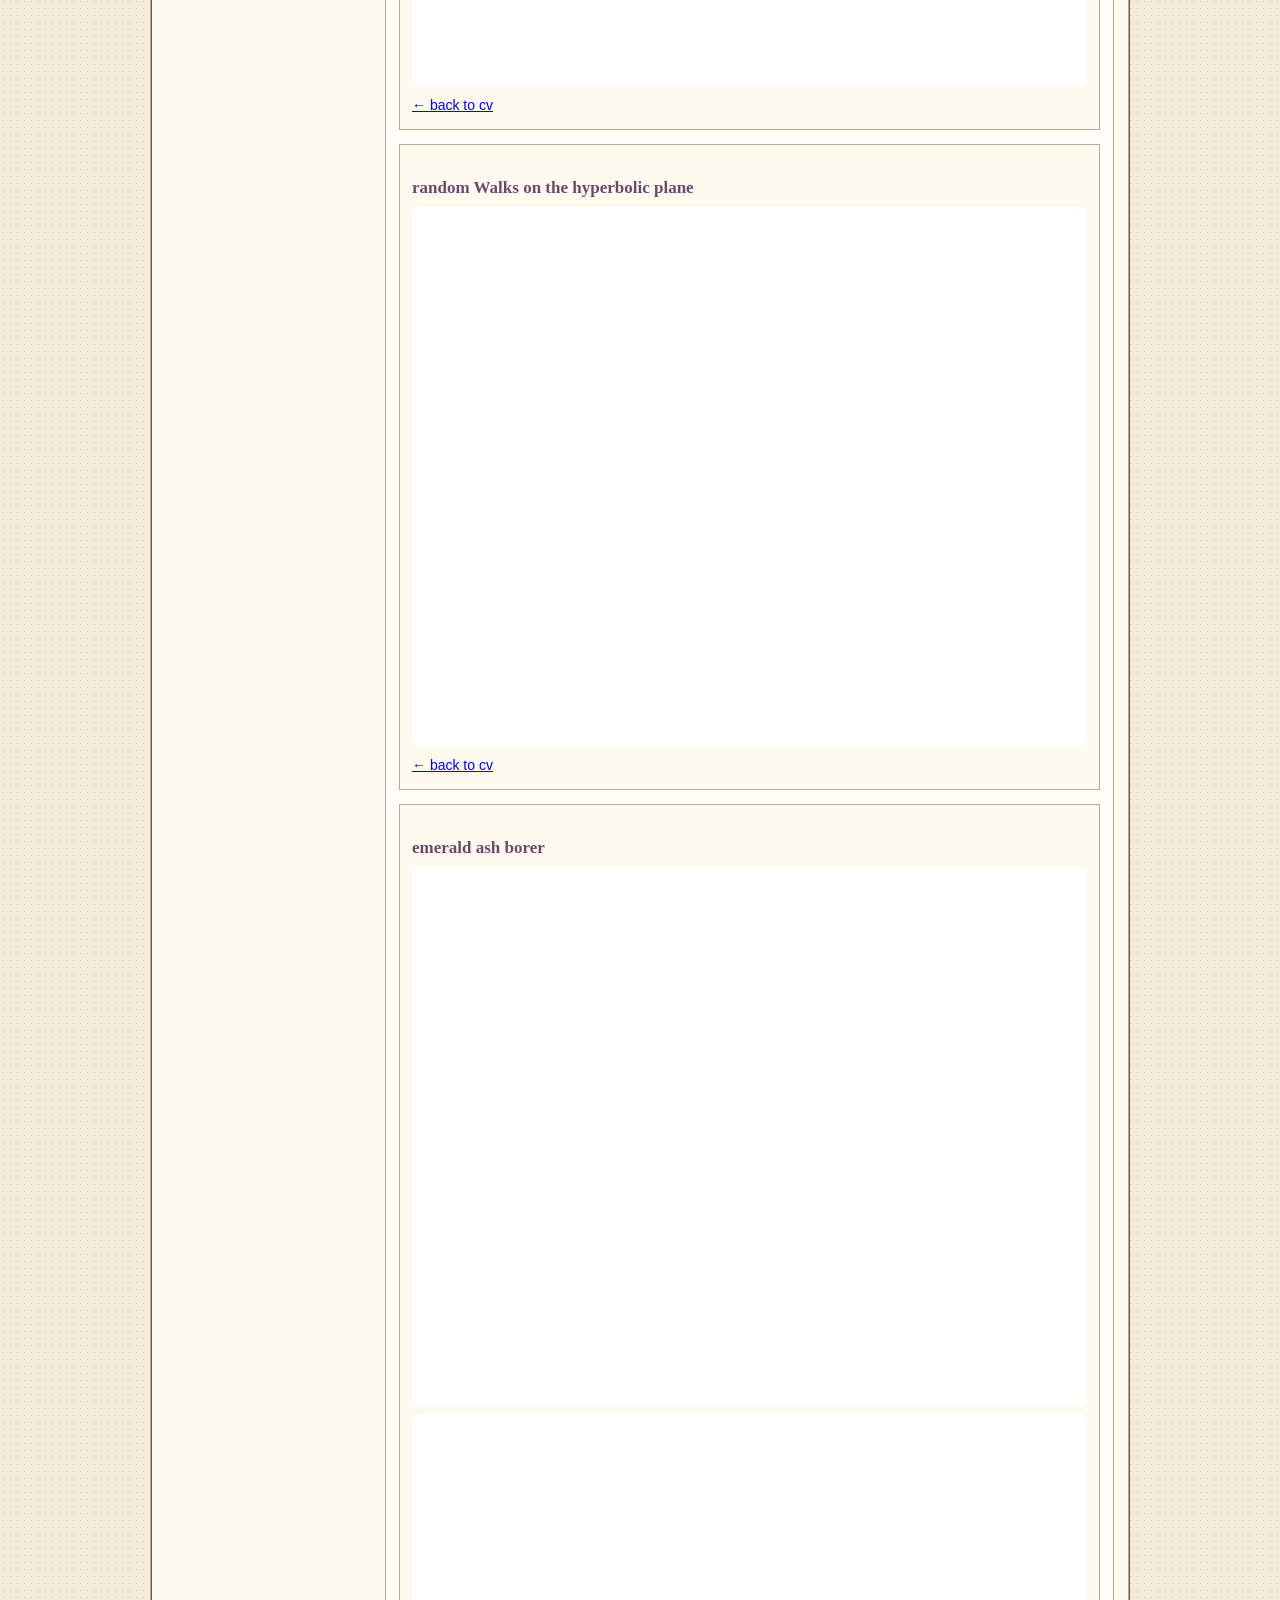
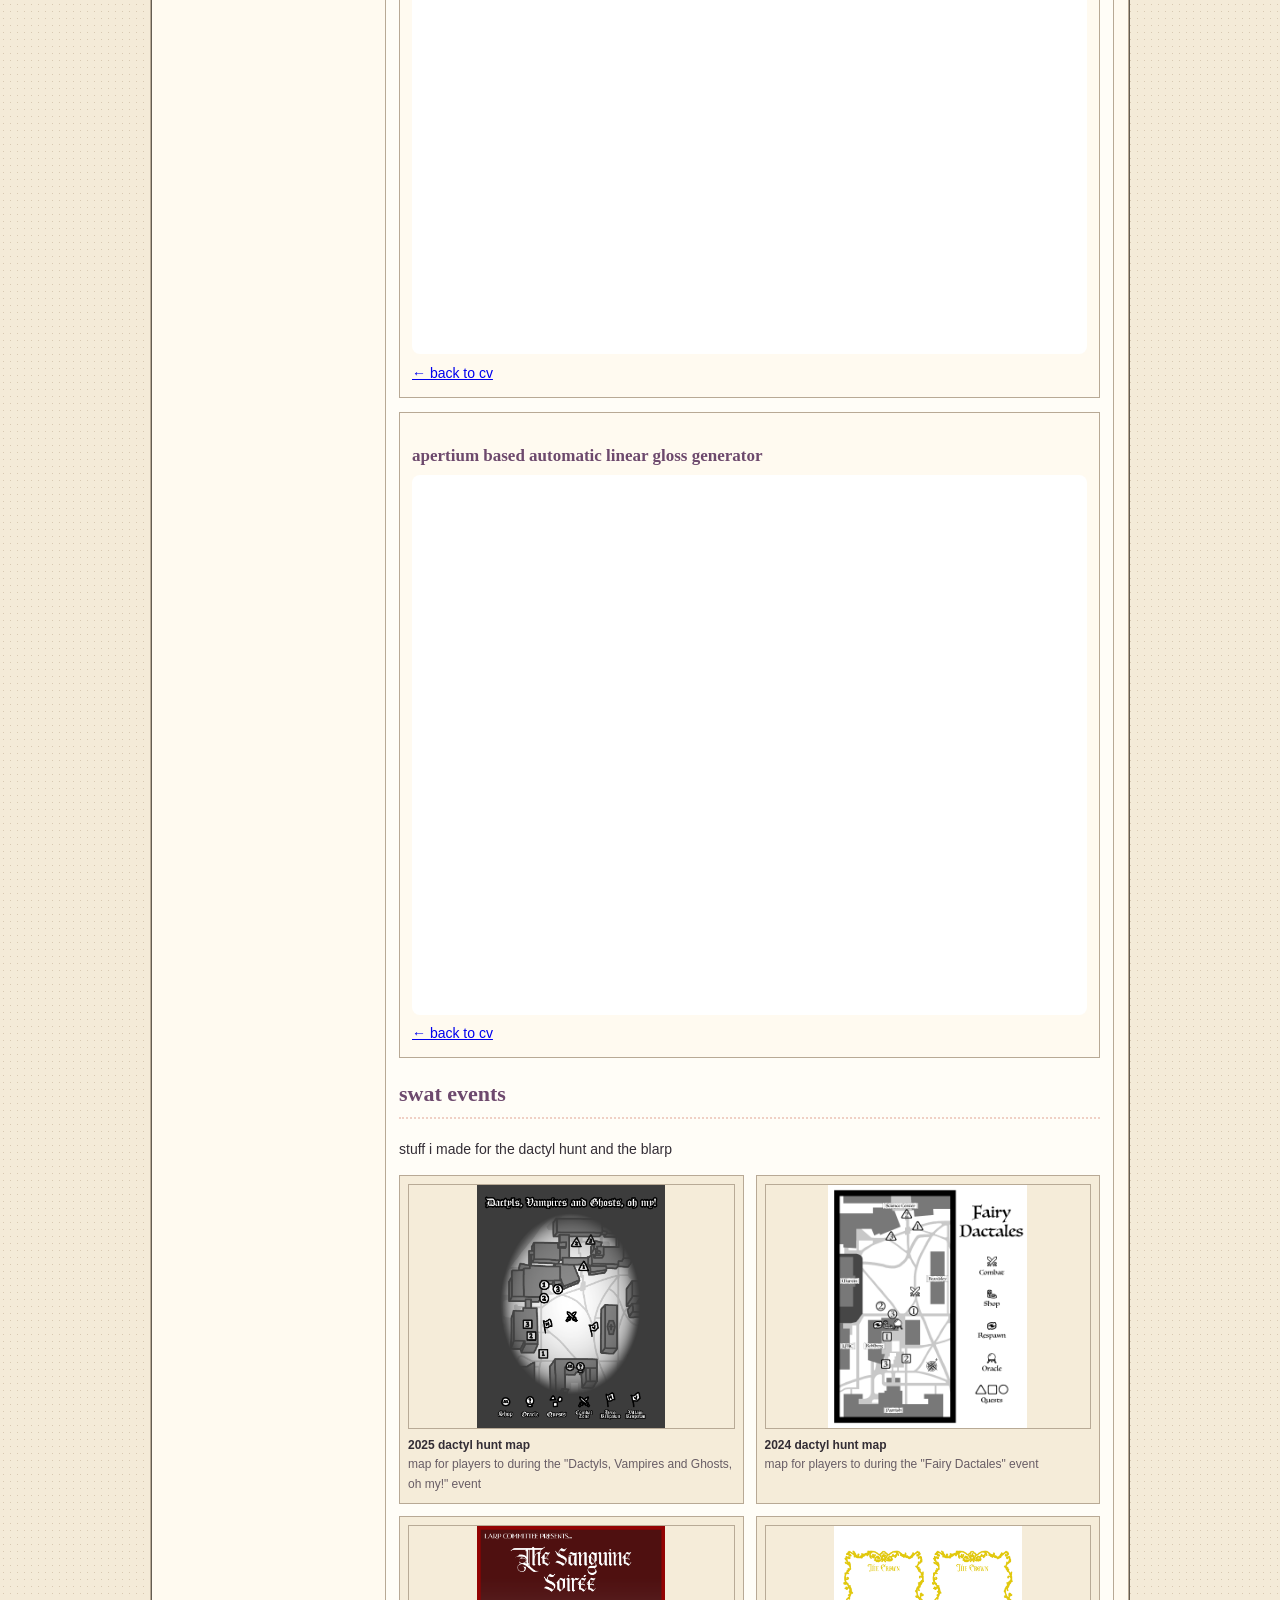
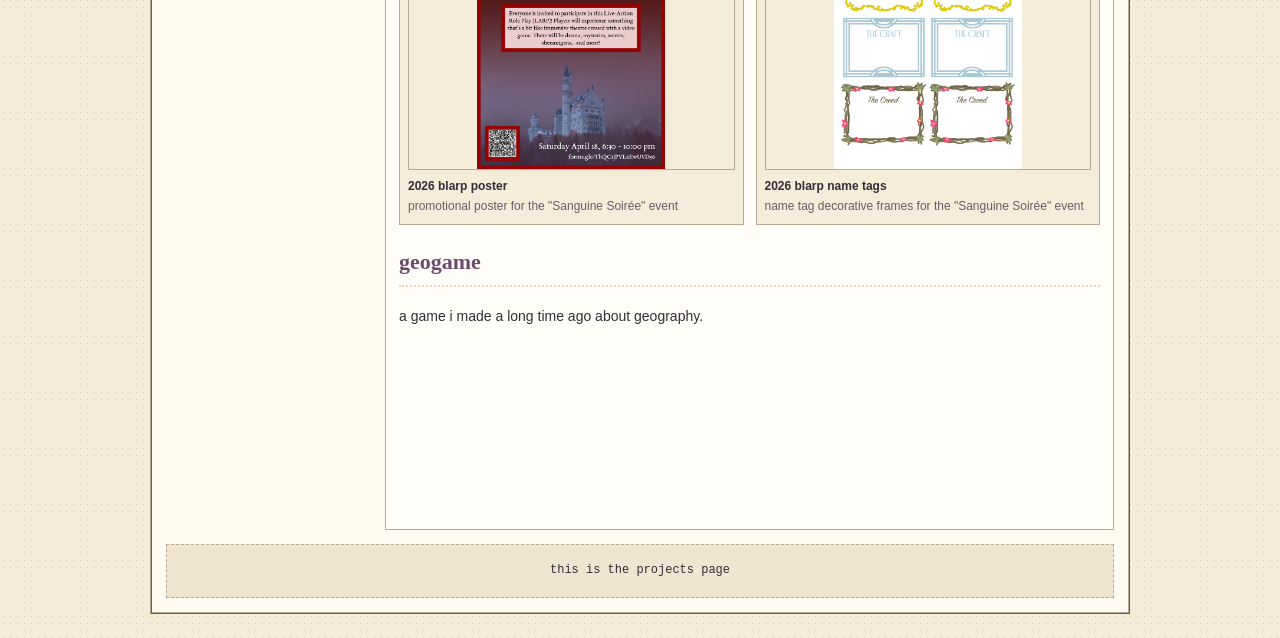
<file: stuffimade.html>
<!DOCTYPE html>
<html lang="en">
<head>
  <meta charset="UTF-8">
  <meta name="viewport" content="width=device-width, initial-scale=1">
  <title>stuff i made | potato website</title>
  <link rel="stylesheet" href="style.css">
  <link rel="icon" type="image/x-icon" href="./images/cone.ico">
</head>
<body>
  <div class="site">
    <header class="masthead">
      <h1 class="site-title">stuff i made</h1>
      <p class="tagline">projects for fun or learning</p>
    </header>

    <nav class="navigation" aria-label="main navigation">
      <a href="index.html">home</a>
      <a href="stuffimade.html" aria-current="page">stuff i made</a>
      <a href="miscgallery.html">misc gallery</a>
      <a href="fishandbugs.html">fish and bugs</a>
      <a href="cv.html">curriculum vitae</a>
    </nav>

    <div class="layout">
      <aside class="sidebar">
        <h2>worldbuilding projects</h2>
        <ul>
          <li><a href="#sfs">stories from spring</a></li>
          <li><a href="#cotg">children of the greenhouse</a></li>
          <li><a href="#nelos">nelos</a></li>
        </ul>
        <h2>academic projects</h2>
        <ul>
          <li><a href="#paperposter">papers and posters</a></li>
        </ul>
        <h2>other projects</h2>
        <ul>
          <li><a href="#dactyl">swat events</a></li>
          <li><a href="#geogame">geogame</a></li>
        </ul>

        <span class="sticker">you can click the images to expand them!</span>

        <p class="small">
          <a href="index.html">← back home</a>
        </p>
      </aside>

      <main class="content">
        
        <p>
          this page includes stuff i made for fun and some other stuff. it's mostly worldbuilding projects. i like worldbuilding and making maps and flags!
        </p>

        <p>
          i'm just using this page to archive pictures for now. maybe i'll make a separate pages for text in the future.
        </p>

        <section id="sfs">
          <h2>stories from spring</h2>

          <p>
            my fantasy worldbuilding project. a story about a magical world
            changing over many centuries.
          </p>

          <div class="gallery">
            
            <figure>
              <img src="./images/sfs/climate.png"
                   alt="koppen climate classification map of the world"
                   onclick="this.classList.toggle('expanded')"
                   loading="lazy">
              <figcaption>
                <strong>climate</strong><br>
                <span class="muted">koppen climate classification map of the world</span>
              </figcaption>
            </figure>
            
            <figure>
              <img src="./images/sfs/world1542.png"
                   alt="map of the world in 1542 (outdated)"
                   onclick="this.classList.toggle('expanded')"
                   loading="lazy">
              <figcaption>
                <strong>world 1542</strong><br>
                <span class="muted">map of the world in 1542 (outdated)</span>
              </figcaption>
            </figure>
            
            <figure>
              <img src="./images/sfs/world1872.png"
                   alt="map of the world in 1872 (incomplete)"
                   onclick="this.classList.toggle('expanded')"
                   loading="lazy">
              <figcaption>
                <strong>world 1872</strong><br>
                <span class="muted">map of the world in 1872 (incomplete)</span>
              </figcaption>
            </figure>
            
            <figure>
              <img src="./images/sfs/world2000.png"
                   alt="map of the world in 2000"
                   onclick="this.classList.toggle('expanded')"
                   loading="lazy">
              <figcaption>
                <strong>world 2000</strong><br>
                <span class="muted">map of the world in 2000</span>
              </figcaption>
            </figure>
            
            <figure>
              <img src="./images/sfs/calanna_1598.png"
                   alt="map of the continent of calanna in 1598"
                   onclick="this.classList.toggle('expanded')"
                   loading="lazy">
              <figcaption>
                <strong>calanna 1598</strong><br>
                <span class="muted">map of the continent of calanna in 1598</span>
              </figcaption>
            </figure>
            
            <figure>
              <img src="./images/sfs/regions.png"
                   alt="map of the regions of the world"
                   onclick="this.classList.toggle('expanded')"
                   loading="lazy">
              <figcaption>
                <strong>regions</strong><br>
                <span class="muted">map of the regions of the world</span>
              </figcaption>
            </figure>
            
            <figure>
              <img src="./images/sfs/vizaret.png"
                   alt="vizaret city hall"
                   onclick="this.classList.toggle('expanded')"
                   loading="lazy">
              <figcaption>
                <strong>vizaret city hall</strong><br>
                <span class="muted">vizaret city hall in the 19th century</span>
              </figcaption>
            </figure>
            
            <figure>
              <img src="./images/sfs/eileenvanos sails.png"
                   alt="the ss eileen van os in 1872"
                   onclick="this.classList.toggle('expanded')"
                   loading="lazy">
              <figcaption>
                <strong>ss eileen van os</strong><br>
                <span class="muted">the ss eileen van os in 1872</span>
              </figcaption>
            </figure>
            
            <!-- <figure>
              <img src="./images/placeholder.png"
                   alt="desc"
                   onclick="this.classList.toggle('expanded')"
                   loading="lazy">
              <figcaption>
                <strong>title</strong><br>
                <span class="muted">description</span>
              </figcaption>
            </figure> -->

          </div>

        </section>

        <section id="cotg">
          <h2>children of the greenhouse</h2>

          <p>
            my post-post-apocalyptic earth worldbuilding project.
            half of the planet has become uninhabitable and the other half is squabbling about how to not have that keep happening.
          </p>

          <div class="gallery">
            
            <figure>
              <img src="./images/cotg/cotg.png"
                   alt="map of the world in 2501"
                   onclick="this.classList.toggle('expanded')"
                   loading="lazy">
              <figcaption>
                <strong>map of the world</strong><br>
                <span class="muted">map of the world in 2501 (slightly outdated)</span>
              </figcaption>
            </figure>
            
            <figure>
              <img src="./images/cotg/cotg_balls.png"
                   alt="polandball map of the world in 2501"
                   onclick="this.classList.toggle('expanded')"
                   loading="lazy">
              <figcaption>
                <strong>polandball map</strong><br>
                <span class="muted">polandball map of the world in 2501 (slightly outdated)</span>
              </figcaption>
            </figure>
            
            <figure>
              <img src="./images/cotg/worldmap_detail.png"
                   alt="detailed map of the world in 2501 (unfinished)"
                   onclick="this.classList.toggle('expanded')"
                   loading="lazy">
              <figcaption>
                <strong>detailed map</strong><br>
                <span class="muted">map of the world in 2501 (unfinished)</span>
              </figcaption>
            </figure>
            
            <figure>
              <img src="./images/cotg/worldmap_detail_labelled.png"
                   alt="labelled detailed map of the world in 2501 (unfinished)"
                   onclick="this.classList.toggle('expanded')"
                   loading="lazy">
              <figcaption>
                <strong>labelled detailed map</strong><br>
                <span class="muted">map of the world in 2501 (unfinished)</span>
              </figcaption>
            </figure>
            
            <figure>
              <img src="./images/cotg/cotg_amerca.png"
                   alt="detailed map of north america in 2501"
                   onclick="this.classList.toggle('expanded')"
                   loading="lazy">
              <figcaption>
                <strong>north america</strong><br>
                <span class="muted">detailed map of north america in 2501</span>
              </figcaption>
            </figure>
            
            <figure>
              <img src="./images/cotg/cotg_asia.png"
                   alt="detailed map of asia in 2501"
                   onclick="this.classList.toggle('expanded')"
                   loading="lazy">
              <figcaption>
                <strong>asia</strong><br>
                <span class="muted">detailed map of asia in 2501 (slightly outdated)</span>
              </figcaption>
            </figure>
            
            <figure>
              <img src="./images/cotg/cotg_europe.png"
                   alt="detailed map of europe in 2501"
                   onclick="this.classList.toggle('expanded')"
                   loading="lazy">
              <figcaption>
                <strong>europe</strong><br>
                <span class="muted">detailed map of europe in 2501</span>
              </figcaption>
            </figure>
            
            <figure>
              <img src="./images/cotg/cotg_ant_solar.png"
                   alt="detailed map of antarctica and south america in 2501"
                   onclick="this.classList.toggle('expanded')"
                   loading="lazy">
              <figcaption>
                <strong>antarctica and south america</strong><br>
                <span class="muted">detailed map of antarctica and south america in 2501</span>
              </figcaption>
            </figure>
            
            <figure>
              <img src="./images/cotg/world_politics_diagram.png"
                   alt="diagram showing political relations across the globe"
                   onclick="this.classList.toggle('expanded')"
                   loading="lazy">
              <figcaption>
                <strong>world politics diagram</strong><br>
                <span class="muted">diagram showing political relations across the globe</span>
              </figcaption>
            </figure>
            
            <!-- <figure>
              <img src="./images/placeholder.png"
                   alt="desc"
                   onclick="this.classList.toggle('expanded')"
                   loading="lazy">
              <figcaption>
                <strong>title</strong><br>
                <span class="muted">description</span>
              </figcaption>
            </figure> -->

          </div>
          
        </section>

        <section id="nelos">
          <h2>nelos</h2>

          <p>
            i tried to make a speculative evolution project but ended up never
            finishing anything more than making the planet and half a drawing.
          </p>

          <div class="gallery">
            
            <figure>
              <img src="./images/nelos/Nelos d and d IV.png"
                   alt="nelos d iv and its parent planet"
                   onclick="this.classList.toggle('expanded')"
                   loading="lazy">
              <figcaption>
                <strong>nelos d iv</strong><br>
                <span class="muted">nelos d iv and its parent planet</span>
              </figcaption>
            </figure>
            
            <figure>
              <img src="./images/nelos/idea.png"
                   alt="nelos d and its moon"
                   onclick="this.classList.toggle('expanded')"
                   loading="lazy">
              <figcaption>
                <strong>nelos d</strong><br>
                <span class="muted">nelos d and its moon</span>
              </figcaption>
            </figure>
            
            <figure>
              <img src="./images/nelos/Nelos d IV.png"
                   alt="map of the surface of nelos d iv"
                   onclick="this.classList.toggle('expanded')"
                   loading="lazy">
              <figcaption>
                <strong>nelos d iv map</strong><br>
                <span class="muted">map of the surface of nelos d iv</span>
              </figcaption>
            </figure>
            
            <figure>
              <img src="./images/nelos/painting maybe.png"
                   alt="unfinished painting of the surface of nelos d iv"
                   onclick="this.classList.toggle('expanded')"
                   loading="lazy">
              <figcaption>
                <strong>surface of nelos d iv</strong><br>
                <span class="muted">unfinished painting of the surface of nelos d iv</span>
              </figcaption>
            </figure>
            
            <figure>
              <img src="./images/nelos/Nelos system.png"
                   alt="diagram of the nelos system"
                   onclick="this.classList.toggle('expanded')"
                   loading="lazy">
              <figcaption>
                <strong>nelos system</strong><br>
                <span class="muted">diagram of the nelos system</span>
              </figcaption>
            </figure>

          </div>
          
        </section>

        <section id="paperposter">
          <h2>papers and posters</h2>

          <div class="entry" id="circle">
            <h3>the local-global conjecture in polyhedral circle packings</h3>
            <p>Published print can be found here: <a href="https://doi.org/10.1016/j.jnt.2026.03.006">https://doi.org/10.1016/j.jnt.2026.03.006</a></p>
            <iframe
              src="./documents/2510.21702v2.pdf"
              title="PDF Document"
              class="pdf-viewer"
              loading="lazy">
            </iframe>
            <iframe
              src="./documents/polyhedral_packings_poster.pdf"
              title="PDF Document"
              class="pdf-viewer"
              loading="lazy"
              >
            </iframe>
            <a href="cv.html#circle">← back to cv</a>
          </div>
          <p></p>

          <div class="entry" id="algtop">
            <h3>frobenius algebras and cohomology rings</h3>
            <iframe
              src="./documents/Shi,Selena.pdf"
              title="PDF Document"
              class="pdf-viewer"
              loading="lazy">
            </iframe>
            <a href="cv.html#algtop">← back to cv</a>
          </div>
          <p></p>

          <div class="entry" id="hyperbolic">
            <h3>random Walks on the hyperbolic plane</h3>
            <iframe
              src="./documents/hyperbolic_poster.pdf"
              title="PDF Document"
              class="pdf-viewer"
              loading="lazy">
            </iframe>
            <a href="cv.html#hyperbolic">← back to cv</a>
          </div>
          <p></p>

          <div class="entry" id="eab">
            <h3>emerald ash borer</h3>
            <iframe
              src="./documents/MannMolnarShi-paper-final.pdf"
              title="PDF Document"
              class="pdf-viewer"
              loading="lazy">
            </iframe>
            <iframe
              src="./documents/MannMolnarShi_presentation_final_final.pdf"
              title="PDF Document"
              class="pdf-viewer"
              loading="lazy">
            </iframe>
            <a href="cv.html#eab">← back to cv</a>
          </div>
          <p></p>

          <div class="entry" id="autoglosser">
            <h3>apertium based automatic linear gloss generator</h3>
            <iframe
              src="./documents/autoglosser_poster.pdf"
              title="PDF Document"
              class="pdf-viewer"
              loading="lazy">
            </iframe>
            <a href="cv.html#autoglosser">← back to cv</a>
          </div>
          
        </section>

        <section id="dactyl">
          <h2>swat events</h2>
          <p>stuff i made for the dactyl hunt and the blarp</p>
          <div class="gallery">

            <figure>
              <img src="./images/dactyl/pterodactyl_hunt_map_final_final.png"
                   alt="2025 dactyl hunt map"
                   onclick="this.classList.toggle('expanded')"
                   loading="lazy">
              <figcaption>
                <strong>2025 dactyl hunt map</strong><br>
                <span class="muted">map for players to during the "Dactyls, Vampires and Ghosts, oh my!" event</span>
              </figcaption>
            </figure>

            <figure>
              <img src="./images/dactyl/swat.png"
                   alt="2024 dactyl hunt map"
                   onclick="this.classList.toggle('expanded')"
                   loading="lazy">
              <figcaption>
                <strong>2024 dactyl hunt map</strong><br>
                <span class="muted">map for players to during the "Fairy Dactales" event</span>
              </figcaption>
            </figure>

            <figure>
              <img src="./images/dactyl/blarp 26 poster final.png"
                   alt="2026 blarp poster"
                   onclick="this.classList.toggle('expanded')"
                   loading="lazy">
              <figcaption>
                <strong>2026 blarp poster</strong><br>
                <span class="muted">promotional poster for the "Sanguine Soirée" event</span>
              </figcaption>
            </figure>

            <figure>
              <img src="./images/dactyl/testprint.png"
                   alt="2026 blarp name tags"
                   onclick="this.classList.toggle('expanded')"
                   loading="lazy">
              <figcaption>
                <strong>2026 blarp name tags</strong><br>
                <span class="muted">name tag decorative frames for the "Sanguine Soirée" event</span>
              </figcaption>
            </figure>

          </div>
        </section>

        <section id="geogame">
          <h2>geogame</h2>

          <p>
            a game i made a long time ago about geography.
          </p>

          <iframe frameborder="0" src="https://itch.io/embed/908420" width=80% height="167"><a href="https://potato2357.itch.io/geo-game">Geo Game by Potato2357</a></iframe>
          
        </section>
        
      </main>
    </div>

    <footer class="site-footer">
      <p>this is the projects page</p>
    </footer>
  </div>

  <div class="custom-cursor" aria-hidden="true">
    <img src="images/cursor-default.png" alt="">
  </div>

  <div class="cursor-particles" aria-hidden="true"></div>

  <script src="script.js"></script>
</body>
</html>
</file>
<file: style.css>
:root {
  --paper: #f4ebd8;
  --black: #332d35;
  --maroon: #6d496d;
  --blue: #B2DBD8;
  --pink: #f0d0c5;
  --yellow: #f7e7a9;
  --tan: #b8a995;
  --white: #fffaf0;
}

* {
  cursor: none !important;
  box-sizing: border-box;
}

html {
  scroll-behavior: auto;
}

body {
  margin: 0;
  padding: 24px 14px;
  color: var(--black);
  font-family: "Trebuchet MS", Arial, sans-serif;
  font-size: 14px;
  line-height: 1.65;

  /* A subtle old-fashioned paper texture */
  background-color: var(--paper);
  background-image:
    radial-gradient(#d8c9b2 0.65px, transparent 0.65px);
  background-size: 7px 7px;
}

a {
  color: #0000ee;
  text-decoration: underline;
}

a:visited {
  color: #551a8b;
}

a:hover {
  color: #b3285c;
}

a:focus-visible {
  outline: 2px dashed var(--maroon);
  outline-offset: 3px;
}

img {
  max-width: 100%;
  height: auto;
}

.center {
  display: block;
  margin-left: auto;
  margin-right: auto;
  width: 72%;
}

.expanded {
  position: fixed;
  inset: 0;
  width: 100vw;
  height: 100vh;
  aspect-ratio: auto;
  object-fit: contain;
  border: none;
  z-index: 9999;
  box-sizing: border-box;
  background: rgba(0, 0, 0, 0.4);
}

.site {
  width: 100%;
  max-width: 980px;
  margin: 0 auto;
  padding: 14px;
  background: var(--white);
  border: 2px ridge var(--tan);
}

.masthead {
  padding: 20px 12px 16px;
  text-align: center;
  background: var(--blue);
  border: 2px ridge #a3c3b8;
}

.site-title {
  margin: 0;
  color: var(--maroon);
  font-family: Palatino, "Times New Roman", serif;
  font-size: clamp(27px, 5vw, 43px);
  font-weight: normal;
  line-height: 1.2;
}

.tagline {
  margin: 8px 0 0;
  font-family: "Courier New", monospace;
  font-size: 13px;
}

.mini-note {
  margin: 12px 0 0;
  font-size: 12px;
}

.navigation {
  display: flex;
  flex-wrap: wrap;
  justify-content: center;
  gap: 7px;
  margin: 12px 0;
  padding: 10px;
  background: var(--pink);
  border: 1px dashed #aa8376;
}

.navigation a {
  display: inline-block;
  padding: 3px 7px;
  font-weight: bold;
  font-size: 12px;
}

.navigation a[aria-current="page"] {
  background: var(--white);
  outline: 1px dotted var(--maroon);
}

.layout {
  display: grid;
  grid-template-columns: 205px minmax(0, 1fr);
  gap: 14px;
  align-items: start;
}

.sidebar,
.content {
  min-width: 0;
  padding: 13px;
  border: 1px solid var(--tan);
}

.sidebar {
  background: #f7f0df;
  position: sticky;
  top: 14px;
  align-self: start;
  max-height: calc(100vh - 28px);
  overflow-y: auto;
}

.content {
  background: #fffdf7;
  min-height: 390px;
}

.pdf-viewer {
  width: 100%;
  height: 60vh;
  border: none;
  border-radius: 8px;
  background-color: white;
}

h1,
h2,
h3 {
  color: var(--maroon);
  font-family: Palatino, "Times New Roman", serif;
}

h1 {
  font-size: 28px;
}

h2 {
  padding-bottom: 5px;
  font-size: 22px;
  border-bottom: 2px dotted var(--pink);
}

h3 {
  margin-bottom: 5px;
  font-size: 17px;
}

p {
  margin-top: 8px;
}

.sidebar h2 {
  margin-top: 5px;
  font-size: 16px;
}

.sidebar h3 {
  margin-top: 0px;
  font-size: 16px;
}

.sidebar ul {
  padding-left: 19px;
}

.sidebar li {
  margin: 5px 0;
}

.sticker {
  display: inline-block;
  padding: 3px 7px;
  color: #4a3150;
  background: var(--yellow);
  border: 1px dashed #bca96e;
  font-family: "Courier New", monospace;
  font-size: 12px;
  transform: rotate(-1deg);
}

.note {
  margin: 14px 0;
  padding: 10px;
  background: var(--blue);
  border: 1px dashed #769a8e;
}

.note.pink {
  background: #fbe0d6;
  border-color: #c99d90;
}

.note.yellow {
  background: #fff3bf;
  border-color: #c4ad67;
}

.small {
  font-size: 12px;
}

.muted {
  color: #685d65;
}

.divider {
  height: 10px;
  margin: 18px 0;
  border: 0;
  border-top: 2px dotted var(--pink);
}

.link-list {
  padding-left: 20px;
}

.link-list li {
  margin-bottom: 8px;
}

.entries {
  display: grid;
  gap: 13px;
}

.entry {
  padding: 12px;
  background: #fffaf0;
  border: 1px solid var(--tan);
}

.entry-date {
  color: var(--maroon);
  font-family: "Courier New", monospace;
  font-size: 12px;
}

.gallery {
  display: grid;
  grid-template-columns: repeat(2, minmax(0, 1fr));
  gap: 12px;
}

.gallery_s {
  display: grid;
  grid-template-columns: repeat(4, minmax(0, 1fr));
  gap: 12px;
}

.gallery figure,
.gallery_s figure {
  margin: 0;
  padding: 8px;
  background: #f5ecd9;
  border: 1px solid var(--tan);
}

.gallery img,
.gallery_s img {
  display: block;
  width: 100%;
  aspect-ratio: 4 / 3;
  object-fit: scale-down;
  border: 1px solid #b8aa96;
}

.gallery img.expanded,
.gallery_s img.expanded {
  position: fixed;
  inset: 0;
  width: 100vw;
  height: 100vh;
  aspect-ratio: auto;
  object-fit: contain;
  border: none;
  z-index: 9999;
  box-sizing: border-box;
  background: rgba(0, 0, 0, 0.4);
}

.gallery figcaption,
.gallery_s figcaption {
  padding-top: 7px;
  font-size: 12px;
}

.site-footer {
  margin-top: 14px;
  padding: 12px;
  text-align: center;
  background: #f0e5d1;
  border: 1px dashed var(--tan);
  font-family: "Courier New", monospace;
  font-size: 12px;
}

.site-footer p {
  margin: 4px 0;
}

pre,
code {
  font-family: "Courier New", monospace;
}

@media (max-width: 650px) {
  body {
    padding: 10px 6px;
  }

  .site {
    padding: 8px;
    box-shadow: 3px 3px 0 #c9baa6;
  }

  .layout {
    grid-template-columns: 1fr;
  }

  .sidebar {
    order: 2;
  }

  .content {
    order: 1;
  }

  .gallery,
  .gallery_s {
    grid-template-columns: 1fr;
  }

  .navigation {
    gap: 3px;
  }
}

.custom-cursor {
  position: fixed;
  top: 0;
  left: 0;
  z-index: 9999;
  width: 40px;
  height: 40px;
  pointer-events: none;
  transform: translate(-50%, -50%);
}

.custom-cursor img {
  display: block;
  width: 100%;
  height: 100%;
  object-fit: contain;
  transition: transform 180ms ease;
}

.custom-cursor.hover img {
  transform: scale(1.2);
}

.cursor-particles {
  position: fixed;
  inset: 0;
  z-index: 9998;
  overflow: hidden;
  pointer-events: none;
}

.particle {
  position: absolute;
  width: 7px;
  height: 7px;
  border-radius: 50%;
  background: var(--particle-color);

  box-shadow: 0 0 10px var(--particle-color);

  pointer-events: none;
  animation: particle-fade 2500ms ease-out forwards;
}

@keyframes particle-fade {
  to {
    opacity: 0;
    transform: translate(
      var(--drift-x),
      var(--drift-y)
    ) scale(0);
  }
}

@media (pointer: coarse) {
  .custom-cursor,
  .cursor-particles {
    display: none;
  }

  * {
    cursor: auto !important;
  }
}

@media (prefers-reduced-motion: reduce) {
  .particle {
    animation-duration: 150ms;
  }
}
</file>
